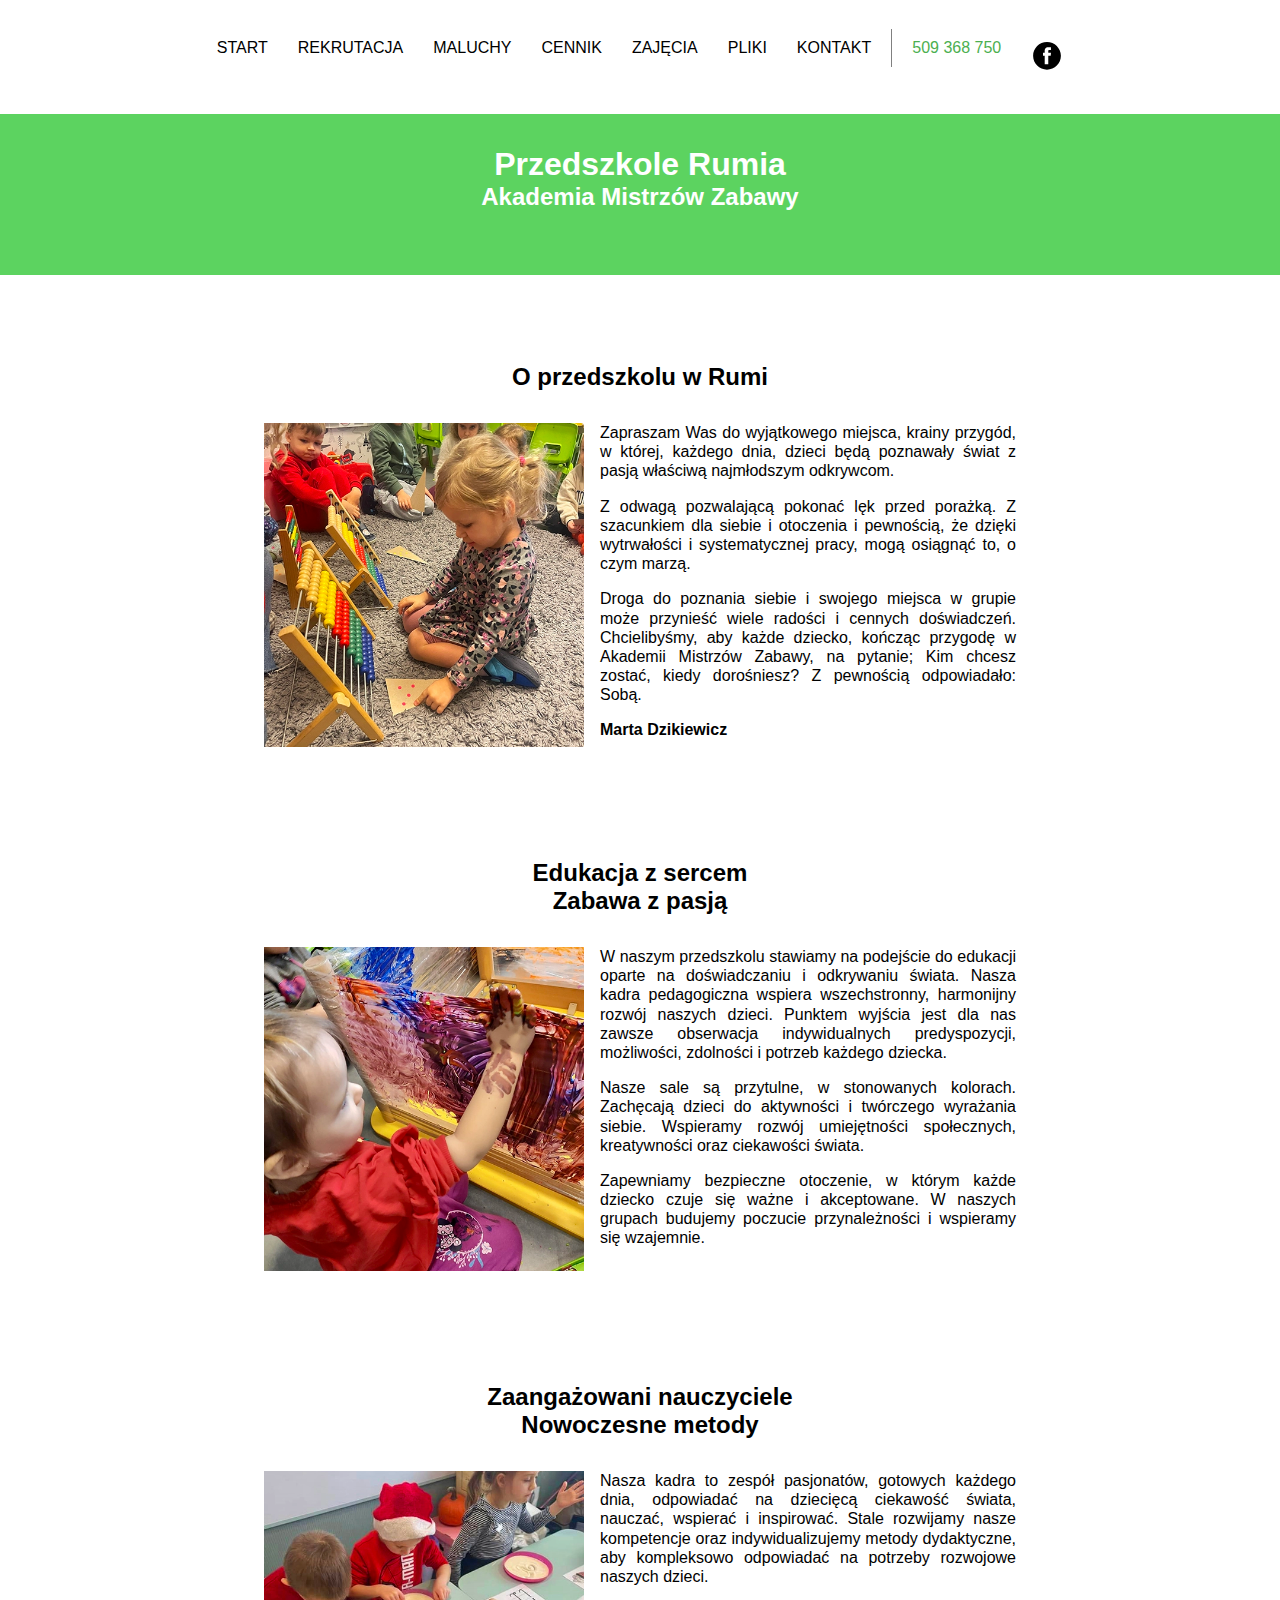
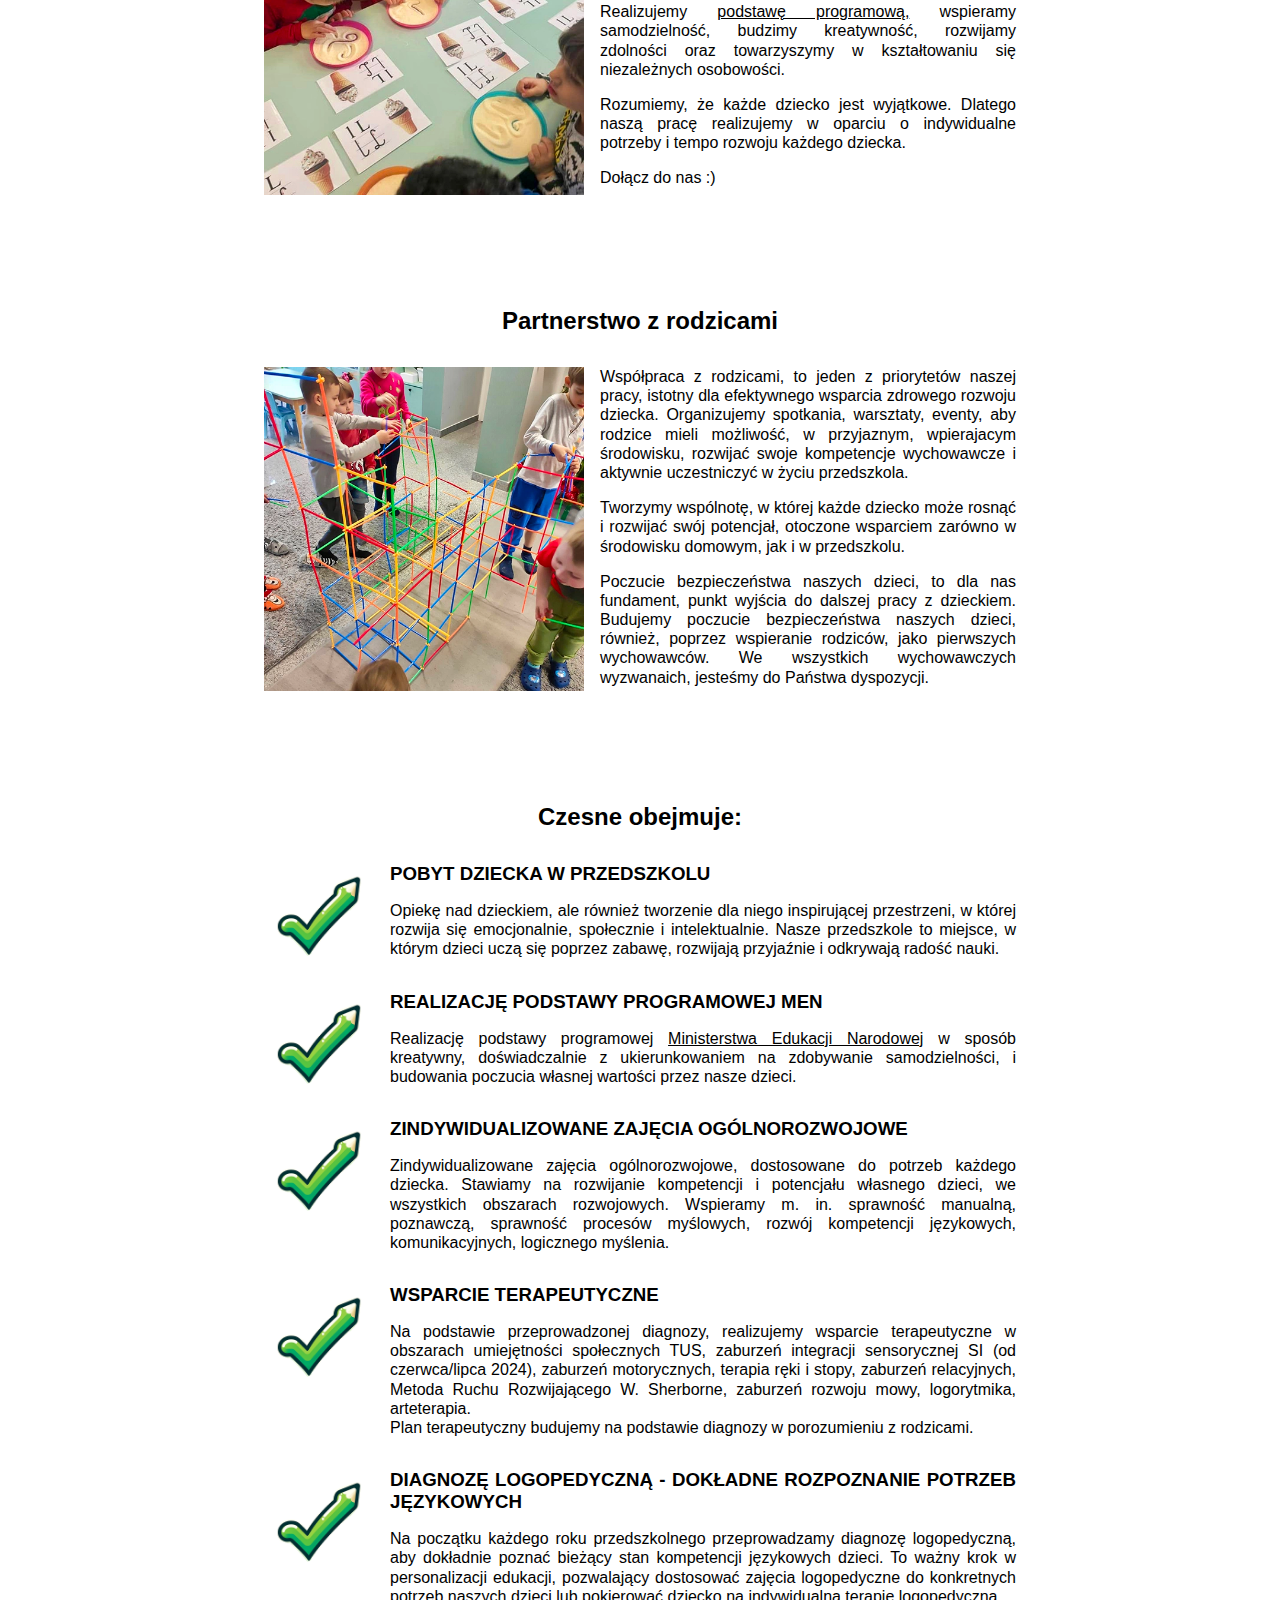
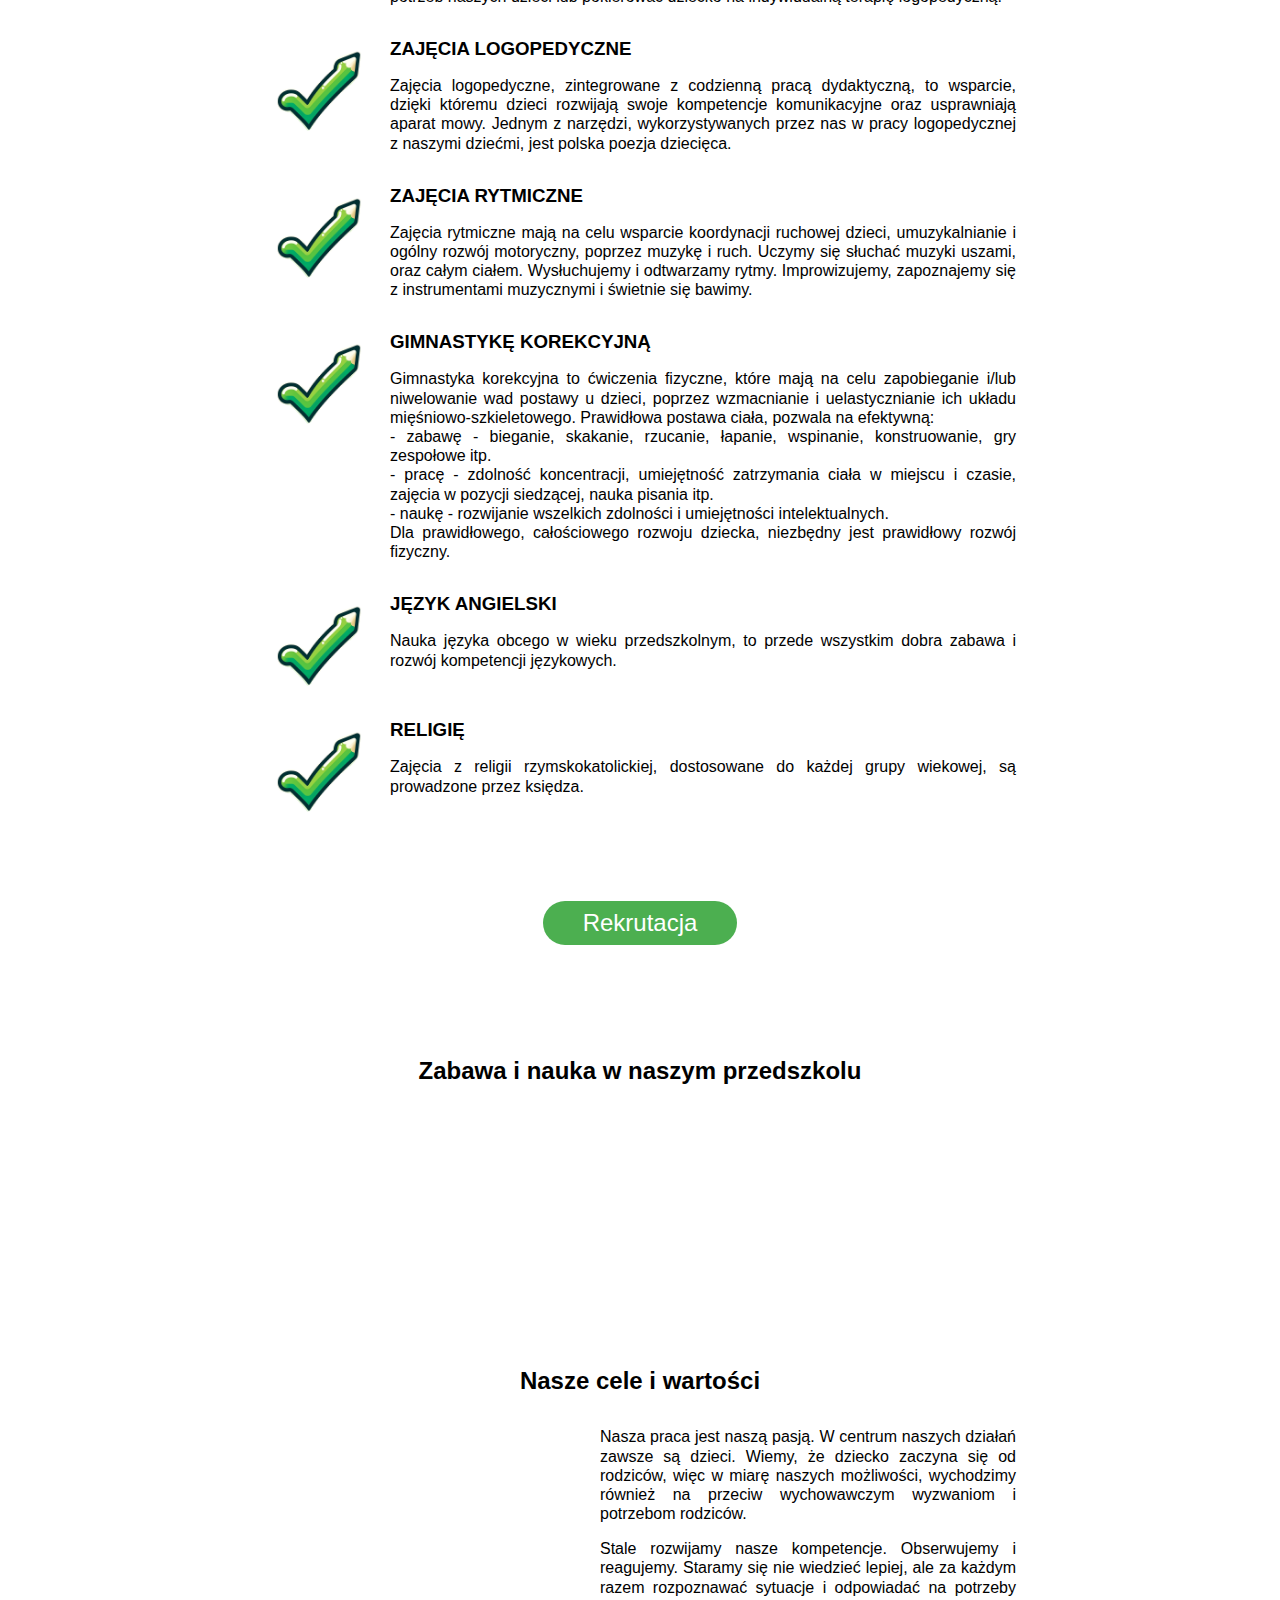
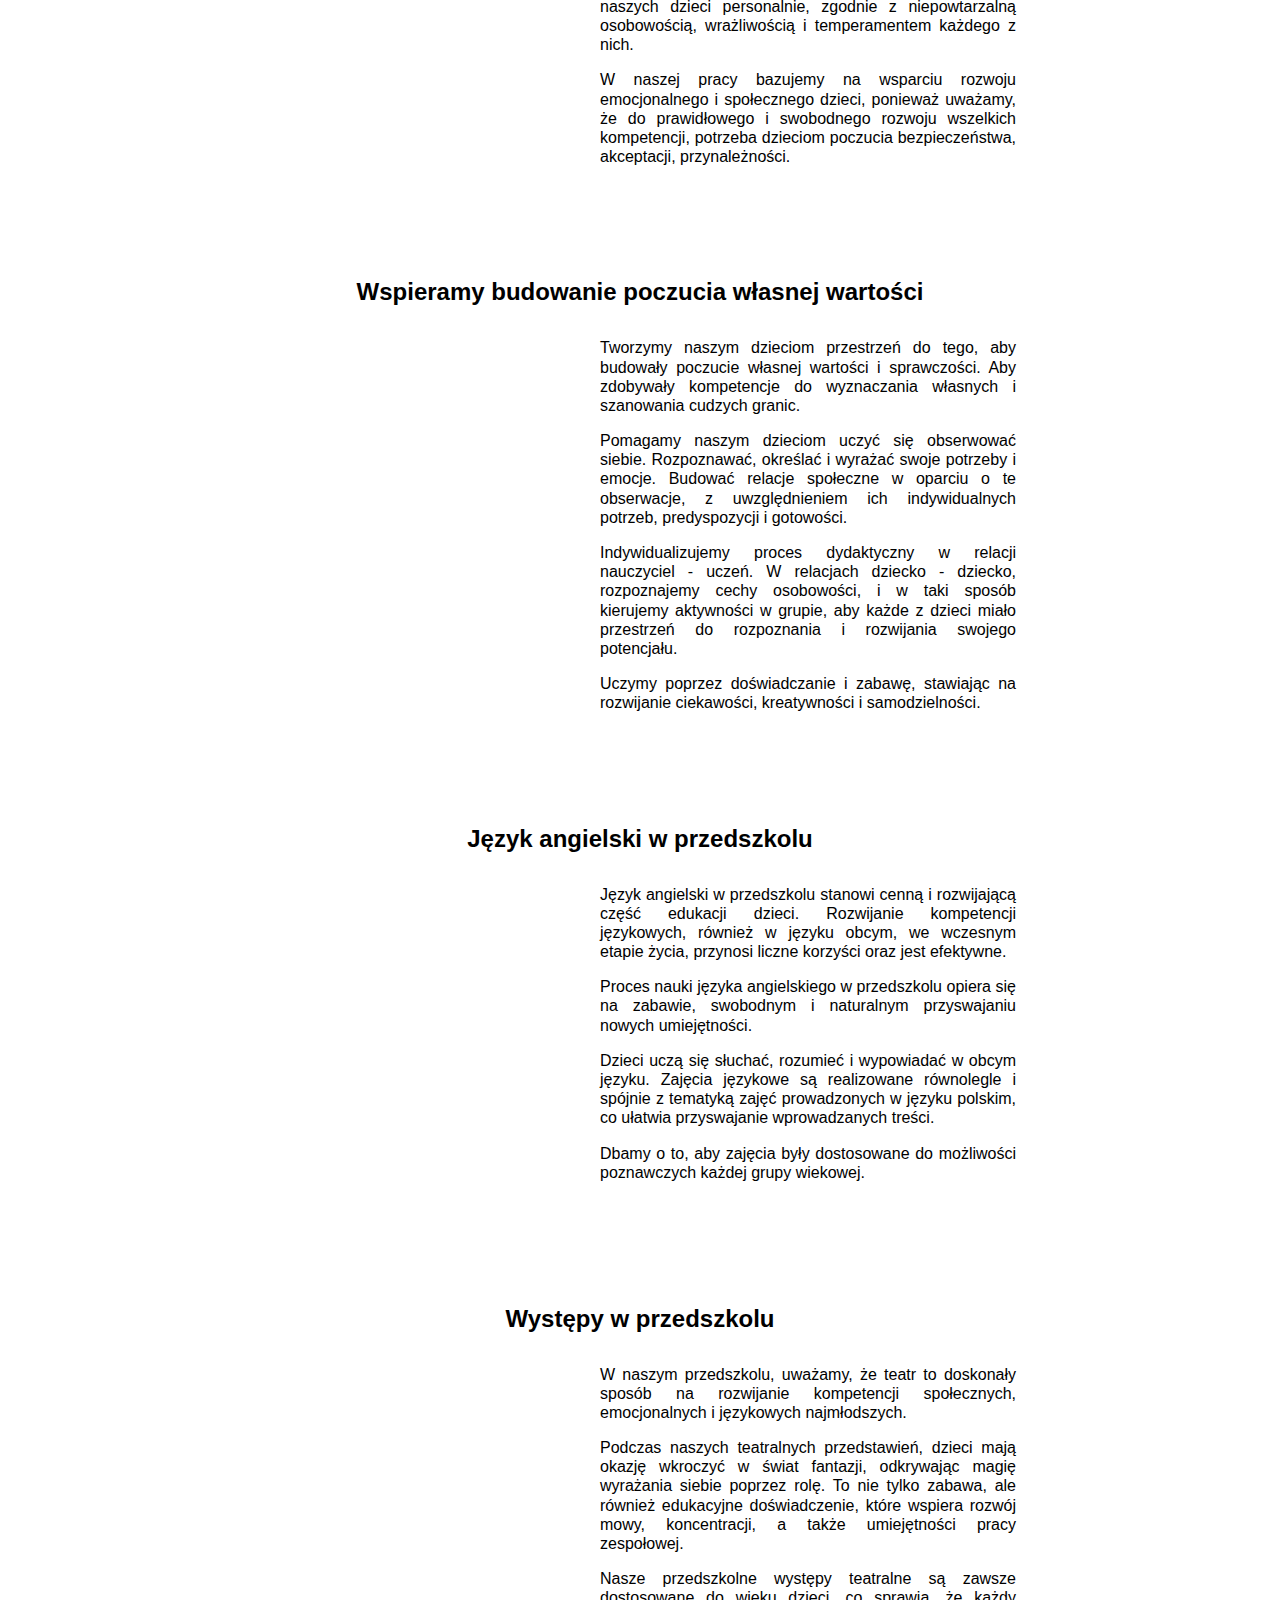
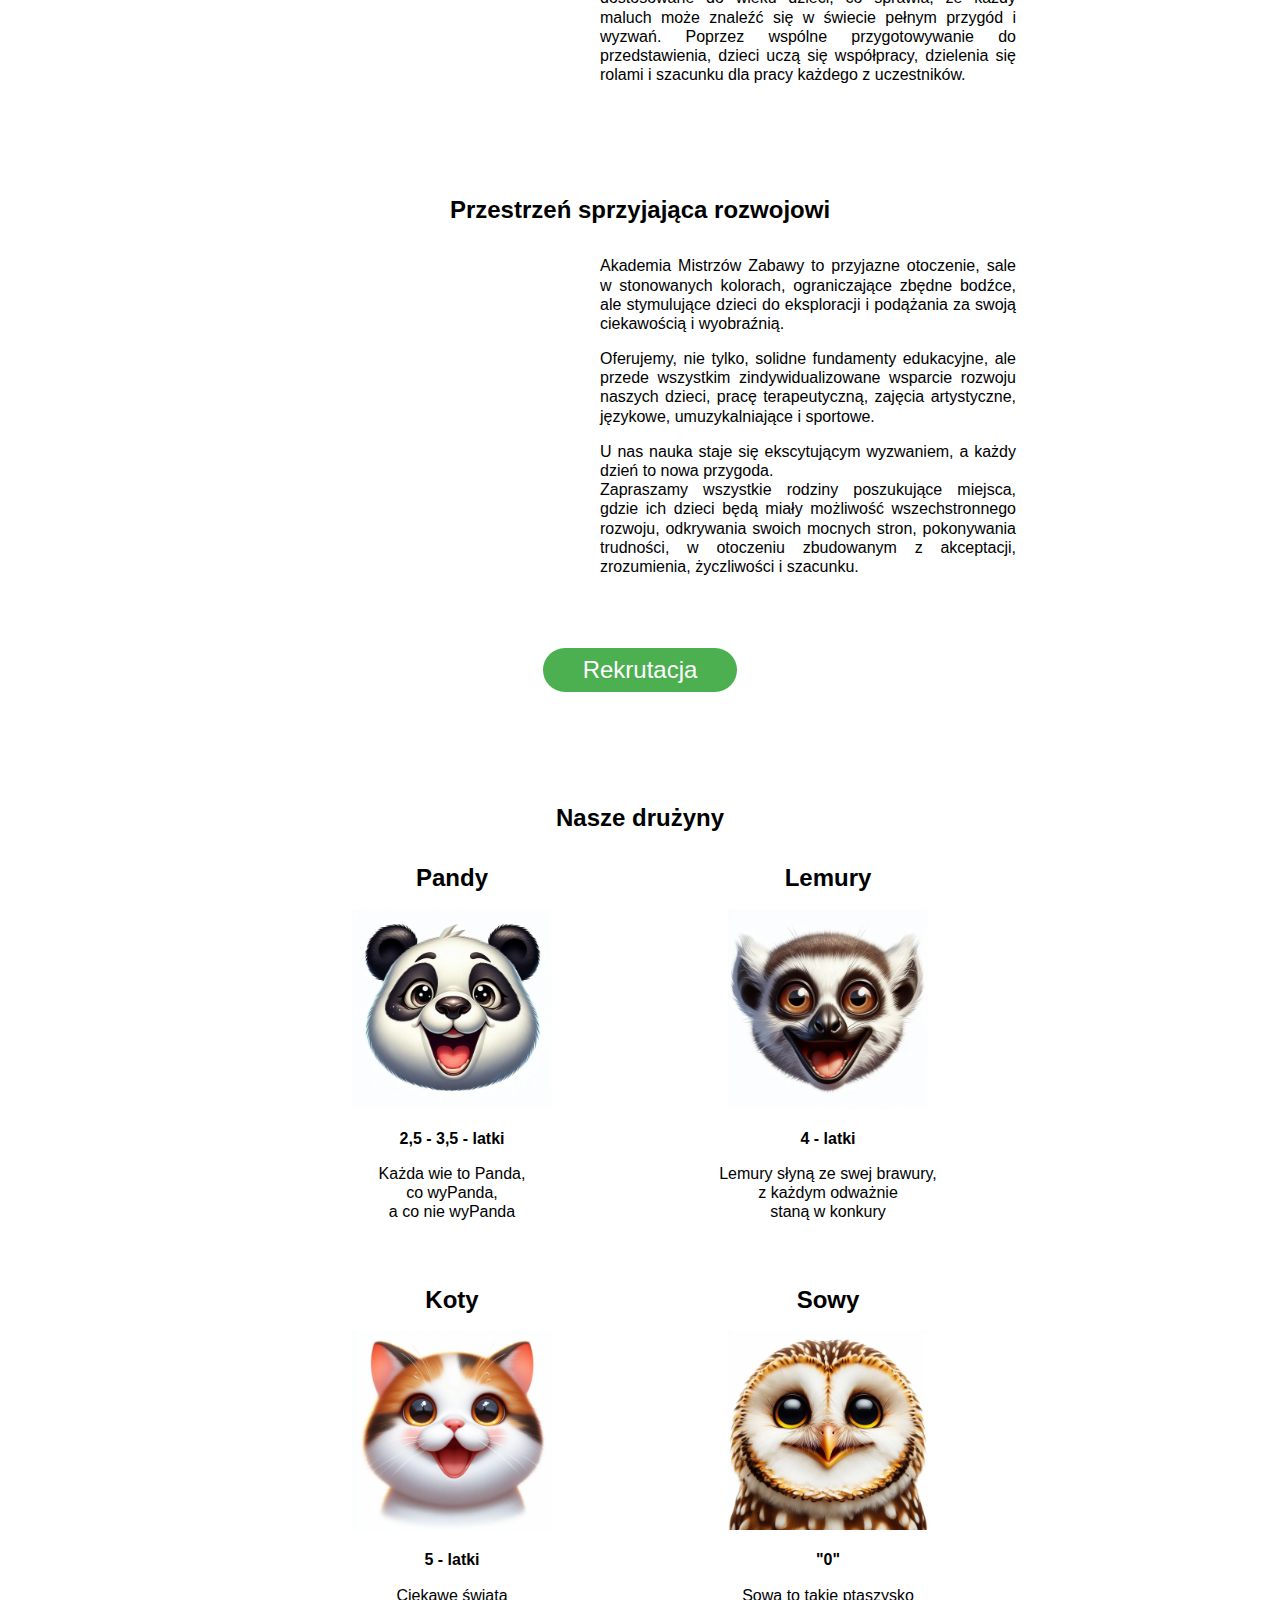
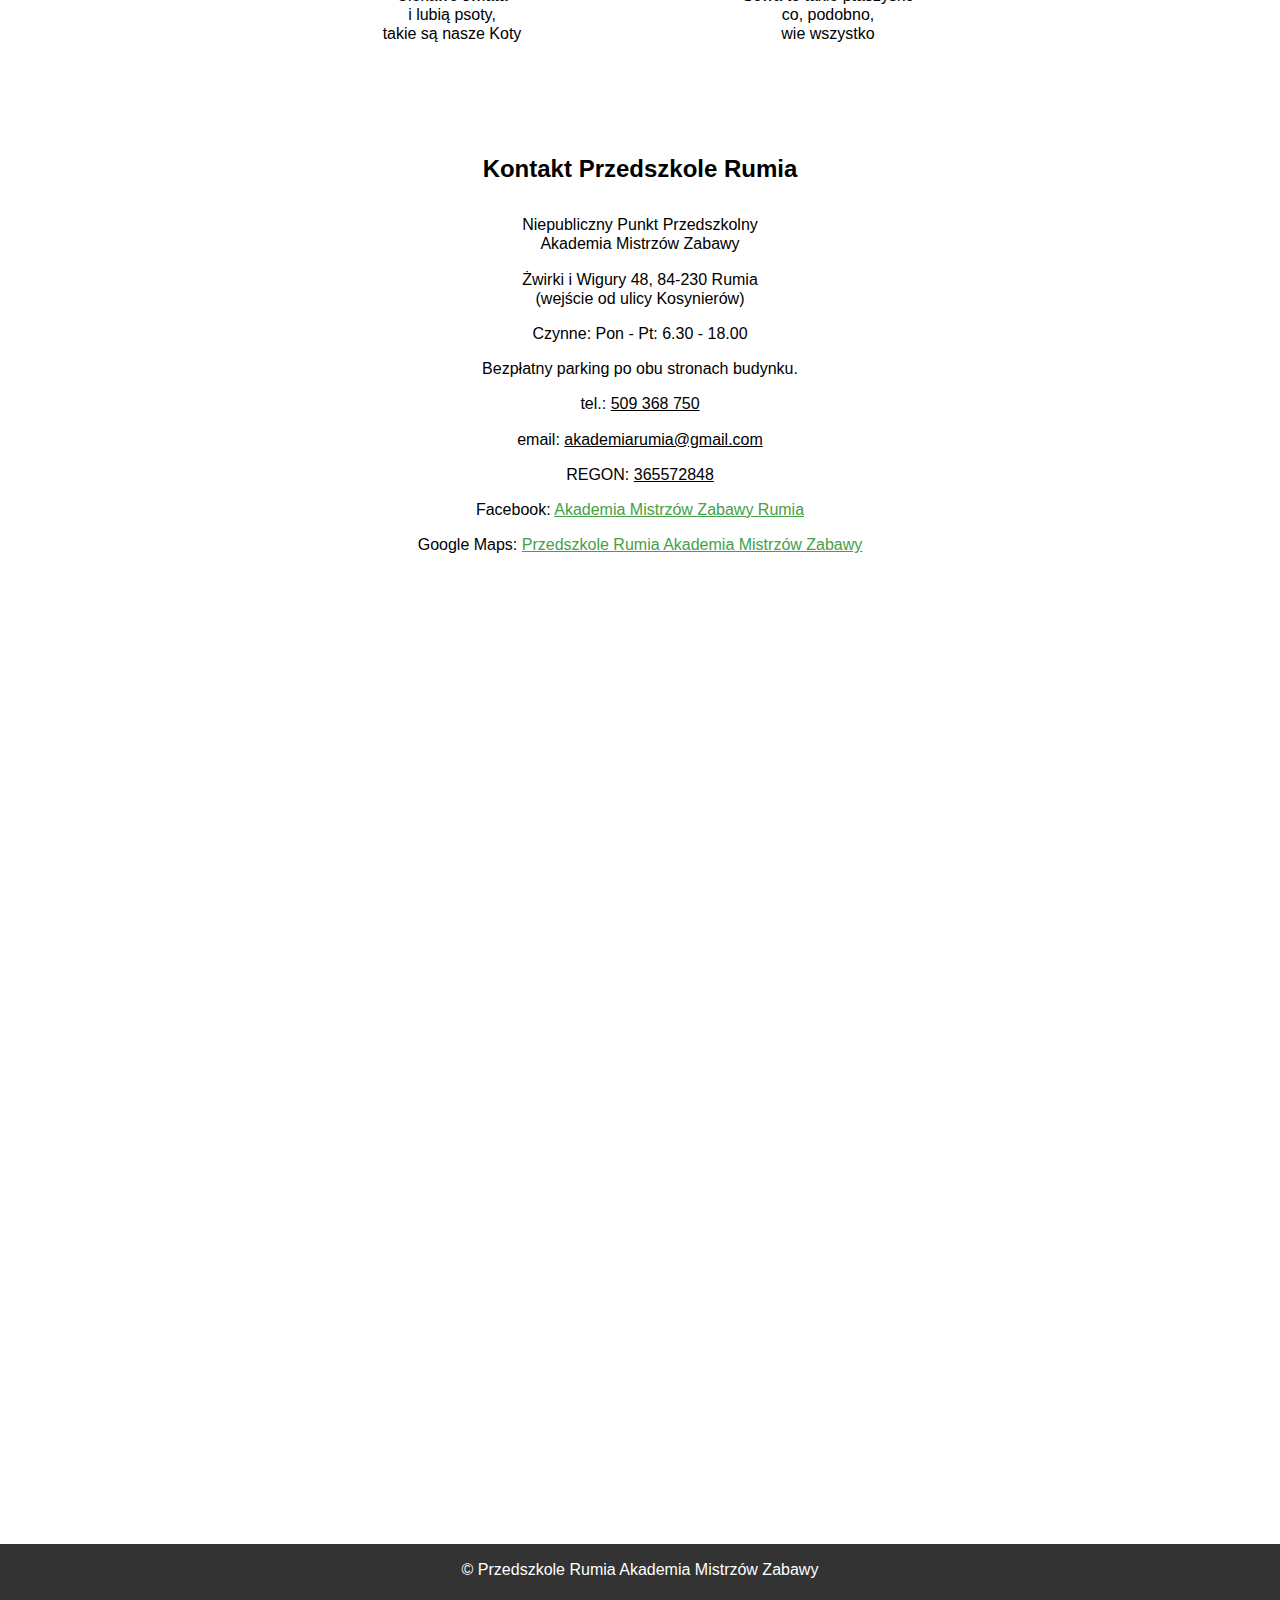
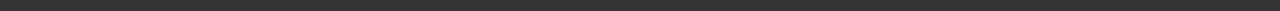
<file: index.html>
<!DOCTYPE html>
<html lang="en">
    <head>
        <meta
            name="ahrefs-site-verification"
            content="4e66a9a0f8c46b09e82c34f31461bbc8505953c1c3df6066a0cf1a638539296e"
        />
        <meta charset="UTF-8" />
        <meta name="viewport" content="width=device-width, initial-scale=1.0" />
        <meta
            name="description"
            content="Przedszkole czynne 6.30 - 18.00. Łatwy dojazd i bezpłatny parking. Przedszkole Rumia Akademia Mistrzów Zabawy. W naszym przedszkolu stawiamy na podejście do edukacji oparte na doświadczaniu i odkrywaniu świata."
        />
        <meta
            name="keywords"
            content="przedszkole rumia, prywatne przedszkole rumia, przedszkole w rumii, zajecia tus w rumii"
        />
        <link rel="stylesheet" href="css/styles.css" />
        <link rel="stylesheet" href="css/nav.css" />
        <link rel="stylesheet" href="css/header.css" />
        <link rel="stylesheet" href="css/main.css" />
        <link rel="icon" href="images/favicon.ico" />
        <link rel="preload" as="image" href="images/przedszkole_rumia.webp" />
        <title>Przedszkole Rumia Akademia Mistrzów Zabawy [Rekrutacja 2025]</title>

        <script type="application/ld+json">
            {
              "@context": "https://schema.org",
              "@type": "LocalBusiness",
              "name": "Przedszkole Rumia Akademia Mistrzów Zabawy",
              "telephone": "+48 509 368 750",
              "openingHoursSpecification": [
                {
                  "@type": "OpeningHoursSpecification",
                  "dayOfWeek": ["Monday", "Tuesday", "Wednesday", "Thursday", "Friday"],
                  "opens": "06:30",
                  "closes": "18:00"
                }
              ],
              "address": {
                "@type": "PostalAddress",
                "addressLocality": "Rumia",
                "postalCode": "84-230",
                "streetAddress": "Żwirki i Wigury 48",
                "addressCountry": "PL"
              },
              "aggregateRating": {
                "@type": "AggregateRating",
                "ratingValue": "4.8",
                "reviewCount": "28"
              },
              "review": [
                {
                  "@type": "Review",
                  "author": {
                    "@type": "Person",
                    "name": "Beata Jurkiewicz",
                    "jobTitle": "Rodzic"
                  },
                  "datePublished": "2024-05-19",
                  "reviewRating": {
                    "@type": "Rating",
                    "ratingValue": "5"
                  },
                  "reviewBody": "Akademia Mistrzów Zabawy to miejsce niezwykłe, absolutnie wyjątkowe. Tutaj KAŻDE dziecko jest szczerze kochane i szanowane, a rodzice mogą być spokojni o doskonałą opiekę nad pociechami!"
                },
                {
                  "@type": "Review",
                  "author": {
                    "@type": "Person",
                    "name": "Karolina Czarnecka",
                    "jobTitle": "Rodzic"
                  },
                  "datePublished": "2022-02-25",
                  "reviewRating": {
                    "@type": "Rating",
                    "ratingValue": "5"
                  },
                  "reviewBody": "Super przedszkole. Mnóstwo kreatywnych zajęć, najlepsza opieka. Panie opiekunki z pasją i ogromnym sercem do dzieci. Moja córka mówi \"Kocham moje popole\" 😉 Dziecko przeszczęśliwe, a to najważniejsze. Z całego serca polecamy."
                }
              ],
              "sameAs": [
                "https://www.facebook.com/profile.php?id=100063579372462"
              ]
            }
            </script>
            
            
    </head>
    <body>
        <nav>
            <div class="openMenu">
                <img
                    src="images/menu_icon.svg"
                    alt="Mobile menu icon"
                    width="32px"
                    height="32px"
                />
            </div>
            <ul class="mainMenu">
                <li><a href="/">Start</a></li>
                <li><a href="rekrutacja.html">Rekrutacja</a></li>
                <li><a href="klub.html">Maluchy</a></li>
                <li><a href="cennik.html">Cennik</a></li>
                <li><a href="zajecia.html">Zajęcia</a></li>
                <li><a href="pliki.html">Pliki</a></li>
                <li><a href="/#contact" id="menu-contact">Kontakt</a></li>
                <li><a href="tel:509368750" id="call">509 368 750</a></li>
                <li>
                    <div class="closeMenu"><img src="images/close_icon.svg" width="24px" height="24px" alt="Close menu icon"></i></div>
                </li>
                <li>
                    <span class="icons">
                        <a
                            href="https://www.facebook.com/people/Akademia-Mistrz%C3%B3w-Zabawy/100063579372462/"
                            aria-label="Facebook"
                        >
                            <img src="images/fb.svg" alt="Facebook" width="32px" height="32px">
                        </a>
                    </span>
                </li>
            </ul>
        </nav>

        <header>
            <h1>Przedszkole Rumia</h1>
            <h2 class="header__h2">Akademia Mistrzów Zabawy</h2>
        </header>

        <main>
            <section>
                <h2>O przedszkolu w Rumi</h2>
                <div class="content">
                    <a
                        data-fancybox="gallery1"
                        data-src="images/przedszkole_rumia_full.jpg"
                    >
                        <img
                            src="images/przedszkole_rumia.webp"
                            class="content__img"
                            alt="Przedszkole Rumia"
                        />
                    </a>
                    <div>
                        <p>
                            Zapraszam Was do wyjątkowego miejsca, krainy
                            przygód, w której, każdego dnia, dzieci będą
                            poznawały świat z pasją właściwą najmłodszym
                            odkrywcom.
                        </p>
                        <p>
                            Z odwagą pozwalającą pokonać lęk przed porażką.
                            Z szacunkiem dla siebie i otoczenia i pewnością, że
                            dzięki wytrwałości i systematycznej pracy, mogą
                            osiągnąć to, o czym marzą.
                        </p>
                        <p>
                            Droga do poznania siebie i swojego miejsca w grupie
                            może przynieść wiele radości i cennych doświadczeń.
                            Chcielibyśmy, aby każde dziecko, kończąc przygodę w
                            Akademii Mistrzów Zabawy, na pytanie; Kim chcesz
                            zostać, kiedy dorośniesz? Z pewnością odpowiadało:
                            Sobą.
                        </p>
                        <p><b> Marta Dzikiewicz </b></p>
                    </div>
                </div>
            </section>

            <section>
                <h2>
                    Edukacja z sercem <br />
                    Zabawa z pasją
                </h2>
                <div class="content">
                    <a
                        data-fancybox="gallery1"
                        data-src="images/niepubliczne_przedszkole_rumia_full.jpeg"
                    >
                        <img
                            src="images/niepubliczne_przedszkole_rumia.webp"
                            class="content__img"
                            loading="lazy"
                            alt="Niepubliczne przedszkole Rumia"
                        />
                    </a>
                    <div>
                        <p>
                            W naszym przedszkolu stawiamy na podejście do
                            edukacji oparte na doświadczaniu i odkrywaniu
                            świata. Nasza kadra pedagogiczna wspiera
                            wszechstronny, harmonijny rozwój naszych dzieci.
                            Punktem wyjścia jest dla nas zawsze obserwacja
                            indywidualnych predyspozycji, możliwości, zdolności
                            i potrzeb każdego dziecka.
                        </p>
                        <p>
                            Nasze sale są przytulne, w stonowanych kolorach.
                            Zachęcają dzieci do aktywności i twórczego wyrażania
                            siebie. Wspieramy rozwój umiejętności społecznych,
                            kreatywności oraz ciekawości świata.
                        </p>
                        <p>
                            Zapewniamy bezpieczne otoczenie, w którym każde
                            dziecko czuje się ważne i akceptowane. W naszych
                            grupach budujemy poczucie przynależności i wspieramy
                            się wzajemnie.
                        </p>
                    </div>
                </div>
            </section>

            <section>
                <h2>
                    Zaangażowani nauczyciele <br />
                    Nowoczesne metody
                </h2>
                <div class="content">
                    <a
                        data-fancybox="gallery1"
                        data-src="images/prywatne_przedszkole_w_rumii_full.jpg"
                    >
                        <img
                            src="images/prywatne_przedszkole_w_rumii.webp"
                            class="content__img"
                            loading="lazy"
                            alt="Prywante przedszkole w Rumii"
                        />
                    </a>
                    <div>
                        <p>
                            Nasza kadra to zespół pasjonatów, gotowych każdego
                            dnia, odpowiadać na dziecięcą ciekawość świata,
                            nauczać, wspierać i inspirować. Stale rozwijamy
                            nasze kompetencje oraz indywidualizujemy metody
                            dydaktyczne, aby kompleksowo odpowiadać na potrzeby
                            rozwojowe naszych dzieci.
                        </p>
                        <p>
                            Realizujemy  
                            <a
                                href="https://www.ore.edu.pl/2017/12/ppko/"
                                class="content__link">
                                podstawę programową,</a>
                            wspieramy samodzielność, budzimy kreatywność, 
                            rozwijamy zdolności oraz towarzyszymy w
                            kształtowaniu się niezależnych osobowości.
                        </p>
                        <p>
                            Rozumiemy, że każde dziecko jest wyjątkowe. Dlatego
                            naszą pracę realizujemy w oparciu o indywidualne
                            potrzeby i tempo rozwoju każdego dziecka.
                        </p>
                        <p>Dołącz do nas :)</p>
                    </div>
                </div>
            </section>

            <section>
                <h2>Partnerstwo z rodzicami</h2>
                <div class="content">
                    <a
                        data-fancybox="gallery1"
                        data-src="images/prywatne_przedszkole_rumia_full.jpg"
                    >
                        <img
                            src="images/prywatne_przedszkole_rumia.webp"
                            class="content__img"
                            loading="lazy"
                            alt="Prywatne przedszkole Rumia"
                        />
                    </a>
                    <div>
                        <p>
                            Współpraca z rodzicami, to jeden z priorytetów
                            naszej pracy, istotny dla efektywnego wsparcia
                            zdrowego rozwoju dziecka. Organizujemy spotkania,
                            warsztaty, eventy, aby rodzice mieli możliwość, w
                            przyjaznym, wpierajacym środowisku, rozwijać swoje
                            kompetencje wychowawcze i aktywnie uczestniczyć w
                            życiu przedszkola.
                        </p>
                        <p>
                            Tworzymy wspólnotę, w której każde dziecko może
                            rosnąć i rozwijać swój potencjał, otoczone wsparciem
                            zarówno w środowisku domowym, jak i w przedszkolu.
                        </p>
                        <p>
                            Poczucie bezpieczeństwa naszych dzieci, to dla nas
                            fundament, punkt wyjścia do dalszej pracy z dzieckiem.
                            Budujemy poczucie bezpieczeństwa naszych dzieci,
                            również, poprzez wspieranie rodziców, jako
                            pierwszych wychowawców. We wszystkich wychowawczych
                            wyzwanaich, jesteśmy do Państwa dyspozycji.
                        </p>

                        <p></p>
                    </div>
                </div>
            </section>

            <section class="offer">
                <h2 class="offer__h2">Czesne obejmuje:</h2>

                <div class="offer__bullet">
                    <img
                        src="images/bullet.webp"
                        width="110px"
                        height="110px"
                        class="offer__img"
                        alt="bullet ołówek"
                    />
                    <div>
                        <h3 class="offer__h3">POBYT DZIECKA W PRZEDSZKOLU</h3>
                        <p>
                            Opiekę nad dzieckiem, ale również tworzenie dla
                            niego inspirującej przestrzeni, w której rozwija się
                            emocjonalnie, społecznie i intelektualnie. Nasze
                            przedszkole to miejsce, w którym dzieci uczą się
                            poprzez zabawę, rozwijają przyjaźnie i odkrywają
                            radość nauki.
                        </p>
                    </div>
                </div>

                <div class="offer__bullet">
                    <img
                        src="images/bullet.webp"
                        width="110px"
                        height="110px"
                        class="offer__img"
                        alt="bullet ołówek"
                    />
                    <div>
                        <h3 class="offer__h3">
                            REALIZACJĘ PODSTAWY PROGRAMOWEJ MEN
                        </h3>
                        <p>
                            Realizację podstawy programowej
                            <a
                                href="https://www.gov.pl/web/edukacja/podstawa-programowa-materialy-dla-nauczycieli"
                                class="content__link"
                            >
                            Ministerstwa Edukacji Narodowej</a>
                            w sposób kreatywny, doświadczalnie z 
                            ukierunkowaniem na zdobywanie
                            samodzielności, i budowania poczucia własnej
                            wartości przez nasze dzieci.
                        </p>
                    </div>
                </div>

                <div class="offer__bullet">
                    <img
                        src="images/bullet.webp"
                        width="110px"
                        height="110px"
                        class="offer__img"
                        alt="bullet ołówek"
                    />
                    <div>
                        <h3 class="offer__h3">
                            ZINDYWIDUALIZOWANE ZAJĘCIA OGÓLNOROZWOJOWE
                        </h3>
                        <p>
                            Zindywidualizowane zajęcia ogólnorozwojowe,
                            dostosowane do potrzeb każdego dziecka. Stawiamy na
                            rozwijanie kompetencji i potencjału własnego dzieci,
                            we wszystkich obszarach rozwojowych. Wspieramy m.
                            in. sprawność manualną, poznawczą, sprawność
                            procesów myślowych, rozwój kompetencji językowych,
                            komunikacyjnych, logicznego myślenia.
                        </p>
                    </div>
                </div>

                <div class="offer__bullet">
                    <img
                        src="images/bullet.webp"
                        width="110px"
                        height="110px"
                        class="offer__img"
                        alt="bullet ołówek"
                    />
                    <div>
                        <h3 class="offer__h3">WSPARCIE TERAPEUTYCZNE</h3>
                        <p>
                            Na podstawie przeprowadzonej diagnozy, realizujemy
                            wsparcie terapeutyczne w obszarach umiejętności
                            społecznych TUS, zaburzeń integracji sensorycznej SI
                            (od czerwca/lipca 2024), zaburzeń motorycznych,
                            terapia ręki i stopy, zaburzeń relacyjnych, Metoda 
                            Ruchu Rozwijającego W. Sherborne, zaburzeń rozwoju 
                            mowy, logorytmika, arteterapia.<br> 
                            Plan terapeutyczny 
                            budujemy na podstawie diagnozy w porozumieniu z rodzicami.
                        </p>
                    </div>
                </div>

                <div class="offer__bullet">
                    <img
                        src="images/bullet.webp"
                        width="110px"
                        height="110px"
                        class="offer__img"
                        alt="bullet ołówek"
                    />
                    <div>
                        <h3 class="offer__h3">
                            DIAGNOZĘ LOGOPEDYCZNĄ - DOKŁADNE ROZPOZNANIE POTRZEB
                            JĘZYKOWYCH
                        </h3>
                        <p>
                            Na początku każdego roku przedszkolnego
                            przeprowadzamy diagnozę logopedyczną, aby dokładnie
                            poznać bieżący stan kompetencji językowych dzieci.
                            To ważny krok w personalizacji edukacji, pozwalający
                            dostosować zajęcia logopedyczne do konkretnych
                            potrzeb naszych dzieci lub pokierować dziecko na
                            indywidualną terapię logopedyczną.
                        </p>
                    </div>
                </div>

                <div class="offer__bullet">
                    <img
                        src="images/bullet.webp"
                        width="110px"
                        height="110px"
                        class="offer__img"
                        alt="bullet ołówek"
                    />
                    <div>
                        <h3 class="offer__h3">ZAJĘCIA LOGOPEDYCZNE</h3>
                        <p>
                            Zajęcia logopedyczne, zintegrowane z codzienną pracą
                            dydaktyczną, to wsparcie, dzięki któremu dzieci
                            rozwijają swoje kompetencje komunikacyjne oraz
                            usprawniają aparat mowy. Jednym z narzędzi,
                            wykorzystywanych przez nas w pracy logopedycznej z
                            naszymi dziećmi, jest polska poezja dziecięca.
                        </p>
                    </div>
                </div>

                <div class="offer__bullet">
                    <img
                        src="images/bullet.webp"
                        width="110px"
                        height="110px"
                        class="offer__img"
                        alt="bullet ołówek"
                    />
                    <div>
                        <h3 class="offer__h3">ZAJĘCIA RYTMICZNE</h3>
                        <p>
                            Zajęcia rytmiczne mają na celu wsparcie koordynacji
                            ruchowej dzieci, umuzykalnianie i ogólny rozwój
                            motoryczny, poprzez muzykę i ruch. Uczymy się
                            słuchać muzyki uszami, oraz całym ciałem.
                            Wysłuchujemy i odtwarzamy rytmy. Improwizujemy,
                            zapoznajemy się z instrumentami muzycznymi i
                            świetnie się bawimy.
                        </p>
                    </div>
                </div>

                <div class="offer__bullet">
                    <img
                        src="images/bullet.webp"
                        width="110px"
                        height="110px"
                        class="offer__img"
                        alt="bullet ołówek"
                    />
                    <div>
                        <h3 class="offer__h3">GIMNASTYKĘ KOREKCYJNĄ</h3>
                        <p>
                            Gimnastyka korekcyjna to ćwiczenia fizyczne, które
                            mają na celu zapobieganie i/lub niwelowanie wad
                            postawy u dzieci, poprzez wzmacnianie i
                            uelastycznianie ich układu mięśniowo-szkieletowego.
                            Prawidłowa postawa ciała, pozwala na efektywną:<br />
                            - zabawę - bieganie, skakanie, rzucanie, łapanie,
                            wspinanie, konstruowanie, gry zespołowe itp.<br />
                            - pracę - zdolność koncentracji, umiejętność
                            zatrzymania ciała w miejscu i czasie, zajęcia w
                            pozycji siedzącej, nauka pisania itp.<br />
                            - naukę - rozwijanie wszelkich zdolności i
                            umiejętności intelektualnych.<br />
                            Dla prawidłowego, całościowego rozwoju dziecka,
                            niezbędny jest prawidłowy rozwój fizyczny.
                        </p>
                    </div>
                </div>

                <div class="offer__bullet">
                    <img
                        src="images/bullet.webp"
                        width="110px"
                        height="110px"
                        class="offer__img"
                        alt="bullet ołówek"
                    />
                    <div>
                        <h3 class="offer__h3">JĘZYK ANGIELSKI</h3>
                        <p>
                            Nauka języka obcego w wieku przedszkolnym, to przede
                            wszystkim dobra zabawa i rozwój kompetencji
                            językowych.
                        </p>
                    </div>
                </div>

                <div class="offer__bullet">
                    <img
                        src="images/bullet.webp"
                        width="110px"
                        height="110px"
                        class="offer__img"
                        alt="bullet ołówek"
                    />
                    <div>
                        <h3 class="offer__h3">RELIGIĘ</h3>
                        <p>
                            Zajęcia z religii rzymskokatolickiej, dostosowane do
                            każdej grupy wiekowej, są prowadzone przez księdza.
                        </p>
                    </div>
                </div>

                <p class="button-wrapper">
                    <a href="rekrutacja.html"> <button>Rekrutacja</button> </a>
                </p>
            </section>

            <section>
                <h2>Zabawa i nauka w naszym przedszkolu</h2>
                <div class="images-container">
                    <a
                        data-fancybox="gallery1"
                        data-src="images/zabawy_przedszkole_full.jpg"
                    >
                        <img
                            src="images/zabawy_przedszkole.jpg"
                            class="images-container__single-image"
                            loading="lazy"
                            alt="Zabawy w przedszkolu Rumia"
                        />
                    </a>
                    <a
                        data-fancybox="gallery1"
                        data-src="images/wystep_w_przedszkolu_rumia_full.jpg"
                    >
                        <img
                            src="images/wystep_w_przedszkolu_rumia.jpg"
                            class="images-container__single-image"
                            loading="lazy"
                            alt="Występ w przedszkolu Rumia"
                        />
                    </a>
                    <a
                        data-fancybox="gallery1"
                        data-src="images/rysunki_w_przedszkolu_full.jpg"
                    >
                        <img
                            src="images/rysunki_w_przedszkolu.jpg"
                            class="images-container__single-image"
                            loading="lazy"
                            alt="Rysowanie w przedszkolu w Rumii"
                        />
                    </a>
                    <a
                        data-fancybox="gallery1"
                        data-src="images/piknik_w_przedszkolu_full.jpg"
                    >
                        <img
                            src="images/piknik_w_przedszkolu.jpg"
                            class="images-container__single-image"
                            loading="lazy"
                            alt="Piknik w przedszkolu"
                        />
                    </a>
                    <a
                        data-fancybox="gallery1"
                        data-src="images/owoce_przedszkole_rumia_full.jpg"
                    >
                        <img
                            src="images/owoce_przedszkole_rumia.jpg"
                            class="images-container__single-image"
                            loading="lazy"
                            alt="Owoce przedszkole rumia"
                        />
                    </a>
                    <a
                        data-fancybox="gallery1"
                        data-src="images/malowanie_stopami_w_przedszkolu_rumia_full.jpg"
                    >
                        <img
                            src="images/malowanie_stopami_w_przedszkolu_rumia.jpg"
                            class="images-container__single-image"
                            loading="lazy"
                            alt="Malowanie stopami w przedszkolu rumia"
                        />
                    </a>
                    <a
                        data-fancybox="gallery1"
                        data-src="images/karate_w_przedszkolu_w_rumii_full.jpg"
                    >
                        <img
                            src="images/karate_w_przedszkolu_w_rumii.jpg"
                            class="images-container__single-image"
                            loading="lazy"
                            alt="Karate w przedszkolu w Rumii"
                        />
                    </a>
                    <a
                        data-fancybox="gallery1"
                        data-src="images/budowanie_w_przedszkolu_full.jpg"
                    >
                        <img
                            src="images/budowanie_w_przedszkolu.jpg"
                            class="images-container__single-image"
                            loading="lazy"
                            alt="Budowanie w przedszkolu w Rumii"
                        />
                    </a>
                    <a
                        data-fancybox="gallery1"
                        data-src="images/nauka_przedszkole_rumia_full.jpg"
                    >
                        <img
                            src="images/nauka_przedszkole_rumia.jpg"
                            class="images-container__single-image"
                            loading="lazy"
                            alt="Nauka przedszkole Rumia"
                        />
                    </a>
                    <a
                        data-fancybox="gallery1"
                        data-src="images/obiady_w_przedszkolu_rumia_full.jpg"
                    >
                        <img
                            src="images/obiady_w_przedszkolu_rumia.jpg"
                            class="images-container__single-image"
                            loading="lazy"
                            alt="Obiady w przedszkolu Rumia"
                        />
                    </a>
                    <a
                        data-fancybox="gallery1"
                        data-src="images/czas_wolny_w_rumii_full.jpg"
                    >
                        <img
                            src="images/czas_wolny_w_rumii.jpg"
                            class="images-container__single-image"
                            loading="lazy"
                            alt="Czas wolny w Rumii"
                        />
                    </a>
                    <a
                        data-fancybox="gallery1"
                        data-src="images/gry_przedszkolne_rumia_full.jpg"
                    >
                        <img
                            src="images/gry_przedszkolne_rumia.jpg"
                            class="images-container__single-image"
                            loading="lazy"
                            alt="Gry przedszkolne Rumia"
                        />
                    </a>
                    <a
                        data-fancybox="gallery1"
                        data-src="images/edukacja_rumia_przedszkole_full.jpg"
                    >
                        <img
                            src="images/edukacja_rumia_przedszkole.jpg"
                            class="images-container__single-image"
                            loading="lazy"
                            alt="Edukacja Rumia przedszkole"
                        />
                    </a>
                    <a
                        data-fancybox="gallery1"
                        data-src="images/zabawa_przedszkole_rumia_full.jpg"
                    >
                        <img
                            src="images/zabawa_przedszkole_rumia.jpg"
                            class="images-container__single-image"
                            loading="lazy"
                            alt="Edukacja Rumia przedszkole"
                        />
                    </a>
                    <a
                        data-fancybox="gallery1"
                        data-src="images/ksiazki_przedszkole_full.jpg"
                    >
                        <img
                            src="images/ksiazki_przedszkole.jpg"
                            class="images-container__single-image"
                            loading="lazy"
                            alt="Ksiązki przedszkole"
                        />
                    </a>
                </div>
            </section>

            <section>
                <h2>Nasze cele i wartości</h2>
                <div class="content">
                    <a
                        data-fancybox="gallery1"
                        data-src="images/rozwoj_w_przedszkolu_rumia_full.jpg"
                    >
                        <img
                            src="images/rozwoj_w_przedszkolu_rumia.jpg"
                            class="content__img"
                            loading="lazy"
                            alt="Rozwój Rumia"
                        />
                    </a>
                    <div>
                        <p>
                            Nasza praca jest naszą pasją. W centrum naszych
                            działań zawsze są dzieci. Wiemy, że dziecko zaczyna
                            się od rodziców, więc w miarę naszych możliwości,
                            wychodzimy również na przeciw wychowawczym wyzwaniom
                            i potrzebom rodziców.
                        </p>
                        <p>
                            Stale rozwijamy nasze kompetencje. Obserwujemy i
                            reagujemy. Staramy się nie wiedzieć lepiej, ale za
                            każdym razem rozpoznawać sytuacje i odpowiadać na
                            potrzeby naszych dzieci personalnie, zgodnie z
                            niepowtarzalną osobowością, wrażliwością i
                            temperamentem każdego z nich.
                        </p>
                        <p>
                            W naszej pracy bazujemy na wsparciu rozwoju
                            emocjonalnego i społecznego dzieci, ponieważ
                            uważamy, że do prawidłowego i swobodnego rozwoju
                            wszelkich kompetencji, potrzeba dzieciom poczucia
                            bezpieczeństwa, akceptacji, przynależności.
                        </p>
                    </div>
                </div>
            </section>

            <section>
                <h2>Wspieramy budowanie poczucia własnej wartości</h2>
                <div class="content">
                    <a
                        data-fancybox="gallery1"
                        data-src="images/rysowanie_w_przedszkolu_full.jpg"
                    >
                        <img
                            src="images/rysowanie_w_przedszkolu.jpg"
                            class="content__img"
                            loading="lazy"
                            alt="Rysowanie w przedszkolu rumia"
                        />
                    </a>
                    <div>
                        <p>
                            Tworzymy naszym dzieciom przestrzeń do tego, aby
                            budowały poczucie własnej wartości i sprawczości.
                            Aby zdobywały kompetencje do wyznaczania własnych i
                            szanowania cudzych granic.
                        </p>
                        <p>
                            Pomagamy naszym dzieciom uczyć się obserwować
                            siebie. Rozpoznawać, określać i wyrażać swoje
                            potrzeby i emocje. Budować relacje społeczne w
                            oparciu o te obserwacje, z uwzględnieniem ich
                            indywidualnych potrzeb, predyspozycji i gotowości.
                        </p>
                        <p>
                            Indywidualizujemy proces dydaktyczny w relacji
                            nauczyciel - uczeń. W relacjach dziecko - dziecko,
                            rozpoznajemy cechy osobowości, i w taki sposób
                            kierujemy aktywności w grupie, aby każde z dzieci
                            miało przestrzeń do rozpoznania i rozwijania swojego
                            potencjału.
                        </p>
                        <p>
                            Uczymy poprzez doświadczanie i zabawę, stawiając na
                            rozwijanie ciekawości, kreatywności i
                            samodzielności.
                        </p>
                    </div>
                </div>
            </section>

            <section>
                <h2>Język angielski w przedszkolu</h2>
                <div class="content">
                    <a
                        data-fancybox="gallery1"
                        data-src="images/nauka_angielskiego_przedszkole_rumia_full.jpg"
                    >
                        <img
                            src="images/nauka_angielskiego_przedszkole_rumia.jpg"
                            class="content__img"
                            loading="lazy"
                            alt="Nauka angielskiego przedszkole rumia"
                        />
                    </a>
                    <div>
                        <p>
                            Język angielski w przedszkolu stanowi cenną i
                            rozwijającą część edukacji dzieci. Rozwijanie kompetencji
                            językowych, również w języku obcym, we wczesnym etapie życia, 
                            przynosi liczne korzyści oraz jest efektywne.
                        </p>
                        <p>
                            Proces nauki języka angielskiego w przedszkolu
                            opiera się na zabawie, swobodnym i naturalnym
                            przyswajaniu nowych umiejętności.
                        </p>
                        <p>
                            Dzieci uczą się słuchać, rozumieć i wypowiadać w obcym języku.
                            Zajęcia językowe są realizowane równolegle 
                            i spójnie z tematyką zajęć prowadzonych w języku polskim,
                            co ułatwia przyswajanie wprowadzanych treści. 
                            
                        </p>
                        <p>
                            Dbamy o to, aby zajęcia były dostosowane do
                            możliwości poznawczych każdej grupy wiekowej.
                        </p>
                    </div>
                </div>
            </section>

            <section>
                <h2>Występy w przedszkolu</h2>
                <div class="content">
                    <a
                        data-fancybox="gallery1"
                        data-src="images/wystepy_teatralne_w_przedszkolu_full.jpg"
                    >
                        <img
                            src="images/wystepy_teatralne_w_przedszkolu.jpg"
                            class="content__img"
                            loading="lazy"
                            alt="Występy teatralne w przedszkolu"
                        />
                    </a>
                    <div>
                        <p>
                            W naszym przedszkolu, uważamy, że teatr to doskonały
                            sposób na rozwijanie kompetencji społecznych,
                            emocjonalnych i językowych najmłodszych.
                        </p>
                        <p>
                            Podczas naszych teatralnych przedstawień, dzieci
                            mają okazję wkroczyć w świat fantazji, odkrywając
                            magię wyrażania siebie poprzez rolę. To nie tylko
                            zabawa, ale również edukacyjne doświadczenie, które
                            wspiera rozwój mowy, koncentracji, a także
                            umiejętności pracy zespołowej.
                        </p>
                        <p>
                            Nasze przedszkolne występy teatralne są zawsze
                            dostosowane do wieku dzieci, co sprawia, że każdy
                            maluch może znaleźć się w świecie pełnym przygód i
                            wyzwań. Poprzez wspólne przygotowywanie do
                            przedstawienia, dzieci uczą się współpracy,
                            dzielenia się rolami i szacunku dla pracy każdego z
                            uczestników.
                        </p>
                    </div>
                </div>
            </section>

            <section>
                <h2>Przestrzeń sprzyjająca rozwojowi</h2>
                <div class="content">
                    <a
                        data-fancybox="gallery1"
                        data-src="images/rodzice_w_przedszkolu_rumia_full.jpg"
                    >
                        <img
                            src="images/rodzice_w_przedszkolu_rumia.jpg"
                            class="content__img"
                            loading="lazy"
                            alt="Rodzice w przedszkolu Rumia"
                        />
                    </a>
                    <div>
                        <p>
                            Akademia Mistrzów Zabawy to przyjazne otoczenie,
                            sale w stonowanych kolorach, ograniczające zbędne
                            bodźce, ale stymulujące dzieci do eksploracji i
                            podążania za swoją ciekawością i wyobraźnią.
                        </p>

                        <p>
                            Oferujemy, nie tylko, solidne fundamenty edukacyjne,
                            ale przede wszystkim zindywidualizowane wsparcie
                            rozwoju naszych dzieci, pracę terapeutyczną, zajęcia
                            artystyczne, językowe, umuzykalniające i sportowe.
                        </p>
                        <p>
                            U nas nauka staje się ekscytującym wyzwaniem, a
                            każdy dzień to nowa przygoda.<br />
                            Zapraszamy wszystkie rodziny poszukujące miejsca,
                            gdzie ich dzieci będą miały możliwość
                            wszechstronnego rozwoju, odkrywania swoich mocnych
                            stron, pokonywania trudności, w otoczeniu zbudowanym
                            z akceptacji, zrozumienia, życzliwości i szacunku.
                        </p>
                    </div>
                </div>
                <p class="button-wrapper">
                    <a href="rekrutacja.html"> <button>Rekrutacja</button> </a>
                </p>
            </section>

            <section>
                <h2>Nasze drużyny</h2>
                <div class="groups">
                    <div>
                        <p class="groups__name">Pandy</p>
                        <div class="subgroups">
                            <img
                                src="images/pandy_w_przedszkolu.webp"
                                alt="Grupa Pandy w przedszkolu w Rumii"
                                width="200px"
                                height="200px"
                            />
                            <p class="subgroups__name">
                                <b>2,5 - 3,5 - latki</b>
                            </p>
                            <p>
                                Każda wie to Panda,<br />
                                co wyPanda,<br />
                                a co nie wyPanda
                            </p>
                        </div>
                    </div>

                    <div>
                        <p class="groups__name">Lemury</p>
                        <div class="subgroups">
                            <img
                                src="images/lemury_w_przedszkolu.webp"
                                alt="Grupa Lemury w przedszkolu w Rumii"
                                width="200px"
                                height="200px"
                            />
                            <p class="subgroups__name"><b>4 - latki</b></p>
                            <p>
                                Lemury słyną ze swej brawury,<br />
                                z każdym odważnie<br />
                                staną w konkury
                            </p>
                        </div>
                    </div>

                    <div>
                        <p class="groups__name">Koty</p>
                        <div class="subgroups">
                            <img
                                src="images/koty_w_przedszkolu.webp"
                                alt="Grupa Sowy w przedszkolu w Rumii"
                                width="200px"
                                height="200px"
                            />
                            <p class="subgroups__name"><b>5 - latki</b></p>
                            <p>
                                Ciekawe świata <br />
                                i lubią psoty,<br />
                                takie są nasze Koty
                            </p>
                        </div>
                    </div>

                    <div>
                        <p class="groups__name">Sowy</p>
                        <div class="subgroups">
                            <img
                                src="images/sowy_w_przedszkolu.webp"
                                alt="Grupa Sowy w przedszkolu w Rumii"
                                width="200px"
                                height="200px"
                            />
                            <p class="subgroups__name"><b>"0"</b></p>
                            <p>
                                Sowa to takie ptaszysko<br />
                                co, podobno,<br />
                                wie wszystko
                            </p>
                        </div>
                    </div>
                </div>
            </section>

            <section id="contact">
                <h2>Kontakt Przedszkole Rumia</h2>

                <p>
                    Niepubliczny Punkt Przedszkolny<br />
                    Akademia Mistrzów Zabawy
                </p>

                <p>
                    Żwirki i Wigury 48, 84-230 Rumia <br />
                    (wejście od ulicy Kosynierów)
                </p>
                <p>Czynne: Pon - Pt: 6.30 - 18.00</p>
                <p>Bezpłatny parking po obu stronach budynku.</p>

                <p>tel.: <a href="tel:509368750" class="content__link" >509 368 750</a></p>
                <p>email: <a href="mailto:akademiarumia@gmail.com" class="content__link">akademiarumia@gmail.com</a> </p>
                <p>
                    REGON:
                    <a
                        href="https://rspo.gov.pl/institutions/132378"
                        class="content__link"
                        >365572848</a
                    >
                </p>
                <p>
                    Facebook:
                    <a
                        href="https://www.facebook.com/people/Akademia-Mistrz%C3%B3w-Zabawy/100063579372462/"
                        target="_blank"
                        class="link"
                    >
                        Akademia Mistrzów Zabawy Rumia
                    </a>
                </p>
                <p>
                    Google Maps:
                    <a
                        href="https://maps.app.goo.gl/grZS45H8v1SrnnoA8"
                        target="_blank"
                        class="link"
                    >
                        Przedszkole Rumia Akademia Mistrzów Zabawy
                    </a>
                </p>

                <iframe
                    src="https://www.google.com/maps/embed?pb=!1m14!1m8!1m3!1d2312.2421602845247!2d18.386358!3d54.582107!3m2!1i1024!2i768!4f13.1!3m3!1m2!1s0x46fda4fa6bee4db1%3A0x219318ca1238d8c!2sPrzedszkole%20Rumia%20Akademia%20Mistrz%C3%B3w%20Zabawy!5e0!3m2!1sen!2spl!4v1709071919062!5m2!1sen!2spl"
                    width="100%"
                    height="550"
                    style="border: 0"
                    allowfullscreen=""
                    loading="lazy"
                    title="Google Maps"
                    referrerpolicy="no-referrer-when-downgrade"
                >
                </iframe>
            </section>
        </main>

        <footer>
            <p>&copy; Przedszkole Rumia Akademia Mistrzów Zabawy</p>
        </footer>
        <script src="js/script.js"></script>
        <script
            src="https://cdn.jsdelivr.net/npm/@fancyapps/ui/dist/fancybox.umd.js"
            async
        ></script>
        <script>
            (function () {
                const cssFa = document.createElement('link');
                cssFa.href =
                    'https://cdn.jsdelivr.net/npm/@fancyapps/ui/dist/fancybox.css';
                cssFa.rel = 'stylesheet';
                cssFa.type = 'text/css';
                document.getElementsByTagName('head')[0].appendChild(cssFa);
            })();
        </script>
    </body>
</html>
</file>
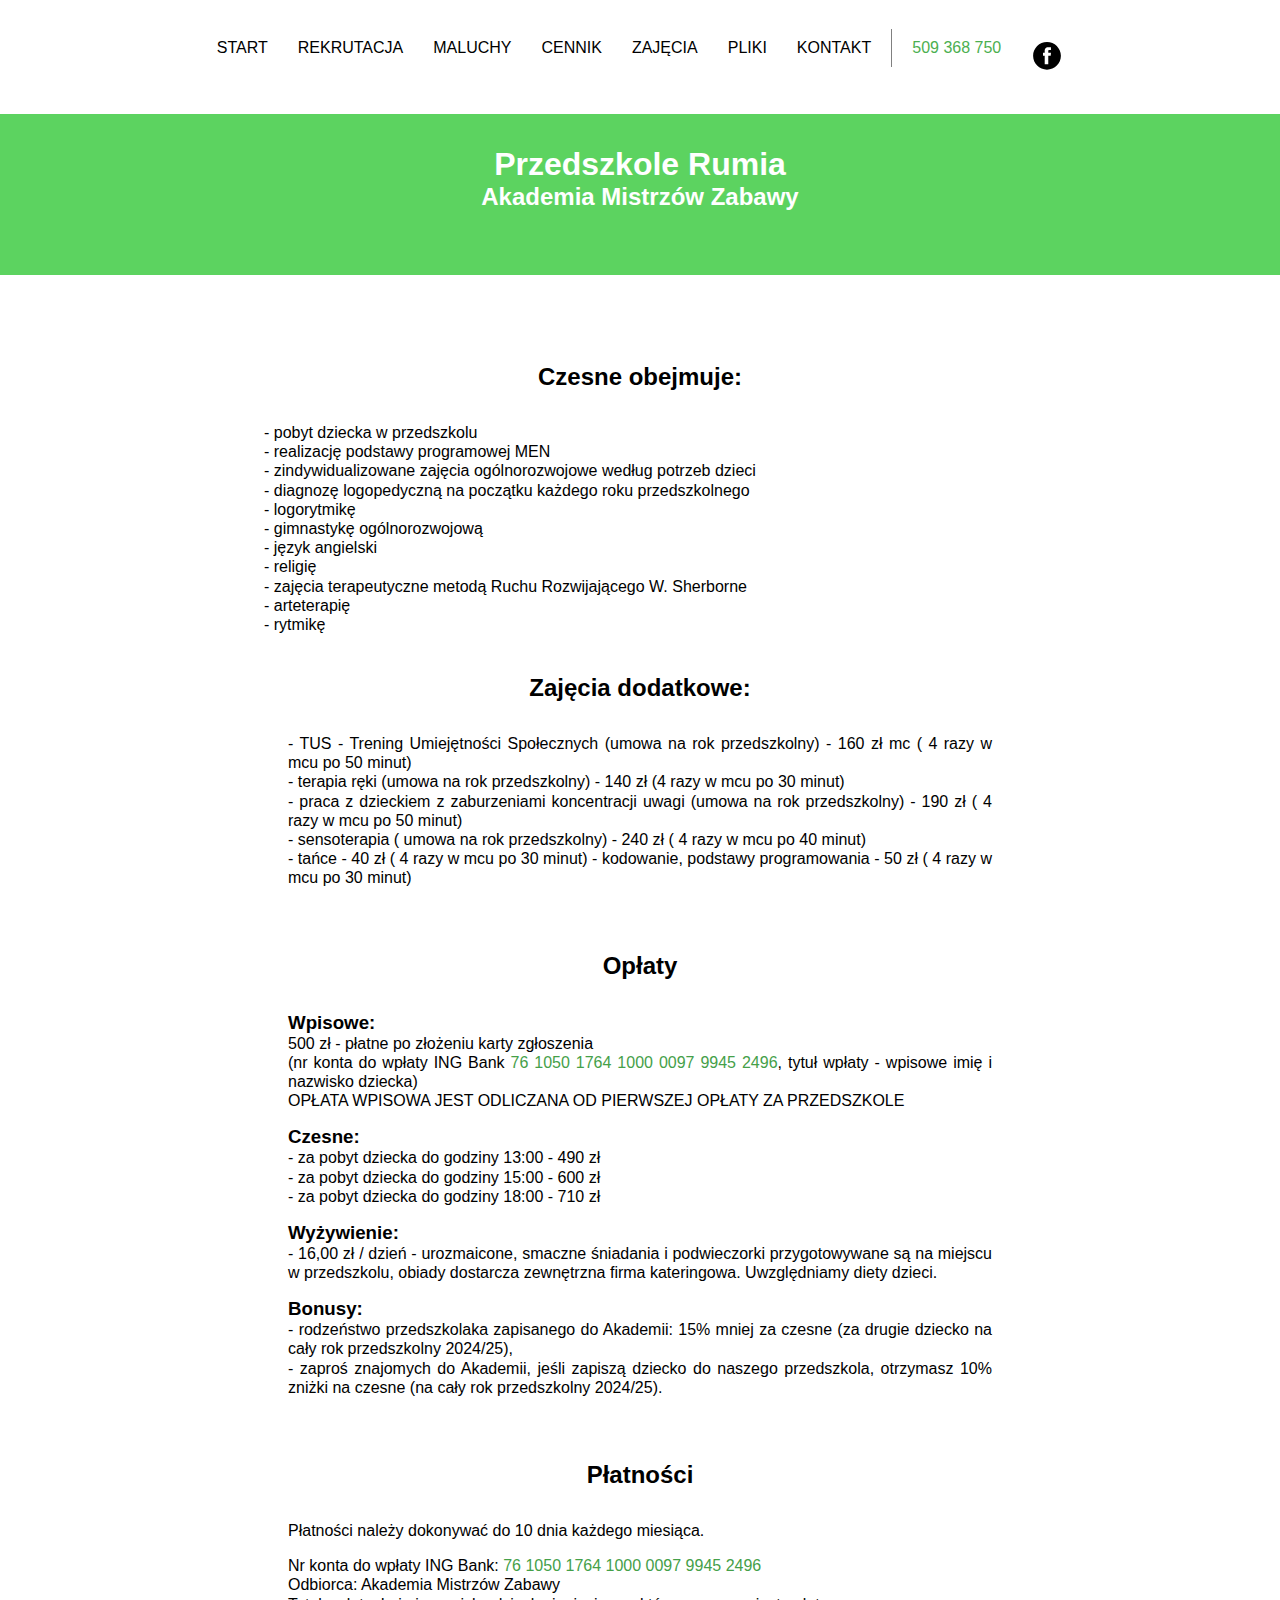
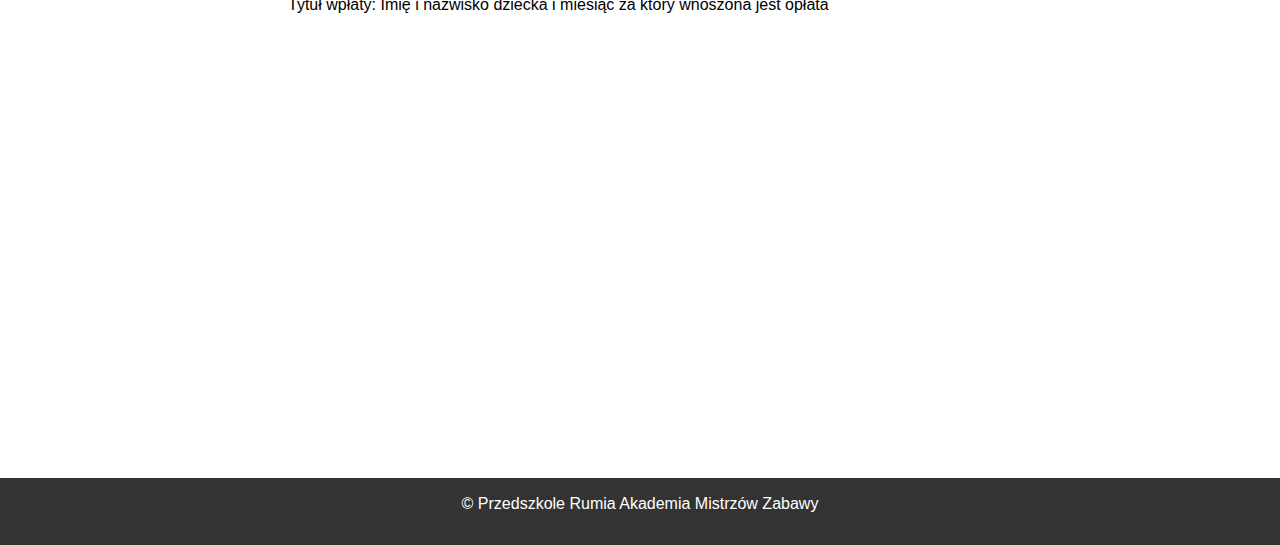
<file: cennik.html>
<!DOCTYPE html>
<html lang="en">
    <head>
        <meta charset="UTF-8" />
        <meta name="viewport" content="width=device-width, initial-scale=1.0" />
        <link rel="stylesheet" href="css/styles.css" />
        <link rel="stylesheet" href="css/nav.css" />
        <link rel="stylesheet" href="css/header.css" />
        <link rel="stylesheet" href="css/main.css" />
        <link rel="icon" href="images/favicon.ico" />
        <meta
            name="description"
            content="Cennik Przedszkole Rumia Akademia Mistrzów Zabawy. Ceny od 490 zł za miesiąc. "
        />
        <title>Cennik Przedszkole Rumia</title>
    </head>
    <body>
        <nav>
            <div class="openMenu">
                <img
                    src="images/menu_icon.svg"
                    alt="Mobile menu icon"
                    width="32px"
                    height="32px"
                />
            </div>
            <ul class="mainMenu">
                <li><a href="/">Start</a></li>
                <li><a href="rekrutacja.html">Rekrutacja</a></li>
                <li><a href="klub.html">Maluchy</a></li>
                <li><a href="cennik.html">Cennik</a></li>
                <li><a href="zajecia.html">Zajęcia</a></li>
                <li><a href="pliki.html">Pliki</a></li>
                <li><a href="/#contact">Kontakt</a></li>
                <li><a href="tel:509368750" id="call">509 368 750</a></li>
                <li>
                    <div class="closeMenu"><img src="images/close_icon.svg" width="24px" height="24px" alt="Close menu icon"></i></div>
                </li>
                <li>
                    <span class="icons">
                        <a
                            href="https://www.facebook.com/people/Akademia-Mistrz%C3%B3w-Zabawy/100063579372462/"
                            aria-label="Facebook"
                        >
                            <img src="images/fb.svg" alt="Facebook" width="32px" height="32px">
                        </a>
                    </span>
                </li>
            </ul>
        </nav>

        <header>
            <h1>Przedszkole Rumia</h1>
            <h2 class="header__h2">Akademia Mistrzów Zabawy</h2>
        </header>

        <main>
            <section class="join">
                <h2 class="join__h2">Czesne obejmuje:</h2>
                <p>
                    - pobyt dziecka w przedszkolu <br />
                    - realizację podstawy programowej MEN <br />
                    - zindywidualizowane zajęcia ogólnorozwojowe według potrzeb
                    dzieci
                    <br />
                    - diagnozę logopedyczną na początku każdego roku
                    przedszkolnego <br />
                    - logorytmikę <br />
                    - gimnastykę ogólnorozwojową <br />
                    - język angielski <br />
                    - religię <br />
                    - zajęcia terapeutyczne metodą Ruchu Rozwijającego W. Sherborne<br/>
                    - arteterapię<br>
                    - rytmikę<br>

            <section class="join">
                <h2 class="join__h2">Zajęcia dodatkowe:</h2>
                <p>        
                    - TUS - Trening Umiejętności Społecznych (umowa na rok przedszkolny) 
                    - 160 zł mc ( 4 razy w mcu po 50 minut)<br>
                    - terapia ręki (umowa na rok przedszkolny) - 140 zł (4 razy w mcu po 30 minut)<br>
                    - praca z dzieckiem z zaburzeniami koncentracji uwagi (umowa na rok przedszkolny) 
                    - 190 zł ( 4 razy w mcu po 50 minut)<br>
                    - sensoterapia ( umowa na rok przedszkolny) - 240 zł ( 4 razy w mcu po 40 minut)<br>
                    - tańce - 40 zł ( 4 razy w mcu po 30 minut)
                    - kodowanie, podstawy programowania - 50 zł ( 4 razy w mcu po 30 minut)<br>
            
                </p>
            </section>

            <section class="join">
                <h2 class="join__h2">Opłaty</h2>

                <h3>Wpisowe:</h3>
                <p>
                    500 zł - płatne po złożeniu karty zgłoszenia <br />
                    (nr konta do wpłaty ING Bank
                    <span class="link"> 76 1050 1764 1000 0097 9945 2496</span>,
                    tytuł wpłaty - wpisowe imię i nazwisko dziecka) <br />
                    OPŁATA WPISOWA JEST ODLICZANA OD PIERWSZEJ OPŁATY ZA
                    PRZEDSZKOLE
                </p>

                <h3>Czesne:</h3>
                <p>
                    - za pobyt dziecka do godziny 13:00 - 490 zł <br />
                    - za pobyt dziecka do godziny 15:00 - 600 zł <br />
                    - za pobyt dziecka do godziny 18:00 - 710 zł <br />
                </p>

                <h3>Wyżywienie:</h3>
                <p>
                    - 16,00 zł / dzień - urozmaicone, smaczne śniadania i
                    podwieczorki przygotowywane są na miejscu w przedszkolu,
                    obiady dostarcza zewnętrzna firma kateringowa. Uwzględniamy
                    diety dzieci.
                </p>


                <h3>Bonusy:</h3>
                <p>
                    - rodzeństwo przedszkolaka zapisanego do Akademii: 15% mniej
                    za czesne (za drugie dziecko na cały rok przedszkolny
                    2024/25),
                    <br />- zaproś znajomych do Akademii, jeśli zapiszą dziecko
                    do naszego przedszkola, otrzymasz 10% zniżki na czesne (na
                    cały rok przedszkolny 2024/25).
                </p>
            </section>

            <section class="join">
                <h2 class="join__h2">Płatności</h2>
                <p>Płatności należy dokonywać do 10 dnia każdego miesiąca.</p>
                <p>
                    Nr konta do wpłaty ING Bank:
                    <span class="link"> 76 1050 1764 1000 0097 9945 2496</span>
                    <br />
                    Odbiorca: Akademia Mistrzów Zabawy <br />
                    Tytuł wpłaty: Imię i nazwisko dziecka i miesiąc za który
                    wnoszona jest opłata
                </p>
            </section>
        </main>

       
                        
       <footer>
                 <p>&copy; Przedszkole Rumia Akademia Mistrzów Zabawy</p>
       </footer>

        <script src="js/script.js"></script>
    </body>
</html>
</file>
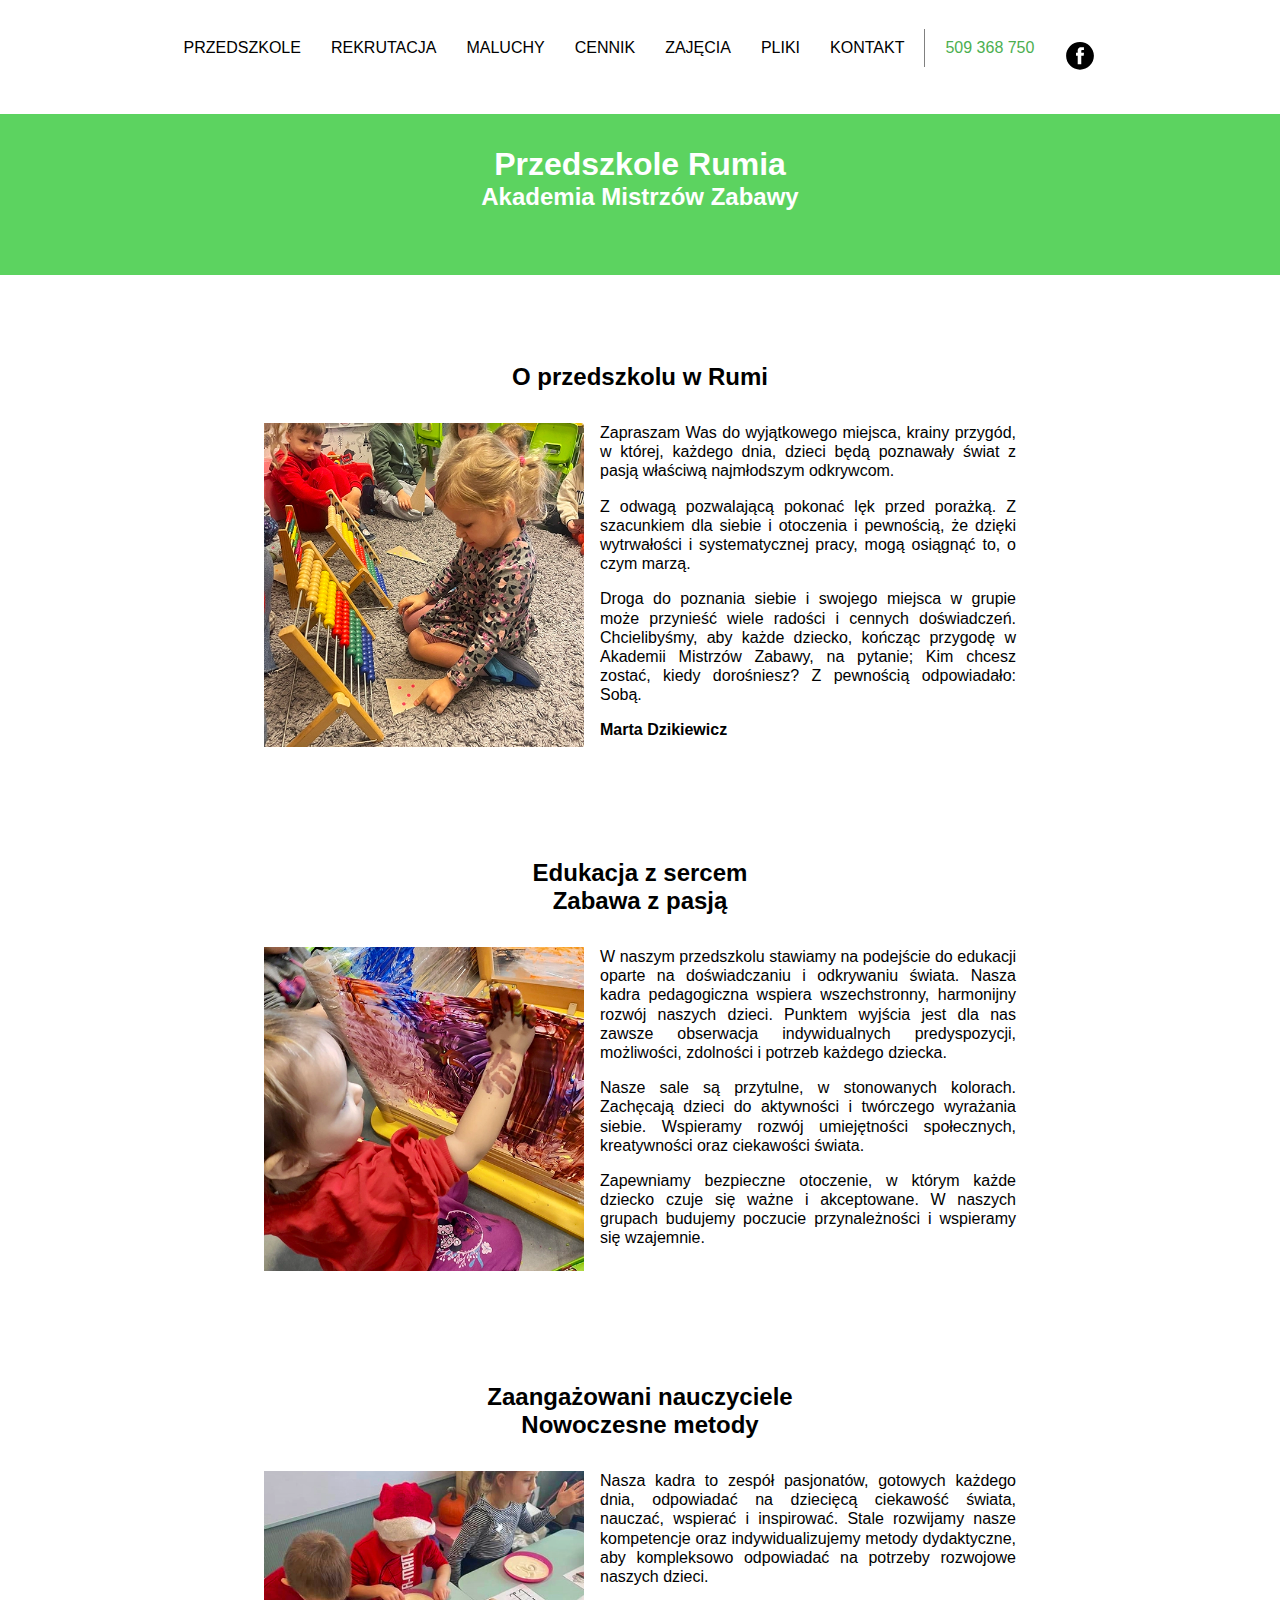
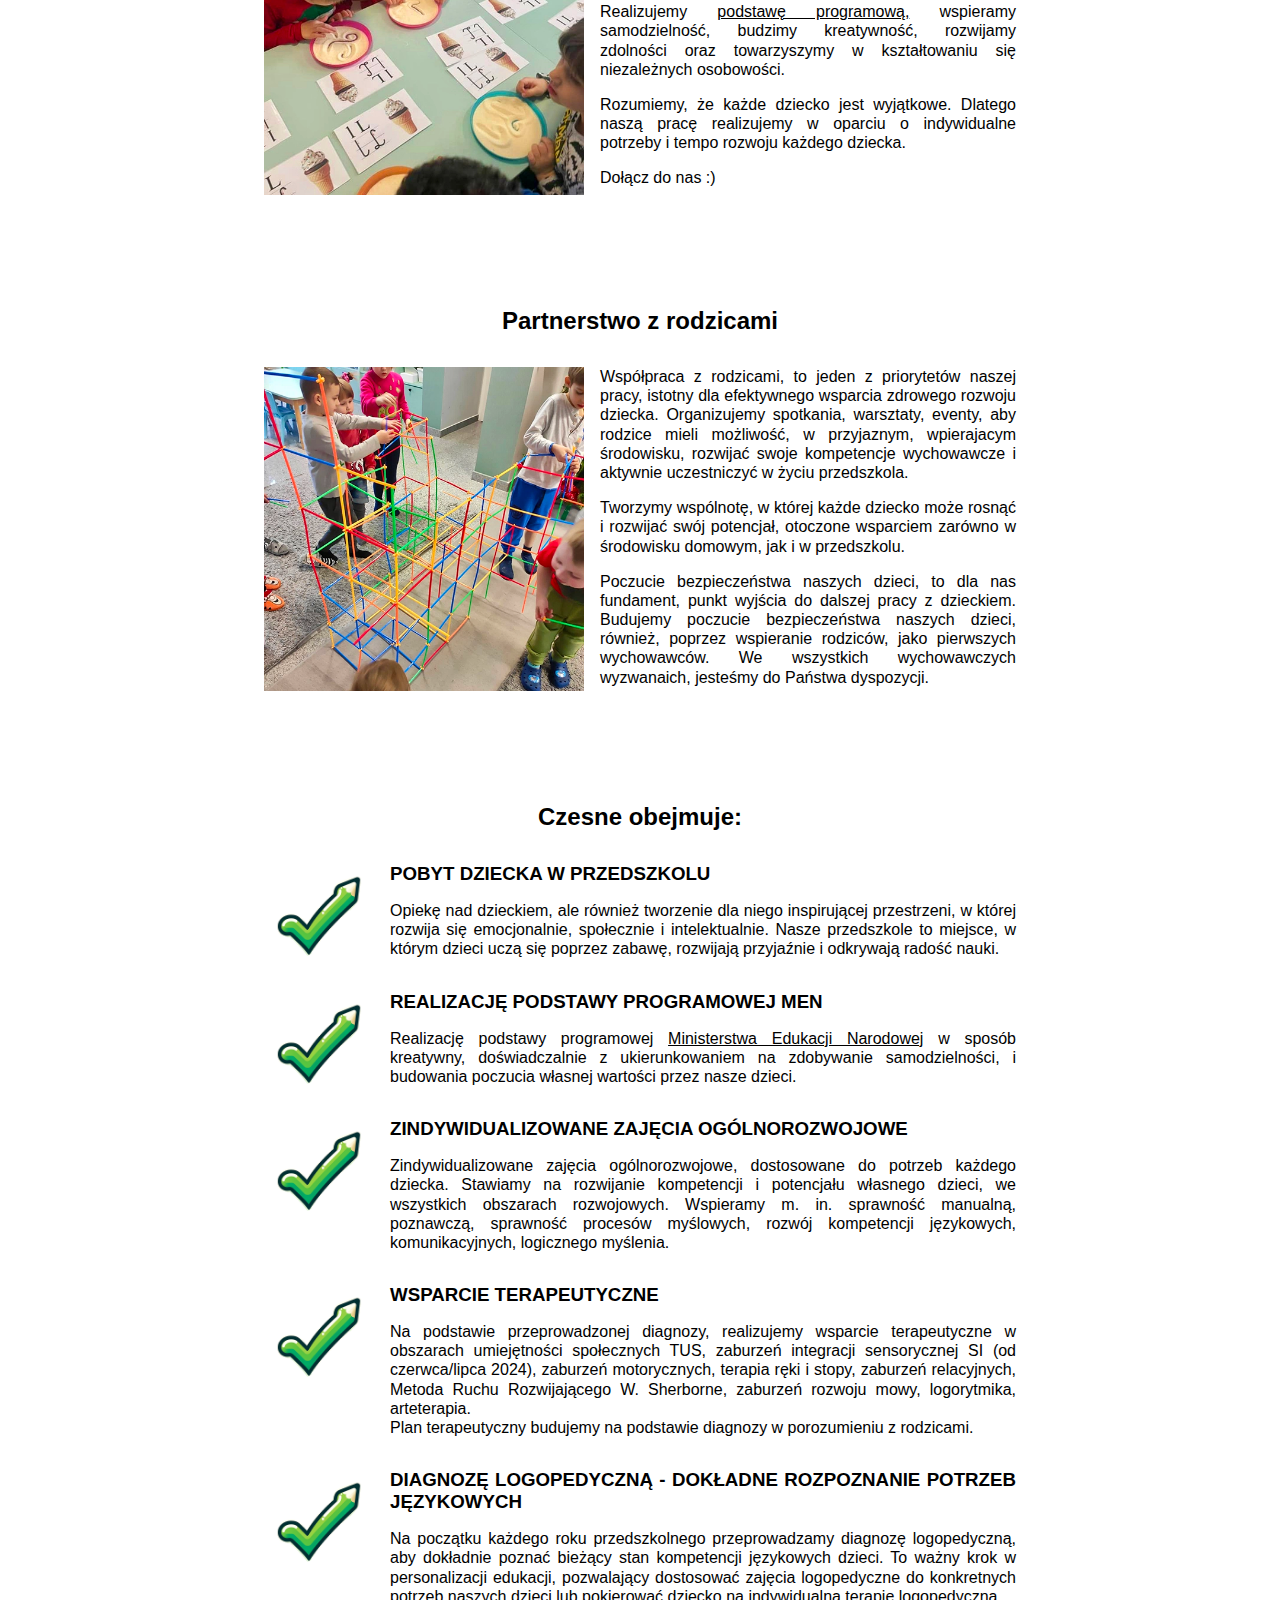
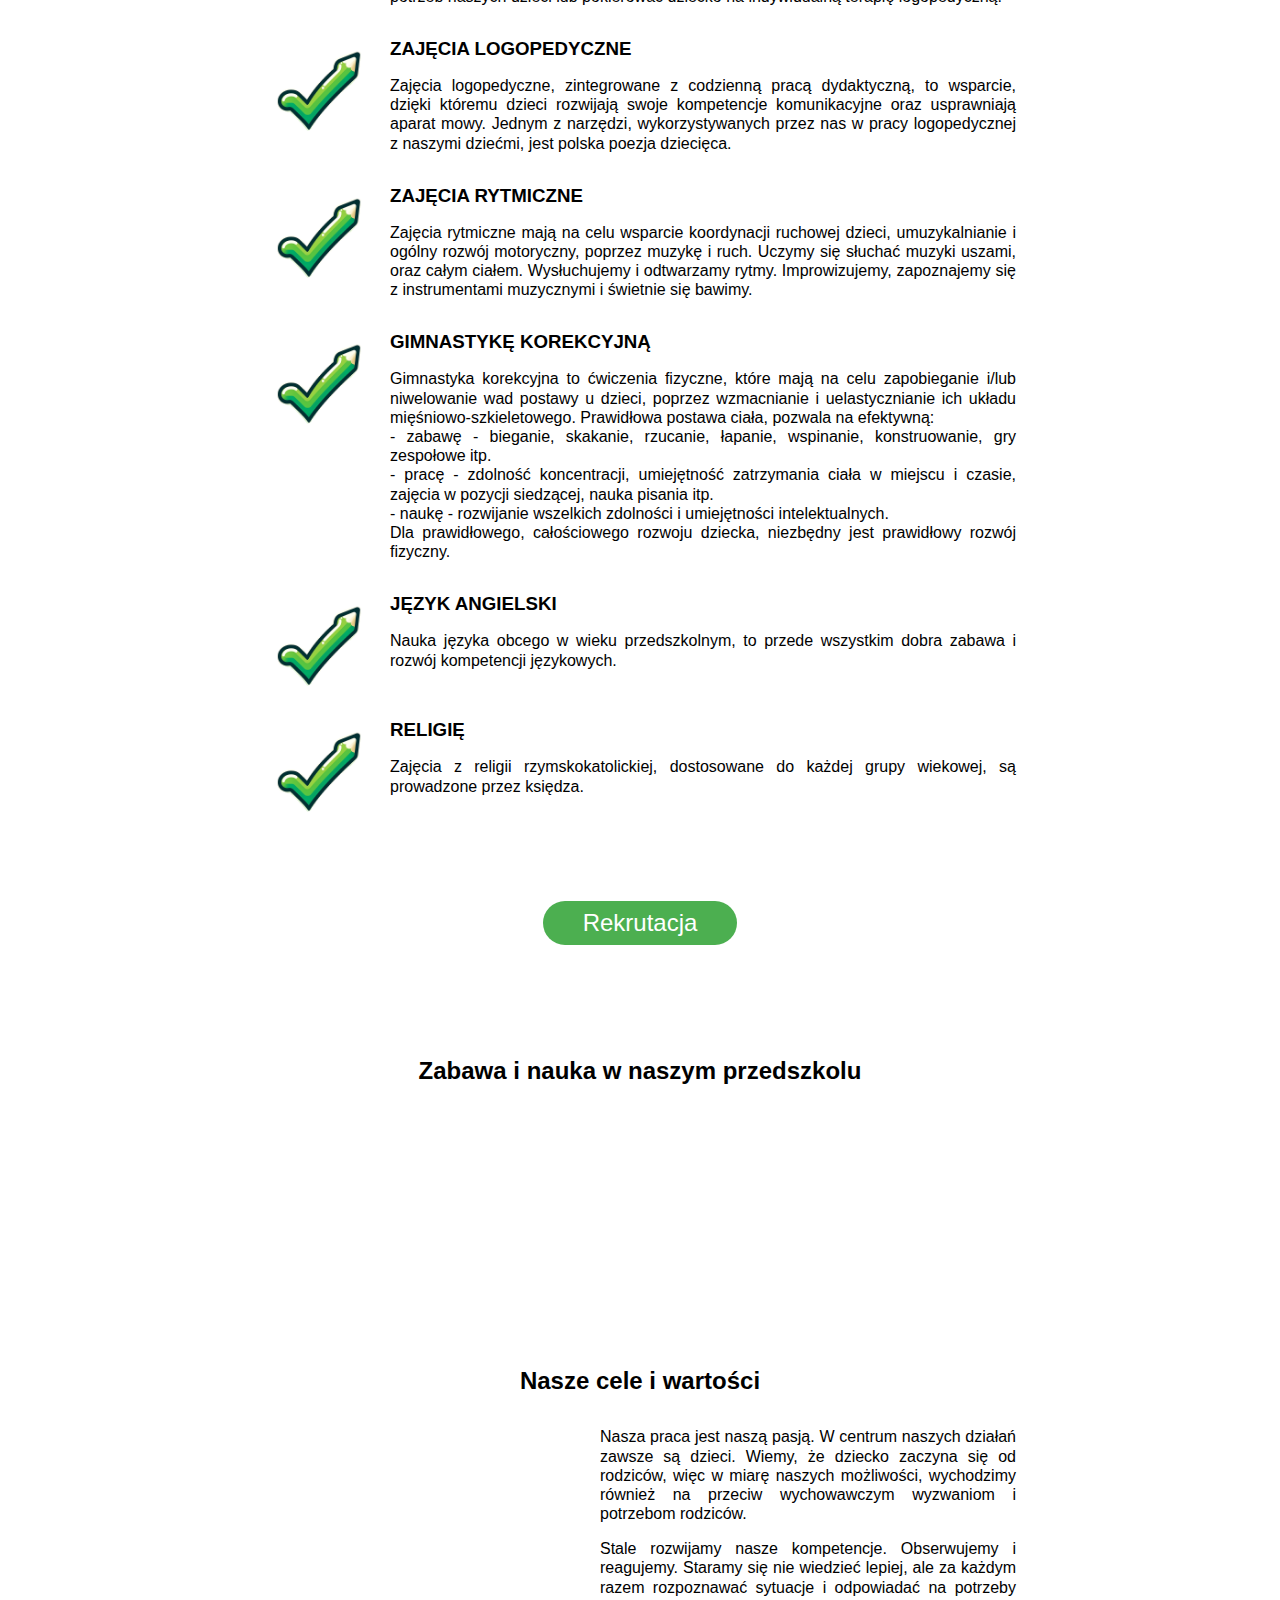
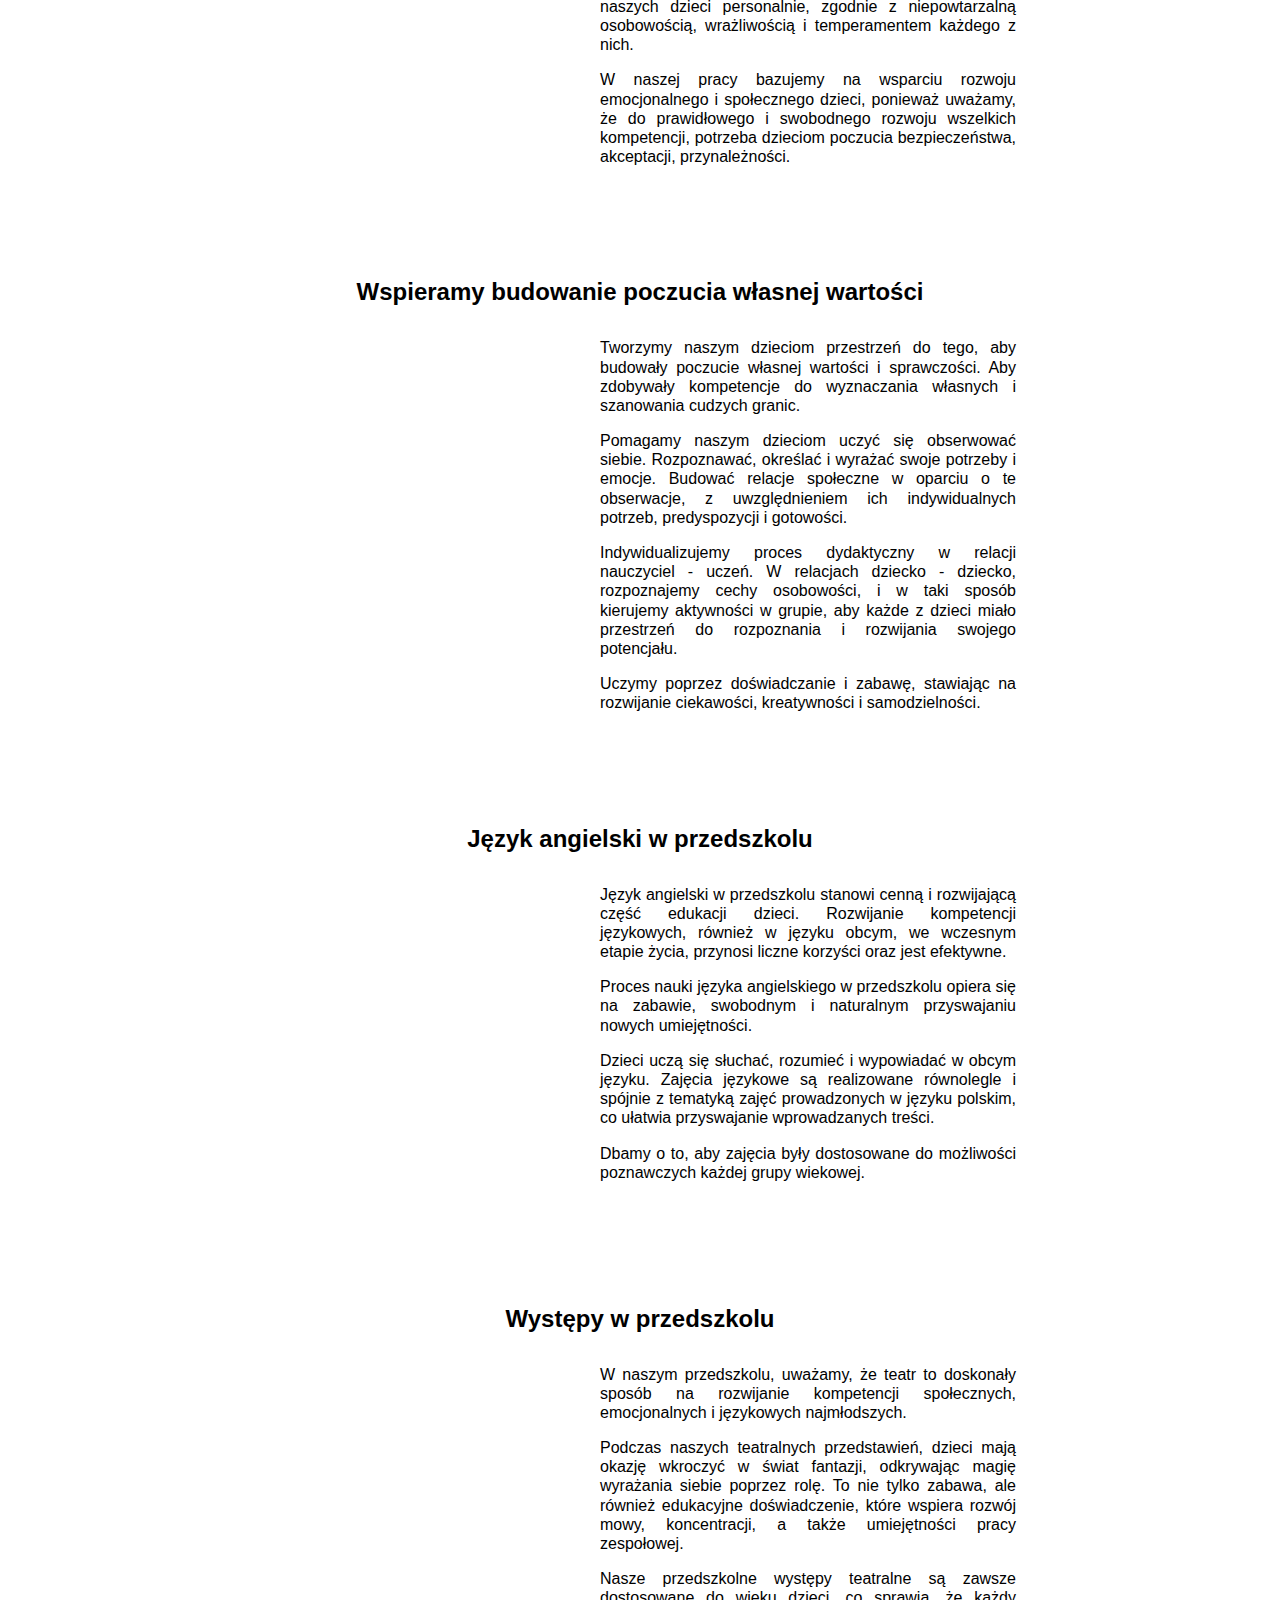
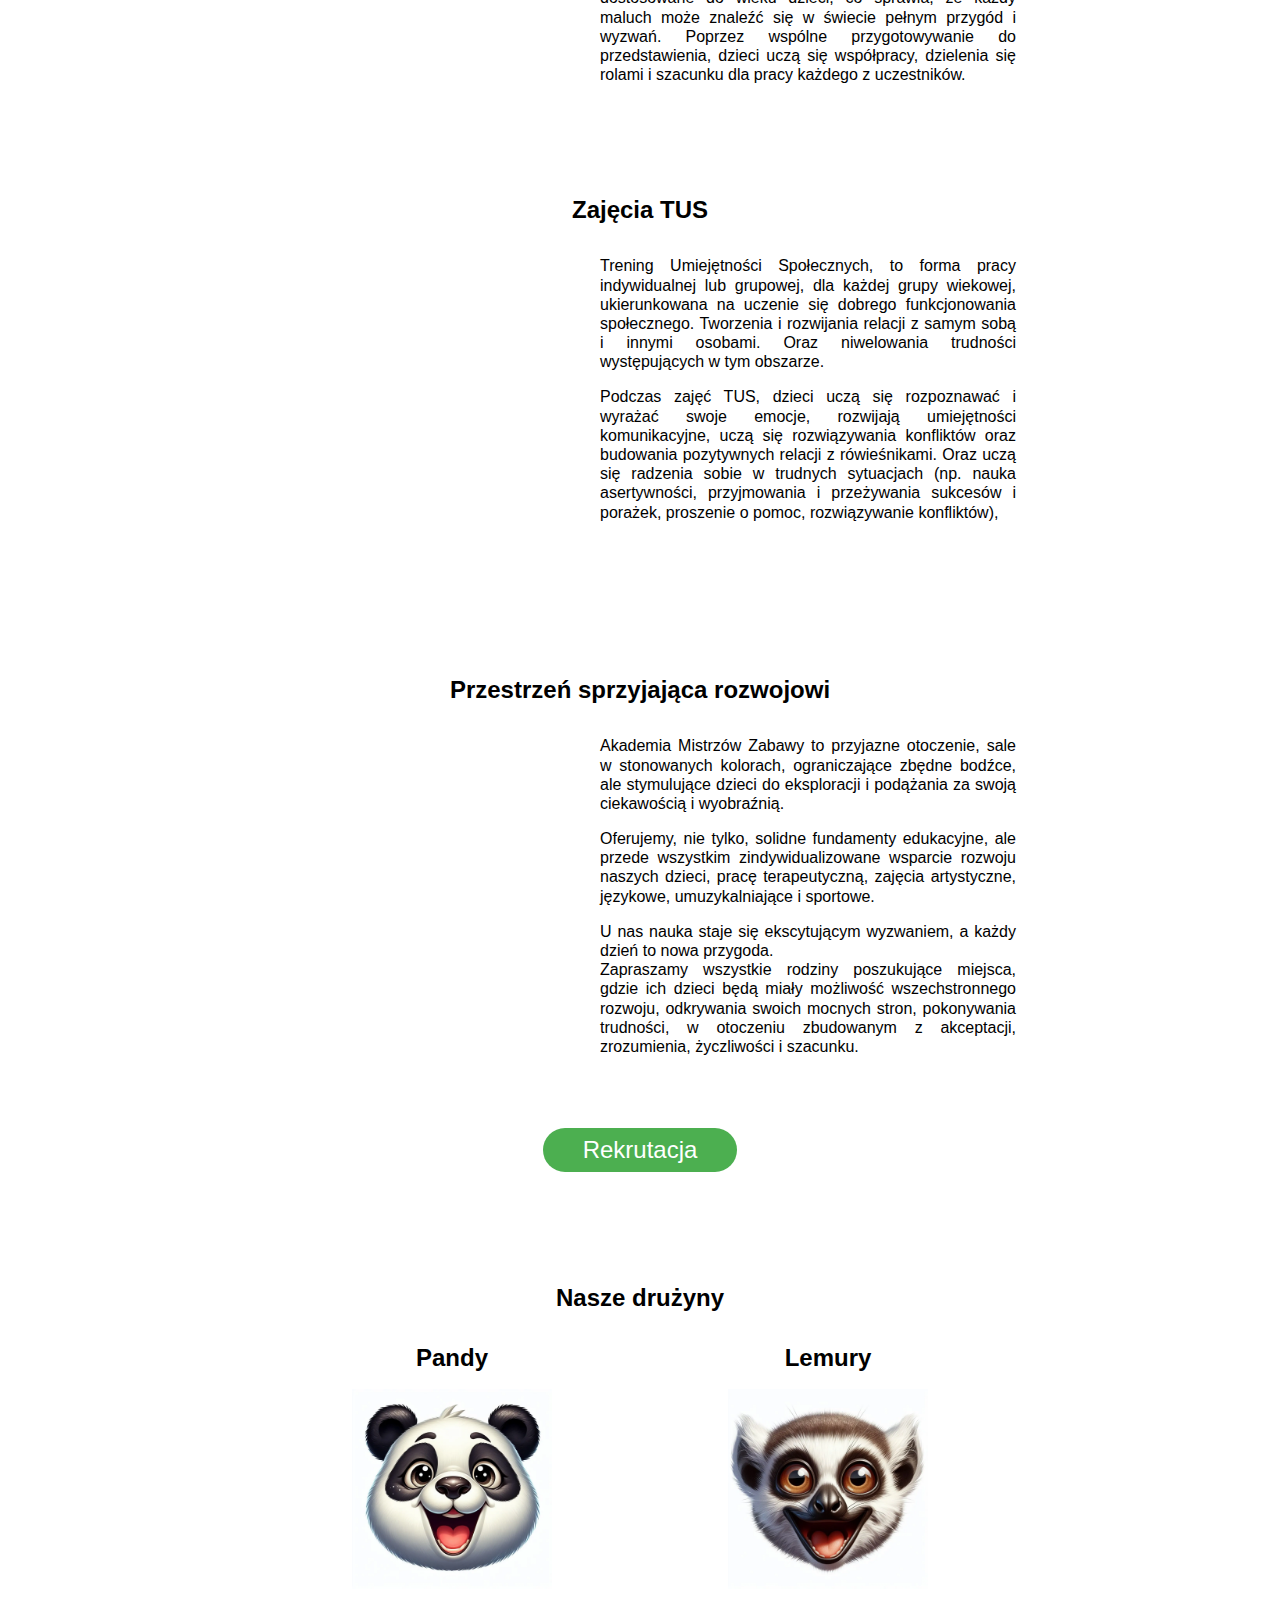
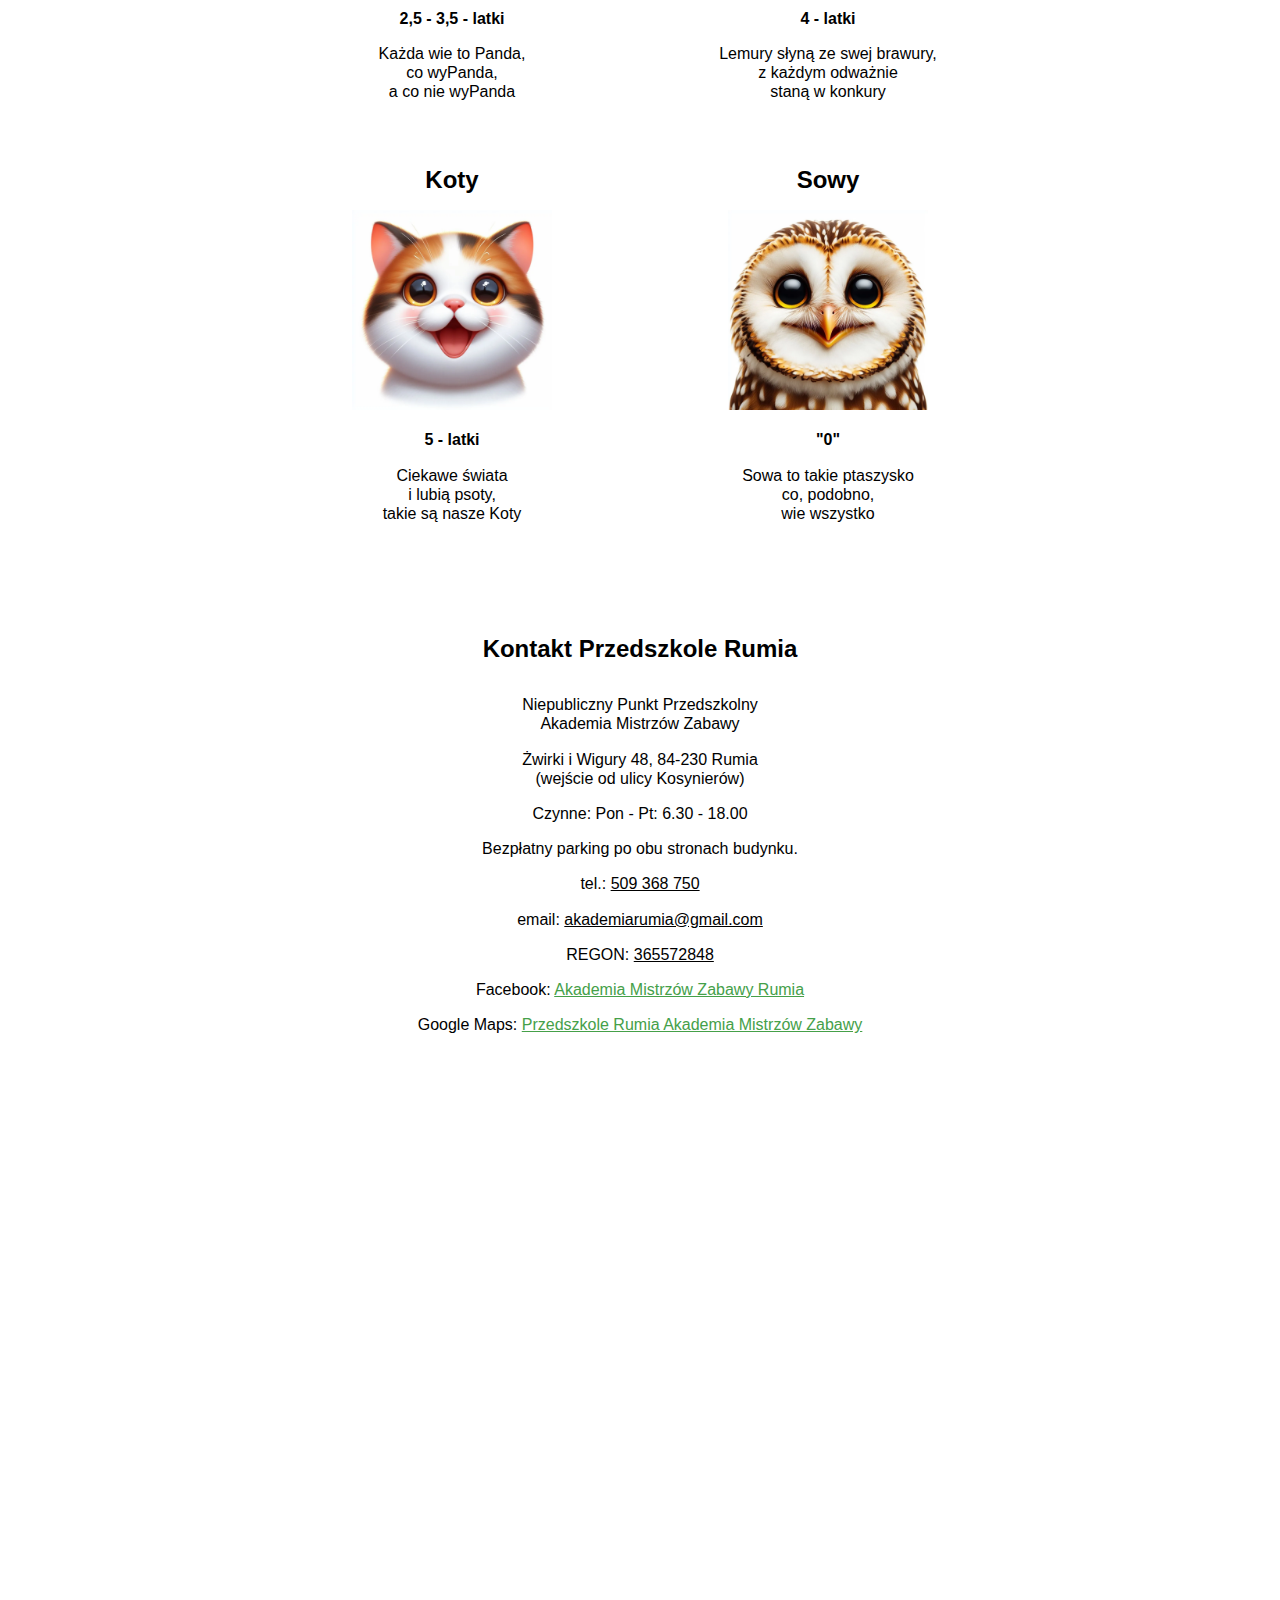
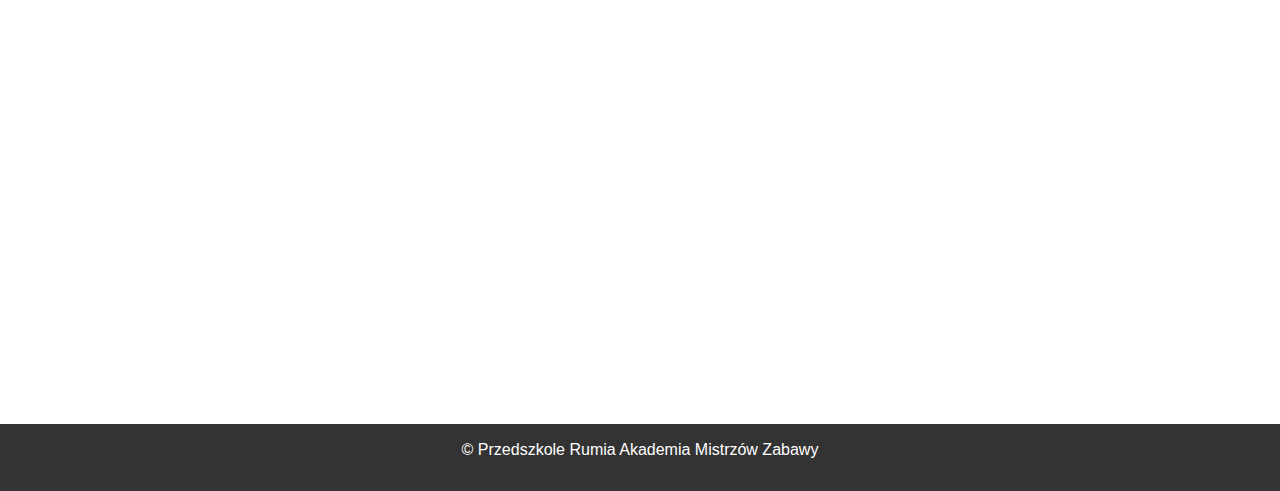
<file: index2.html>
<!doctype html>
<html lang="en">
  <head>
    <meta
      name="ahrefs-site-verification"
      content="4e66a9a0f8c46b09e82c34f31461bbc8505953c1c3df6066a0cf1a638539296e"
    />
    <meta charset="UTF-8" />
    <meta name="viewport" content="width=device-width, initial-scale=1.0" />
    <meta
      name="description"
      content="Przedszkole czynne 6.30 - 18.00. Łatwy dojazd i bezpłatny parking. Przedszkole Rumia Akademia Mistrzów Zabawy. W naszym przedszkolu stawiamy na podejście do edukacji oparte na doświadczaniu i odkrywaniu świata."
    />
    <meta
      name="keywords"
      content="przedszkole rumia, prywatne przedszkole rumia, przedszkole w rumii, zajęcia tus rumia"
    />
    <link rel="stylesheet" href="css/styles.css" />
    <link rel="stylesheet" href="css/nav.css" />
    <link rel="stylesheet" href="css/header.css" />
    <link rel="stylesheet" href="css/main.css" />
    <link rel="icon" href="images/favicon.ico" />
    <link rel="preload" as="image" href="images/przedszkole_rumia.webp" />
    <title>Przedszkole Rumia Akademia Mistrzów Zabawy [Rekrutacja 2026]</title>

    <script type="application/ld+json">
      {
        "@context": "https://schema.org",
        "@type": "LocalBusiness",
        "name": "Przedszkole Rumia Akademia Mistrzów Zabawy",
        "telephone": "+48 509 368 750",
        "openingHoursSpecification": [
          {
            "@type": "OpeningHoursSpecification",
            "dayOfWeek": [
              "Monday",
              "Tuesday",
              "Wednesday",
              "Thursday",
              "Friday"
            ],
            "opens": "06:30",
            "closes": "18:00"
          }
        ],
        "address": {
          "@type": "PostalAddress",
          "addressLocality": "Rumia",
          "postalCode": "84-230",
          "streetAddress": "Żwirki i Wigury 48",
          "addressCountry": "PL"
        },
        "aggregateRating": {
          "@type": "AggregateRating",
          "ratingValue": "4.85",
          "reviewCount": "31"
        },
        "review": [
          {
            "@type": "Review",
            "author": {
              "@type": "Person",
              "name": "Beata Jurkiewicz",
              "jobTitle": "Rodzic"
            },
            "datePublished": "2024-05-19",
            "reviewRating": {
              "@type": "Rating",
              "ratingValue": "5"
            },
            "reviewBody": "Akademia Mistrzów Zabawy to miejsce niezwykłe, absolutnie wyjątkowe. Tutaj KAŻDE dziecko jest szczerze kochane i szanowane, a rodzice mogą być spokojni o doskonałą opiekę nad pociechami!"
          },
          {
            "@type": "Review",
            "author": {
              "@type": "Person",
              "name": "Karolina Czarnecka",
              "jobTitle": "Rodzic"
            },
            "datePublished": "2022-02-25",
            "reviewRating": {
              "@type": "Rating",
              "ratingValue": "5"
            },
            "reviewBody": "Super przedszkole. Mnóstwo kreatywnych zajęć, najlepsza opieka. Panie opiekunki z pasją i ogromnym sercem do dzieci. Moja córka mówi \"Kocham moje popole\" 😉 Dziecko przeszczęśliwe, a to najważniejsze. Z całego serca polecamy."
          }
        ],
        "sameAs": ["https://www.facebook.com/profile.php?id=100063579372462"]
      }
    </script>
  </head>
  <body>
    <nav>
      <div class="openMenu">
        <img
          src="images/menu_icon.svg"
          alt="Mobile menu icon"
          width="32px"
          height="32px"
        />
      </div>
      <ul class="mainMenu">
        <li><a href="/">Przedszkole</a></li>
        <li><a href="rekrutacja.html">Rekrutacja</a></li>
        <li><a href="klub.html">Maluchy</a></li>
        <li><a href="cennik.html">Cennik</a></li>
        <li><a href="zajecia.html">Zajęcia</a></li>
        <li><a href="pliki.html">Pliki</a></li>
        <li><a href="/#contact" id="menu-contact">Kontakt</a></li>
        <li><a href="tel:509368750" id="call">509 368 750</a></li>
        <li>
          <div class="closeMenu">
            <img
              src="images/close_icon.svg"
              width="24px"
              height="24px"
              alt="Close menu icon"
            />
          </div>
        </li>
        <li>
          <span class="icons">
            <a
              href="https://www.facebook.com/people/Akademia-Mistrz%C3%B3w-Zabawy/100063579372462/"
              aria-label="Facebook"
            >
              <img
                src="images/fb.svg"
                alt="Facebook"
                width="32px"
                height="32px"
              />
            </a>
          </span>
        </li>
      </ul>
    </nav>

    <header>
      <h1>Przedszkole Rumia</h1>
      <h2 class="header__h2">Akademia Mistrzów Zabawy</h2>
    </header>

    <main>
      <section>
        <h2>O przedszkolu w Rumi</h2>
        <div class="content">
          <a
            data-fancybox="gallery1"
            data-src="images/przedszkole_rumia_full.jpg"
          >
            <img
              src="images/przedszkole_rumia.webp"
              class="content__img"
              alt="Przedszkole Rumia"
            />
          </a>
          <div>
            <p>
              Zapraszam Was do wyjątkowego miejsca, krainy przygód, w której,
              każdego dnia, dzieci będą poznawały świat z pasją właściwą
              najmłodszym odkrywcom.
            </p>
            <p>
              Z odwagą pozwalającą pokonać lęk przed porażką. Z szacunkiem dla
              siebie i otoczenia i pewnością, że dzięki wytrwałości i
              systematycznej pracy, mogą osiągnąć to, o czym marzą.
            </p>
            <p>
              Droga do poznania siebie i swojego miejsca w grupie może przynieść
              wiele radości i cennych doświadczeń. Chcielibyśmy, aby każde
              dziecko, kończąc przygodę w Akademii Mistrzów Zabawy, na pytanie;
              Kim chcesz zostać, kiedy dorośniesz? Z pewnością odpowiadało:
              Sobą.
            </p>
            <p><b> Marta Dzikiewicz </b></p>
          </div>
        </div>
      </section>

      <section>
        <h2>
          Edukacja z sercem <br />
          Zabawa z pasją
        </h2>
        <div class="content">
          <a
            data-fancybox="gallery1"
            data-src="images/niepubliczne_przedszkole_rumia_full.jpeg"
          >
            <img
              src="images/niepubliczne_przedszkole_rumia.webp"
              class="content__img"
              loading="lazy"
              alt="Niepubliczne przedszkole Rumia"
            />
          </a>
          <div>
            <p>
              W naszym przedszkolu stawiamy na podejście do edukacji oparte na
              doświadczaniu i odkrywaniu świata. Nasza kadra pedagogiczna
              wspiera wszechstronny, harmonijny rozwój naszych dzieci. Punktem
              wyjścia jest dla nas zawsze obserwacja indywidualnych
              predyspozycji, możliwości, zdolności i potrzeb każdego dziecka.
            </p>
            <p>
              Nasze sale są przytulne, w stonowanych kolorach. Zachęcają dzieci
              do aktywności i twórczego wyrażania siebie. Wspieramy rozwój
              umiejętności społecznych, kreatywności oraz ciekawości świata.
            </p>
            <p>
              Zapewniamy bezpieczne otoczenie, w którym każde dziecko czuje się
              ważne i akceptowane. W naszych grupach budujemy poczucie
              przynależności i wspieramy się wzajemnie.
            </p>
          </div>
        </div>
      </section>

      <section>
        <h2>
          Zaangażowani nauczyciele <br />
          Nowoczesne metody
        </h2>
        <div class="content">
          <a
            data-fancybox="gallery1"
            data-src="images/prywatne_przedszkole_w_rumii_full.jpg"
          >
            <img
              src="images/prywatne_przedszkole_w_rumii.webp"
              class="content__img"
              loading="lazy"
              alt="Prywante przedszkole w Rumii"
            />
          </a>
          <div>
            <p>
              Nasza kadra to zespół pasjonatów, gotowych każdego dnia,
              odpowiadać na dziecięcą ciekawość świata, nauczać, wspierać i
              inspirować. Stale rozwijamy nasze kompetencje oraz
              indywidualizujemy metody dydaktyczne, aby kompleksowo odpowiadać
              na potrzeby rozwojowe naszych dzieci.
            </p>
            <p>
              Realizujemy
              <a
                href="https://www.ore.edu.pl/2017/12/ppko/"
                class="content__link"
              >
                podstawę programową,</a
              >
              wspieramy samodzielność, budzimy kreatywność, rozwijamy zdolności
              oraz towarzyszymy w kształtowaniu się niezależnych osobowości.
            </p>
            <p>
              Rozumiemy, że każde dziecko jest wyjątkowe. Dlatego naszą pracę
              realizujemy w oparciu o indywidualne potrzeby i tempo rozwoju
              każdego dziecka.
            </p>
            <p>Dołącz do nas :)</p>
          </div>
        </div>
      </section>

      <section>
        <h2>Partnerstwo z rodzicami</h2>
        <div class="content">
          <a
            data-fancybox="gallery1"
            data-src="images/prywatne_przedszkole_rumia_full.jpg"
          >
            <img
              src="images/prywatne_przedszkole_rumia.webp"
              class="content__img"
              loading="lazy"
              alt="Prywatne przedszkole Rumia"
            />
          </a>
          <div>
            <p>
              Współpraca z rodzicami, to jeden z priorytetów naszej pracy,
              istotny dla efektywnego wsparcia zdrowego rozwoju dziecka.
              Organizujemy spotkania, warsztaty, eventy, aby rodzice mieli
              możliwość, w przyjaznym, wpierajacym środowisku, rozwijać swoje
              kompetencje wychowawcze i aktywnie uczestniczyć w życiu
              przedszkola.
            </p>
            <p>
              Tworzymy wspólnotę, w której każde dziecko może rosnąć i rozwijać
              swój potencjał, otoczone wsparciem zarówno w środowisku domowym,
              jak i w przedszkolu.
            </p>
            <p>
              Poczucie bezpieczeństwa naszych dzieci, to dla nas fundament,
              punkt wyjścia do dalszej pracy z dzieckiem. Budujemy poczucie
              bezpieczeństwa naszych dzieci, również, poprzez wspieranie
              rodziców, jako pierwszych wychowawców. We wszystkich wychowawczych
              wyzwanaich, jesteśmy do Państwa dyspozycji.
            </p>

            <p></p>
          </div>
        </div>
      </section>

      <section class="offer">
        <h2 class="offer__h2">Czesne obejmuje:</h2>

        <div class="offer__bullet">
          <img
            src="images/bullet.webp"
            width="110px"
            height="110px"
            class="offer__img"
            alt="bullet ołówek"
          />
          <div>
            <h3 class="offer__h3">POBYT DZIECKA W PRZEDSZKOLU</h3>
            <p>
              Opiekę nad dzieckiem, ale również tworzenie dla niego inspirującej
              przestrzeni, w której rozwija się emocjonalnie, społecznie i
              intelektualnie. Nasze przedszkole to miejsce, w którym dzieci uczą
              się poprzez zabawę, rozwijają przyjaźnie i odkrywają radość nauki.
            </p>
          </div>
        </div>

        <div class="offer__bullet">
          <img
            src="images/bullet.webp"
            width="110px"
            height="110px"
            class="offer__img"
            alt="bullet ołówek"
          />
          <div>
            <h3 class="offer__h3">REALIZACJĘ PODSTAWY PROGRAMOWEJ MEN</h3>
            <p>
              Realizację podstawy programowej
              <a
                href="https://www.gov.pl/web/edukacja/podstawa-programowa-materialy-dla-nauczycieli"
                class="content__link"
              >
                Ministerstwa Edukacji Narodowej</a
              >
              w sposób kreatywny, doświadczalnie z ukierunkowaniem na zdobywanie
              samodzielności, i budowania poczucia własnej wartości przez nasze
              dzieci.
            </p>
          </div>
        </div>

        <div class="offer__bullet">
          <img
            src="images/bullet.webp"
            width="110px"
            height="110px"
            class="offer__img"
            alt="bullet ołówek"
          />
          <div>
            <h3 class="offer__h3">
              ZINDYWIDUALIZOWANE ZAJĘCIA OGÓLNOROZWOJOWE
            </h3>
            <p>
              Zindywidualizowane zajęcia ogólnorozwojowe, dostosowane do potrzeb
              każdego dziecka. Stawiamy na rozwijanie kompetencji i potencjału
              własnego dzieci, we wszystkich obszarach rozwojowych. Wspieramy m.
              in. sprawność manualną, poznawczą, sprawność procesów myślowych,
              rozwój kompetencji językowych, komunikacyjnych, logicznego
              myślenia.
            </p>
          </div>
        </div>

        <div class="offer__bullet">
          <img
            src="images/bullet.webp"
            width="110px"
            height="110px"
            class="offer__img"
            alt="bullet ołówek"
          />
          <div>
            <h3 class="offer__h3">WSPARCIE TERAPEUTYCZNE</h3>
            <p>
              Na podstawie przeprowadzonej diagnozy, realizujemy wsparcie
              terapeutyczne w obszarach umiejętności społecznych TUS, zaburzeń
              integracji sensorycznej SI (od czerwca/lipca 2024), zaburzeń
              motorycznych, terapia ręki i stopy, zaburzeń relacyjnych, Metoda
              Ruchu Rozwijającego W. Sherborne, zaburzeń rozwoju mowy,
              logorytmika, arteterapia.<br />
              Plan terapeutyczny budujemy na podstawie diagnozy w porozumieniu z
              rodzicami.
            </p>
          </div>
        </div>

        <div class="offer__bullet">
          <img
            src="images/bullet.webp"
            width="110px"
            height="110px"
            class="offer__img"
            alt="bullet ołówek"
          />
          <div>
            <h3 class="offer__h3">
              DIAGNOZĘ LOGOPEDYCZNĄ - DOKŁADNE ROZPOZNANIE POTRZEB JĘZYKOWYCH
            </h3>
            <p>
              Na początku każdego roku przedszkolnego przeprowadzamy diagnozę
              logopedyczną, aby dokładnie poznać bieżący stan kompetencji
              językowych dzieci. To ważny krok w personalizacji edukacji,
              pozwalający dostosować zajęcia logopedyczne do konkretnych potrzeb
              naszych dzieci lub pokierować dziecko na indywidualną terapię
              logopedyczną.
            </p>
          </div>
        </div>

        <div class="offer__bullet">
          <img
            src="images/bullet.webp"
            width="110px"
            height="110px"
            class="offer__img"
            alt="bullet ołówek"
          />
          <div>
            <h3 class="offer__h3">ZAJĘCIA LOGOPEDYCZNE</h3>
            <p>
              Zajęcia logopedyczne, zintegrowane z codzienną pracą dydaktyczną,
              to wsparcie, dzięki któremu dzieci rozwijają swoje kompetencje
              komunikacyjne oraz usprawniają aparat mowy. Jednym z narzędzi,
              wykorzystywanych przez nas w pracy logopedycznej z naszymi
              dziećmi, jest polska poezja dziecięca.
            </p>
          </div>
        </div>

        <div class="offer__bullet">
          <img
            src="images/bullet.webp"
            width="110px"
            height="110px"
            class="offer__img"
            alt="bullet ołówek"
          />
          <div>
            <h3 class="offer__h3">ZAJĘCIA RYTMICZNE</h3>
            <p>
              Zajęcia rytmiczne mają na celu wsparcie koordynacji ruchowej
              dzieci, umuzykalnianie i ogólny rozwój motoryczny, poprzez muzykę
              i ruch. Uczymy się słuchać muzyki uszami, oraz całym ciałem.
              Wysłuchujemy i odtwarzamy rytmy. Improwizujemy, zapoznajemy się z
              instrumentami muzycznymi i świetnie się bawimy.
            </p>
          </div>
        </div>

        <div class="offer__bullet">
          <img
            src="images/bullet.webp"
            width="110px"
            height="110px"
            class="offer__img"
            alt="bullet ołówek"
          />
          <div>
            <h3 class="offer__h3">GIMNASTYKĘ KOREKCYJNĄ</h3>
            <p>
              Gimnastyka korekcyjna to ćwiczenia fizyczne, które mają na celu
              zapobieganie i/lub niwelowanie wad postawy u dzieci, poprzez
              wzmacnianie i uelastycznianie ich układu mięśniowo-szkieletowego.
              Prawidłowa postawa ciała, pozwala na efektywną:<br />
              - zabawę - bieganie, skakanie, rzucanie, łapanie, wspinanie,
              konstruowanie, gry zespołowe itp.<br />
              - pracę - zdolność koncentracji, umiejętność zatrzymania ciała w
              miejscu i czasie, zajęcia w pozycji siedzącej, nauka pisania
              itp.<br />
              - naukę - rozwijanie wszelkich zdolności i umiejętności
              intelektualnych.<br />
              Dla prawidłowego, całościowego rozwoju dziecka, niezbędny jest
              prawidłowy rozwój fizyczny.
            </p>
          </div>
        </div>

        <div class="offer__bullet">
          <img
            src="images/bullet.webp"
            width="110px"
            height="110px"
            class="offer__img"
            alt="bullet ołówek"
          />
          <div>
            <h3 class="offer__h3">JĘZYK ANGIELSKI</h3>
            <p>
              Nauka języka obcego w wieku przedszkolnym, to przede wszystkim
              dobra zabawa i rozwój kompetencji językowych.
            </p>
          </div>
        </div>

        <div class="offer__bullet">
          <img
            src="images/bullet.webp"
            width="110px"
            height="110px"
            class="offer__img"
            alt="bullet ołówek"
          />
          <div>
            <h3 class="offer__h3">RELIGIĘ</h3>
            <p>
              Zajęcia z religii rzymskokatolickiej, dostosowane do każdej grupy
              wiekowej, są prowadzone przez księdza.
            </p>
          </div>
        </div>

        <p class="button-wrapper">
          <a href="rekrutacja.html"> <button>Rekrutacja</button> </a>
        </p>
      </section>

      <section>
        <h2>Zabawa i nauka w naszym przedszkolu</h2>
        <div class="images-container">
          <a
            data-fancybox="gallery1"
            data-src="images/zabawy_przedszkole_full.jpg"
          >
            <img
              src="images/zabawy_przedszkole.jpg"
              class="images-container__single-image"
              loading="lazy"
              alt="Zabawy w przedszkolu Rumia"
            />
          </a>
          <a
            data-fancybox="gallery1"
            data-src="images/wystep_w_przedszkolu_rumia_full.jpg"
          >
            <img
              src="images/wystep_w_przedszkolu_rumia.jpg"
              class="images-container__single-image"
              loading="lazy"
              alt="Występ w przedszkolu Rumia"
            />
          </a>
          <a
            data-fancybox="gallery1"
            data-src="images/rysunki_w_przedszkolu_full.jpg"
          >
            <img
              src="images/rysunki_w_przedszkolu.jpg"
              class="images-container__single-image"
              loading="lazy"
              alt="Rysowanie w przedszkolu w Rumii"
            />
          </a>
          <a
            data-fancybox="gallery1"
            data-src="images/piknik_w_przedszkolu_full.jpg"
          >
            <img
              src="images/piknik_w_przedszkolu.jpg"
              class="images-container__single-image"
              loading="lazy"
              alt="Piknik w przedszkolu"
            />
          </a>
          <a
            data-fancybox="gallery1"
            data-src="images/owoce_przedszkole_rumia_full.jpg"
          >
            <img
              src="images/owoce_przedszkole_rumia.jpg"
              class="images-container__single-image"
              loading="lazy"
              alt="Owoce przedszkole rumia"
            />
          </a>
          <a
            data-fancybox="gallery1"
            data-src="images/malowanie_stopami_w_przedszkolu_rumia_full.jpg"
          >
            <img
              src="images/malowanie_stopami_w_przedszkolu_rumia.jpg"
              class="images-container__single-image"
              loading="lazy"
              alt="Malowanie stopami w przedszkolu rumia"
            />
          </a>
          <a
            data-fancybox="gallery1"
            data-src="images/karate_w_przedszkolu_w_rumii_full.jpg"
          >
            <img
              src="images/karate_w_przedszkolu_w_rumii.jpg"
              class="images-container__single-image"
              loading="lazy"
              alt="Karate w przedszkolu w Rumii"
            />
          </a>
          <a
            data-fancybox="gallery1"
            data-src="images/budowanie_w_przedszkolu_full.jpg"
          >
            <img
              src="images/budowanie_w_przedszkolu.jpg"
              class="images-container__single-image"
              loading="lazy"
              alt="Budowanie w przedszkolu w Rumii"
            />
          </a>
          <a
            data-fancybox="gallery1"
            data-src="images/nauka_przedszkole_rumia_full.jpg"
          >
            <img
              src="images/nauka_przedszkole_rumia.jpg"
              class="images-container__single-image"
              loading="lazy"
              alt="Nauka przedszkole Rumia"
            />
          </a>
          <a
            data-fancybox="gallery1"
            data-src="images/obiady_w_przedszkolu_rumia_full.jpg"
          >
            <img
              src="images/obiady_w_przedszkolu_rumia.jpg"
              class="images-container__single-image"
              loading="lazy"
              alt="Obiady w przedszkolu Rumia"
            />
          </a>
          <a
            data-fancybox="gallery1"
            data-src="images/czas_wolny_w_rumii_full.jpg"
          >
            <img
              src="images/czas_wolny_w_rumii.jpg"
              class="images-container__single-image"
              loading="lazy"
              alt="Czas wolny w Rumii"
            />
          </a>
          <a
            data-fancybox="gallery1"
            data-src="images/gry_przedszkolne_rumia_full.jpg"
          >
            <img
              src="images/gry_przedszkolne_rumia.jpg"
              class="images-container__single-image"
              loading="lazy"
              alt="Gry przedszkolne Rumia"
            />
          </a>
          <a
            data-fancybox="gallery1"
            data-src="images/edukacja_rumia_przedszkole_full.jpg"
          >
            <img
              src="images/edukacja_rumia_przedszkole.jpg"
              class="images-container__single-image"
              loading="lazy"
              alt="Edukacja Rumia przedszkole"
            />
          </a>
          <a
            data-fancybox="gallery1"
            data-src="images/zabawa_przedszkole_rumia_full.jpg"
          >
            <img
              src="images/zabawa_przedszkole_rumia.jpg"
              class="images-container__single-image"
              loading="lazy"
              alt="Edukacja Rumia przedszkole"
            />
          </a>
          <a
            data-fancybox="gallery1"
            data-src="images/ksiazki_przedszkole_full.jpg"
          >
            <img
              src="images/ksiazki_przedszkole.jpg"
              class="images-container__single-image"
              loading="lazy"
              alt="Ksiązki przedszkole"
            />
          </a>
        </div>
      </section>

      <section>
        <h2>Nasze cele i wartości</h2>
        <div class="content">
          <a
            data-fancybox="gallery1"
            data-src="images/rozwoj_w_przedszkolu_rumia_full.jpg"
          >
            <img
              src="images/rozwoj_w_przedszkolu_rumia.jpg"
              class="content__img"
              loading="lazy"
              alt="Rozwój Rumia"
            />
          </a>
          <div>
            <p>
              Nasza praca jest naszą pasją. W centrum naszych działań zawsze są
              dzieci. Wiemy, że dziecko zaczyna się od rodziców, więc w miarę
              naszych możliwości, wychodzimy również na przeciw wychowawczym
              wyzwaniom i potrzebom rodziców.
            </p>
            <p>
              Stale rozwijamy nasze kompetencje. Obserwujemy i reagujemy.
              Staramy się nie wiedzieć lepiej, ale za każdym razem rozpoznawać
              sytuacje i odpowiadać na potrzeby naszych dzieci personalnie,
              zgodnie z niepowtarzalną osobowością, wrażliwością i temperamentem
              każdego z nich.
            </p>
            <p>
              W naszej pracy bazujemy na wsparciu rozwoju emocjonalnego i
              społecznego dzieci, ponieważ uważamy, że do prawidłowego i
              swobodnego rozwoju wszelkich kompetencji, potrzeba dzieciom
              poczucia bezpieczeństwa, akceptacji, przynależności.
            </p>
          </div>
        </div>
      </section>

      <section>
        <h2>Wspieramy budowanie poczucia własnej wartości</h2>
        <div class="content">
          <a
            data-fancybox="gallery1"
            data-src="images/rysowanie_w_przedszkolu_full.jpg"
          >
            <img
              src="images/rysowanie_w_przedszkolu.jpg"
              class="content__img"
              loading="lazy"
              alt="Rysowanie w przedszkolu rumia"
            />
          </a>
          <div>
            <p>
              Tworzymy naszym dzieciom przestrzeń do tego, aby budowały poczucie
              własnej wartości i sprawczości. Aby zdobywały kompetencje do
              wyznaczania własnych i szanowania cudzych granic.
            </p>
            <p>
              Pomagamy naszym dzieciom uczyć się obserwować siebie. Rozpoznawać,
              określać i wyrażać swoje potrzeby i emocje. Budować relacje
              społeczne w oparciu o te obserwacje, z uwzględnieniem ich
              indywidualnych potrzeb, predyspozycji i gotowości.
            </p>
            <p>
              Indywidualizujemy proces dydaktyczny w relacji nauczyciel - uczeń.
              W relacjach dziecko - dziecko, rozpoznajemy cechy osobowości, i w
              taki sposób kierujemy aktywności w grupie, aby każde z dzieci
              miało przestrzeń do rozpoznania i rozwijania swojego potencjału.
            </p>
            <p>
              Uczymy poprzez doświadczanie i zabawę, stawiając na rozwijanie
              ciekawości, kreatywności i samodzielności.
            </p>
          </div>
        </div>
      </section>

      <section>
        <h2>Język angielski w przedszkolu</h2>
        <div class="content">
          <a
            data-fancybox="gallery1"
            data-src="images/nauka_angielskiego_przedszkole_rumia_full.jpg"
          >
            <img
              src="images/nauka_angielskiego_przedszkole_rumia.jpg"
              class="content__img"
              loading="lazy"
              alt="Nauka angielskiego przedszkole rumia"
            />
          </a>
          <div>
            <p>
              Język angielski w przedszkolu stanowi cenną i rozwijającą część
              edukacji dzieci. Rozwijanie kompetencji językowych, również w
              języku obcym, we wczesnym etapie życia, przynosi liczne korzyści
              oraz jest efektywne.
            </p>
            <p>
              Proces nauki języka angielskiego w przedszkolu opiera się na
              zabawie, swobodnym i naturalnym przyswajaniu nowych umiejętności.
            </p>
            <p>
              Dzieci uczą się słuchać, rozumieć i wypowiadać w obcym języku.
              Zajęcia językowe są realizowane równolegle i spójnie z tematyką
              zajęć prowadzonych w języku polskim, co ułatwia przyswajanie
              wprowadzanych treści.
            </p>
            <p>
              Dbamy o to, aby zajęcia były dostosowane do możliwości poznawczych
              każdej grupy wiekowej.
            </p>
          </div>
        </div>
      </section>

      <section>
        <h2>Występy w przedszkolu</h2>
        <div class="content">
          <a
            data-fancybox="gallery1"
            data-src="images/wystepy_teatralne_w_przedszkolu_full.jpg"
          >
            <img
              src="images/wystepy_teatralne_w_przedszkolu.jpg"
              class="content__img"
              loading="lazy"
              alt="Występy teatralne w przedszkolu"
            />
          </a>
          <div>
            <p>
              W naszym przedszkolu, uważamy, że teatr to doskonały sposób na
              rozwijanie kompetencji społecznych, emocjonalnych i językowych
              najmłodszych.
            </p>
            <p>
              Podczas naszych teatralnych przedstawień, dzieci mają okazję
              wkroczyć w świat fantazji, odkrywając magię wyrażania siebie
              poprzez rolę. To nie tylko zabawa, ale również edukacyjne
              doświadczenie, które wspiera rozwój mowy, koncentracji, a także
              umiejętności pracy zespołowej.
            </p>
            <p>
              Nasze przedszkolne występy teatralne są zawsze dostosowane do
              wieku dzieci, co sprawia, że każdy maluch może znaleźć się w
              świecie pełnym przygód i wyzwań. Poprzez wspólne przygotowywanie
              do przedstawienia, dzieci uczą się współpracy, dzielenia się
              rolami i szacunku dla pracy każdego z uczestników.
            </p>
          </div>
        </div>
      </section>

      <section>
        <h2>Zajęcia TUS</h2>
        <div class="content">
          <a
            data-fancybox="gallery1"
            data-src="images/zajecia_tus_rumia_full.jpg"
          >
            <img
              src="images/zajecia_tus_rumia.jpg"
              class="content__img"
              loading="lazy"
              alt="zajęcia tus rumia"
            />
          </a>
          <div>
            <p>
              Trening Umiejętności Społecznych, to forma pracy indywidualnej lub
              grupowej, dla każdej grupy wiekowej, ukierunkowana na uczenie się
              dobrego funkcjonowania społecznego. Tworzenia i rozwijania relacji
              z samym sobą i innymi osobami. Oraz niwelowania trudności
              występujących w tym obszarze.
            </p>
            <p>
              Podczas zajęć TUS, dzieci uczą się rozpoznawać i wyrażać swoje
              emocje, rozwijają umiejętności komunikacyjne, uczą się
              rozwiązywania konfliktów oraz budowania pozytywnych relacji z
              rówieśnikami. Oraz uczą się radzenia sobie w trudnych sytuacjach
              (np. nauka asertywności, przyjmowania i przeżywania sukcesów i
              porażek, proszenie o pomoc, rozwiązywanie konfliktów),
            </p>
            <p></p>
          </div>
        </div>
      </section>

      <section>
        <h2>Przestrzeń sprzyjająca rozwojowi</h2>
        <div class="content">
          <a
            data-fancybox="gallery1"
            data-src="images/rodzice_w_przedszkolu_rumia_full.jpg"
          >
            <img
              src="images/rodzice_w_przedszkolu_rumia.jpg"
              class="content__img"
              loading="lazy"
              alt="Rodzice w przedszkolu Rumia"
            />
          </a>
          <div>
            <p>
              Akademia Mistrzów Zabawy to przyjazne otoczenie, sale w
              stonowanych kolorach, ograniczające zbędne bodźce, ale stymulujące
              dzieci do eksploracji i podążania za swoją ciekawością i
              wyobraźnią.
            </p>

            <p>
              Oferujemy, nie tylko, solidne fundamenty edukacyjne, ale przede
              wszystkim zindywidualizowane wsparcie rozwoju naszych dzieci,
              pracę terapeutyczną, zajęcia artystyczne, językowe,
              umuzykalniające i sportowe.
            </p>
            <p>
              U nas nauka staje się ekscytującym wyzwaniem, a każdy dzień to
              nowa przygoda.<br />
              Zapraszamy wszystkie rodziny poszukujące miejsca, gdzie ich dzieci
              będą miały możliwość wszechstronnego rozwoju, odkrywania swoich
              mocnych stron, pokonywania trudności, w otoczeniu zbudowanym z
              akceptacji, zrozumienia, życzliwości i szacunku.
            </p>
          </div>
        </div>
        <p class="button-wrapper">
          <a href="rekrutacja.html"> <button>Rekrutacja</button> </a>
        </p>
      </section>

      <section>
        <h2>Nasze drużyny</h2>
        <div class="groups">
          <div>
            <p class="groups__name">Pandy</p>
            <div class="subgroups">
              <img
                src="images/pandy_w_przedszkolu.webp"
                alt="Grupa Pandy w przedszkolu w Rumii"
                width="200px"
                height="200px"
              />
              <p class="subgroups__name">
                <b>2,5 - 3,5 - latki</b>
              </p>
              <p>
                Każda wie to Panda,<br />
                co wyPanda,<br />
                a co nie wyPanda
              </p>
            </div>
          </div>

          <div>
            <p class="groups__name">Lemury</p>
            <div class="subgroups">
              <img
                src="images/lemury_w_przedszkolu.webp"
                alt="Grupa Lemury w przedszkolu w Rumii"
                width="200px"
                height="200px"
              />
              <p class="subgroups__name"><b>4 - latki</b></p>
              <p>
                Lemury słyną ze swej brawury,<br />
                z każdym odważnie<br />
                staną w konkury
              </p>
            </div>
          </div>

          <div>
            <p class="groups__name">Koty</p>
            <div class="subgroups">
              <img
                src="images/koty_w_przedszkolu.webp"
                alt="Grupa Sowy w przedszkolu w Rumii"
                width="200px"
                height="200px"
              />
              <p class="subgroups__name"><b>5 - latki</b></p>
              <p>
                Ciekawe świata <br />
                i lubią psoty,<br />
                takie są nasze Koty
              </p>
            </div>
          </div>

          <div>
            <p class="groups__name">Sowy</p>
            <div class="subgroups">
              <img
                src="images/sowy_w_przedszkolu.webp"
                alt="Grupa Sowy w przedszkolu w Rumii"
                width="200px"
                height="200px"
              />
              <p class="subgroups__name"><b>"0"</b></p>
              <p>
                Sowa to takie ptaszysko<br />
                co, podobno,<br />
                wie wszystko
              </p>
            </div>
          </div>
        </div>
      </section>

      <section id="contact">
        <h2>Kontakt Przedszkole Rumia</h2>

        <p>
          Niepubliczny Punkt Przedszkolny<br />
          Akademia Mistrzów Zabawy
        </p>

        <p>
          Żwirki i Wigury 48, 84-230 Rumia <br />
          (wejście od ulicy Kosynierów)
        </p>
        <p>Czynne: Pon - Pt: 6.30 - 18.00</p>
        <p>Bezpłatny parking po obu stronach budynku.</p>

        <p>
          tel.: <a href="tel:509368750" class="content__link">509 368 750</a>
        </p>
        <p>
          email:
          <a href="mailto:akademiarumia@gmail.com" class="content__link"
            >akademiarumia@gmail.com</a
          >
        </p>
        <p>
          REGON:
          <a
            href="https://rspo.gov.pl/institutions/132378"
            class="content__link"
            >365572848</a
          >
        </p>
        <p>
          Facebook:
          <a
            href="https://www.facebook.com/people/Akademia-Mistrz%C3%B3w-Zabawy/100063579372462/"
            target="_blank"
            class="link"
          >
            Akademia Mistrzów Zabawy Rumia
          </a>
        </p>
        <p>
          Google Maps:
          <a
            href="https://maps.app.goo.gl/grZS45H8v1SrnnoA8"
            target="_blank"
            class="link"
          >
            Przedszkole Rumia Akademia Mistrzów Zabawy
          </a>
        </p>

        <iframe
          src="https://www.google.com/maps/embed?pb=!1m14!1m8!1m3!1d2312.2421602845247!2d18.386358!3d54.582107!3m2!1i1024!2i768!4f13.1!3m3!1m2!1s0x46fda4fa6bee4db1%3A0x219318ca1238d8c!2sPrzedszkole%20Rumia%20Akademia%20Mistrz%C3%B3w%20Zabawy!5e0!3m2!1sen!2spl!4v1709071919062!5m2!1sen!2spl"
          width="100%"
          height="550"
          style="border: 0"
          allowfullscreen=""
          loading="lazy"
          title="Google Maps"
          referrerpolicy="no-referrer-when-downgrade"
        >
        </iframe>
      </section>
    </main>

    <footer>
      <p>&copy; Przedszkole Rumia Akademia Mistrzów Zabawy</p>
    </footer>
    <script src="js/script.js"></script>
    <script
      src="https://cdn.jsdelivr.net/npm/@fancyapps/ui/dist/fancybox.umd.js"
      async
    ></script>
    <script>
      (function () {
        const cssFa = document.createElement("link");
        cssFa.href =
          "https://cdn.jsdelivr.net/npm/@fancyapps/ui/dist/fancybox.css";
        cssFa.rel = "stylesheet";
        cssFa.type = "text/css";
        document.getElementsByTagName("head")[0].appendChild(cssFa);
      })();
    </script>
  </body>
</html>
</file>
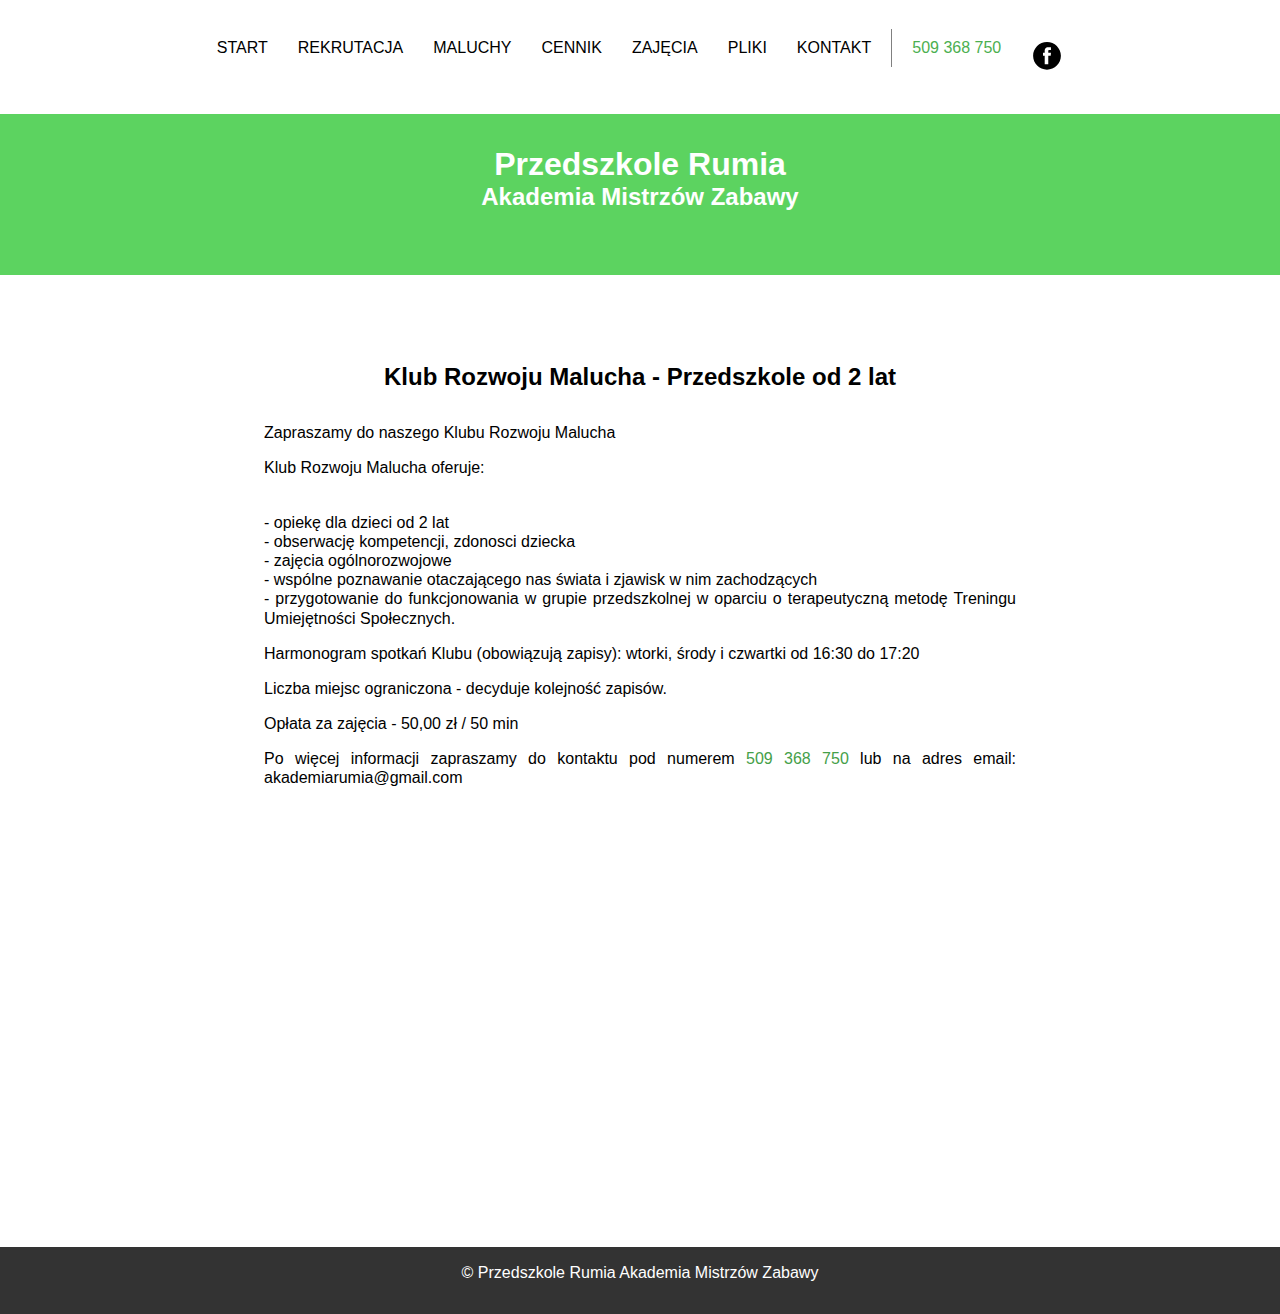
<file: klub.html>
<!DOCTYPE html>
<html lang="en">
    <head>
        <meta charset="UTF-8" />
        <meta name="viewport" content="width=device-width, initial-scale=1.0" />
        <link rel="stylesheet" href="css/styles.css" />
        <link rel="stylesheet" href="css/nav.css" />
        <link rel="stylesheet" href="css/header.css" />
        <link rel="stylesheet" href="css/main.css" />
        <link rel="icon" href="images/favicon.ico" />
        <meta
            name="description"
            content="Zasady Klubu Rozwoju Malucha - Przedszkola od 2 lat w Rumi."
        />
        <title>Klub Rozwoju Malucha Przedszkole Rumia</title>
    </head>
    <body>
        <nav>
            <div class="openMenu">
                <img
                    src="images/menu_icon.svg"
                    alt="Mobile menu icon"
                    width="32px"
                    height="32px"
                />
            </div>
            <ul class="mainMenu">
                <li><a href="/">Start</a></li>
                <li><a href="rekrutacja.html">Rekrutacja</a></li>
                <li><a href="klub.html">Maluchy</a></li>
                <li><a href="cennik.html">Cennik</a></li>
                <li><a href="zajecia.html">Zajęcia</a></li>
                <li><a href="pliki.html">Pliki</a></li>
                <li><a href="/#contact">Kontakt</a></li>
                <li><a href="tel:509368750" id="call">509 368 750</a></li>
                <li>
                    <div class="closeMenu"><img src="images/close_icon.svg" width="24px" height="24px" alt="Close menu icon"></i></div>
                </li>
                <li>
                    <span class="icons">
                        <a
                            href="https://www.facebook.com/people/Akademia-Mistrz%C3%B3w-Zabawy/100063579372462/"
                            aria-label="Facebook"
                        >
                            <img src="images/fb.svg" alt="Facebook" width="32px" height="32px">
                        </a>
                    </span>
                </li>
            </ul>
        </nav>

        <header>
            <h1>Przedszkole Rumia</h1>
            <h2 class="header__h2">Akademia Mistrzów Zabawy</h2>
        </header>

        <main style="min-height: 60vh;">
            <section class="join">
                <h2 class="join__h2">Klub Rozwoju Malucha - Przedszkole od 2 lat</h2>

                <p>Zapraszamy do naszego Klubu Rozwoju Malucha</p>
                <p>
                    Klub Rozwoju Malucha oferuje: <br />
                    <p><br>
                    - opiekę dla dzieci od 2 lat <br />
                    - obserwację kompetencji, zdonosci dziecka <br/>
                    - zajęcia ogólnorozwojowe <br />
                    - wspólne poznawanie otaczającego nas świata i zjawisk w nim
                    zachodzących <br />
                    - przygotowanie do funkcjonowania w grupie przedszkolnej 
                    w oparciu o terapeutyczną metodę Treningu Umiejętności Społecznych.
                </p>
                <p>
                    Harmonogram spotkań Klubu (obowiązują zapisy): wtorki, środy i
                    czwartki od 16:30 do 17:20
                </p>
                <p>Liczba miejsc ograniczona - decyduje kolejność zapisów.</p>
                <p>Opłata za zajęcia - 50,00 zł / 50 min</p>
                <p>
                    Po więcej informacji zapraszamy do kontaktu pod numerem
                    <span class="link"> 509 368 750</span>
                    lub na adres email: akademiarumia@gmail.com
                </p>
            </section>
            
        </main>

        <footer>
            <p>&copy; Przedszkole Rumia Akademia Mistrzów Zabawy</p>
        </footer>

        <script src="js/script.js"></script>
    </body>
</html>
</file>
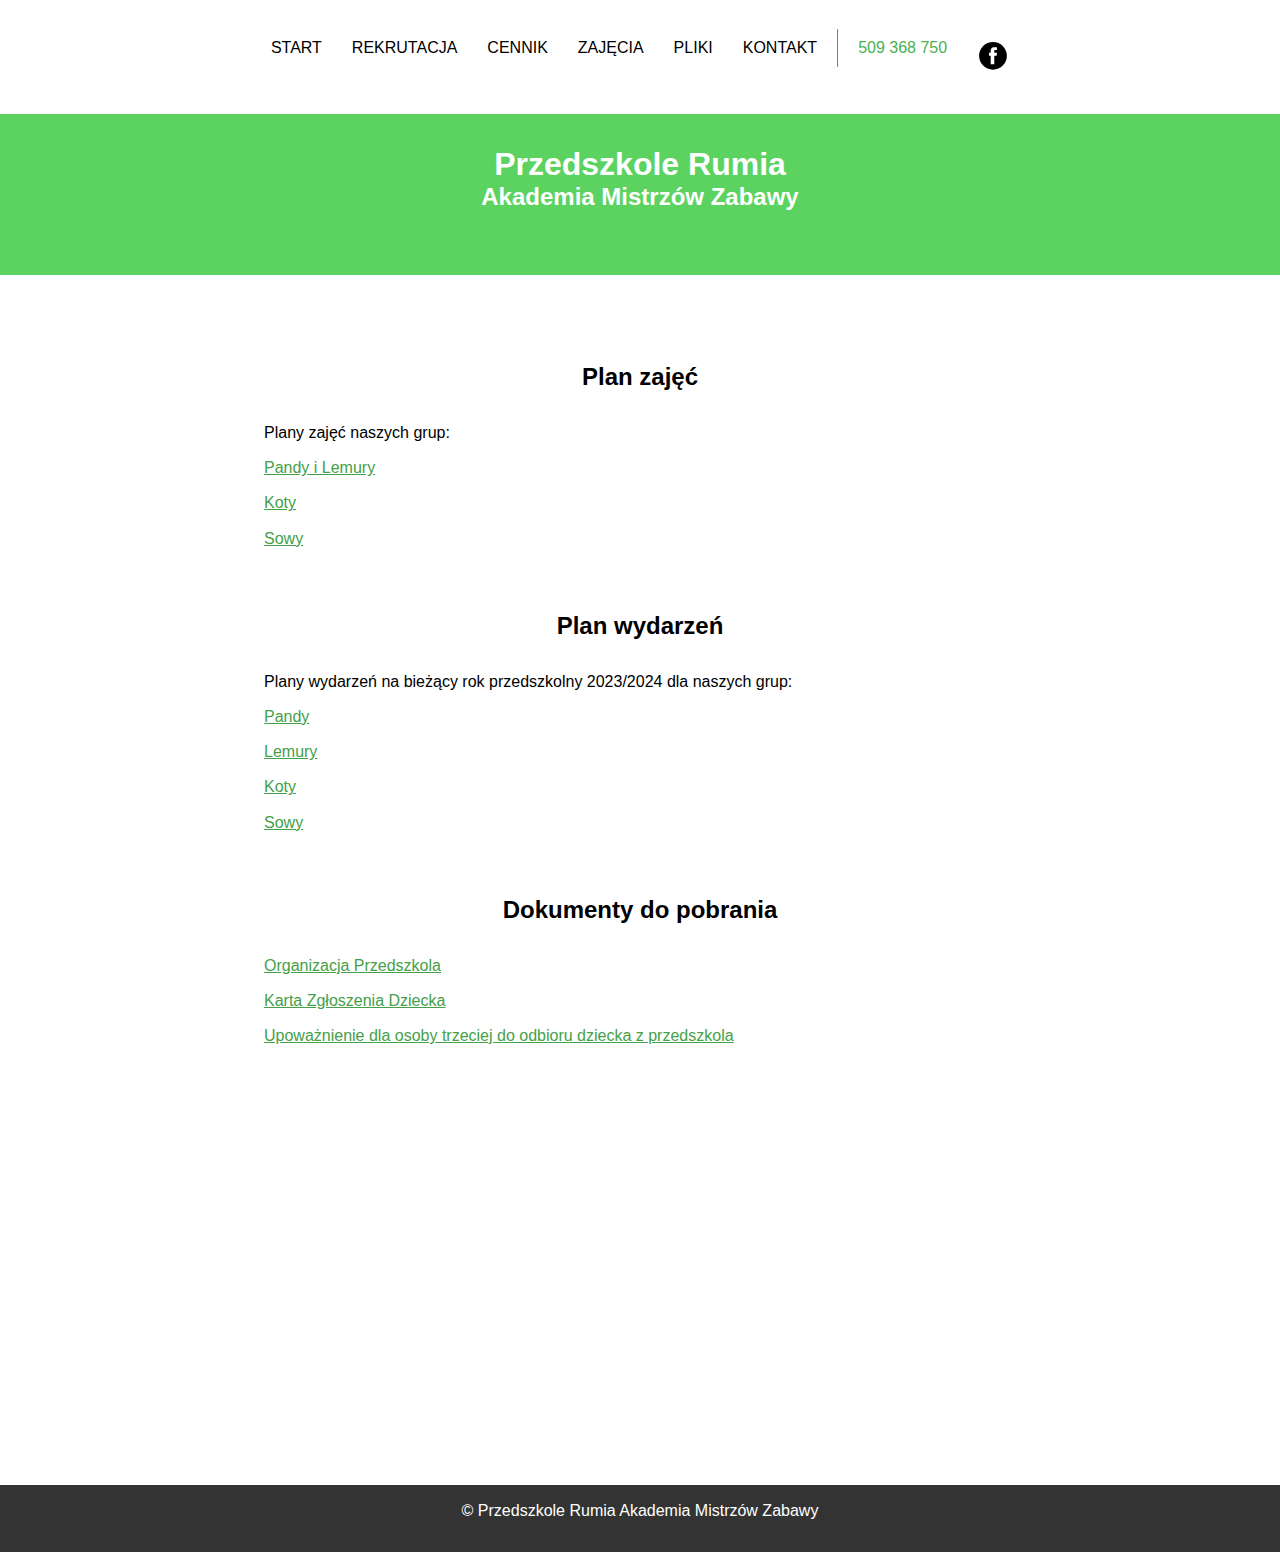
<file: pliki.html>
<!DOCTYPE html>
<html lang="en">
    <head>
        <meta charset="UTF-8" />
        <meta name="viewport" content="width=device-width, initial-scale=1.0" />
        <link rel="stylesheet" href="css/styles.css" />
        <link rel="stylesheet" href="css/nav.css" />
        <link rel="stylesheet" href="css/header.css" />
        <link rel="stylesheet" href="css/main.css" />
        <link rel="icon" href="images/favicon.ico" />
        <meta
            name="description"
            content="Pliki do pobrania. Przedszkole Akademia Mistrzów Zabawy Rumia."
        />
        <title>Pliki Przedszkole Rumia</title>
    </head>
    <body>
        <nav>
            <div class="openMenu">
                <img
                    src="images/menu_icon.svg"
                    alt="Mobile menu icon"
                    width="32px"
                    height="32px"
                />
            </div>
            <ul class="mainMenu">
                <li><a href="/">Start</a></li>
                <li><a href="rekrutacja.html">Rekrutacja</a></li>
                <li><a href="cennik.html">Cennik</a></li>
                <li><a href="zajecia.html">Zajęcia</a></li>
                <li><a href="pliki.html">Pliki</a></li>
                <li><a href="/#contact">Kontakt</a></li>
                <li><a href="tel:509368750" id="call">509 368 750</a></li>
                <li>
                    <div class="closeMenu"><img src="images/close_icon.svg" width="24px" height="24px" alt="Close menu icon"></i></div>
                </li>
                <li>
                    <span class="icons">
                        <a
                            href="https://www.facebook.com/people/Akademia-Mistrz%C3%B3w-Zabawy/100063579372462/"
                            aria-label="Facebook"
                        >
                            <img src="images/fb.svg" alt="Facebook" width="32px" height="32px">
                        </a>
                    </span>
                </li>
            </ul>
        </nav>

        <header>
            <h1>Przedszkole Rumia</h1>
            <h2 class="header__h2">Akademia Mistrzów Zabawy</h2>
        </header>

        <main>
            <section class="join">
                <h2 class="join__h2">Plan zajęć</h2>
                <p>Plany zajęć naszych grup:</p>
                <p>
                    <a
                        class="link"
                        target="_blank"
                        href="pliki/Plan dnia Pandy i Lemury.pdf"
                    >
                        Pandy i Lemury
                    </a>
                </p>
                <p>
                    <a
                        class="link"
                        target="_blank"
                        href="pliki/Plan dnia Koty.pdf"
                    >
                        Koty
                    </a>
                </p>
                <p>
                    <a
                        class="link"
                        target="_blank"
                        href="/pliki/Plan dnia Sowy.pdf"
                    >
                        Sowy
                    </a>
                </p>
            </section>

            <section class="join">
                <h2 class="join__h2">Plan wydarzeń</h2>
                <p>
                    Plany wydarzeń na bieżący rok przedszkolny 2023/2024 dla
                    naszych grup:
                </p>
                <p>
                    <a
                        class="link"
                        target="_blank"
                        href="/pliki/Wydarzenia Pandy i Lemury.pdf"
                    >
                        Pandy
                    </a>
                </p>
                <p>
                    <a
                        class="link"
                        target="_blank"
                        href="/pliki/Wydarzenia Pandy i Lemury.pdf"
                    >
                        Lemury
                    </a>
                </p>
                <p>
                    <a
                        class="link"
                        target="_blank"
                        href="/pliki/Wydarzenia Koty.pdf"
                    >
                        Koty
                    </a>
                </p>
                <p>
                    <a
                        class="link"
                        target="_blank"
                        href="/pliki/Wydarzenia Sowy.pdf"
                    >
                        Sowy
                    </a>
                </p>
            </section>

            <section class="join">
                <h2 class="join__h2">Dokumenty do pobrania</h2>
                <p>
                    <a
                        class="link"
                        target="_blank"
                        href="/pliki/Organizacja przedszkola.pdf"
                    >
                        Organizacja Przedszkola
                    </a>
                </p>
                <p>
                    <a class="link" target="_blank" href="/pliki/karta.pdf">
                        Karta Zgłoszenia Dziecka
                    </a>
                </p>
                <p>
                    <a
                        class="link"
                        target="_blank"
                        href="/pliki/upowaznienie.pdf">
                        Upoważnienie dla osoby trzeciej do odbioru dziecka z
                        przedszkola
                    </a>
                </p>

            </section>
        </main>

        <footer>
            <p>&copy; Przedszkole Rumia Akademia Mistrzów Zabawy</p>
        </footer>

        <script src="js/script.js"></script>
    </body>
</html>
</file>
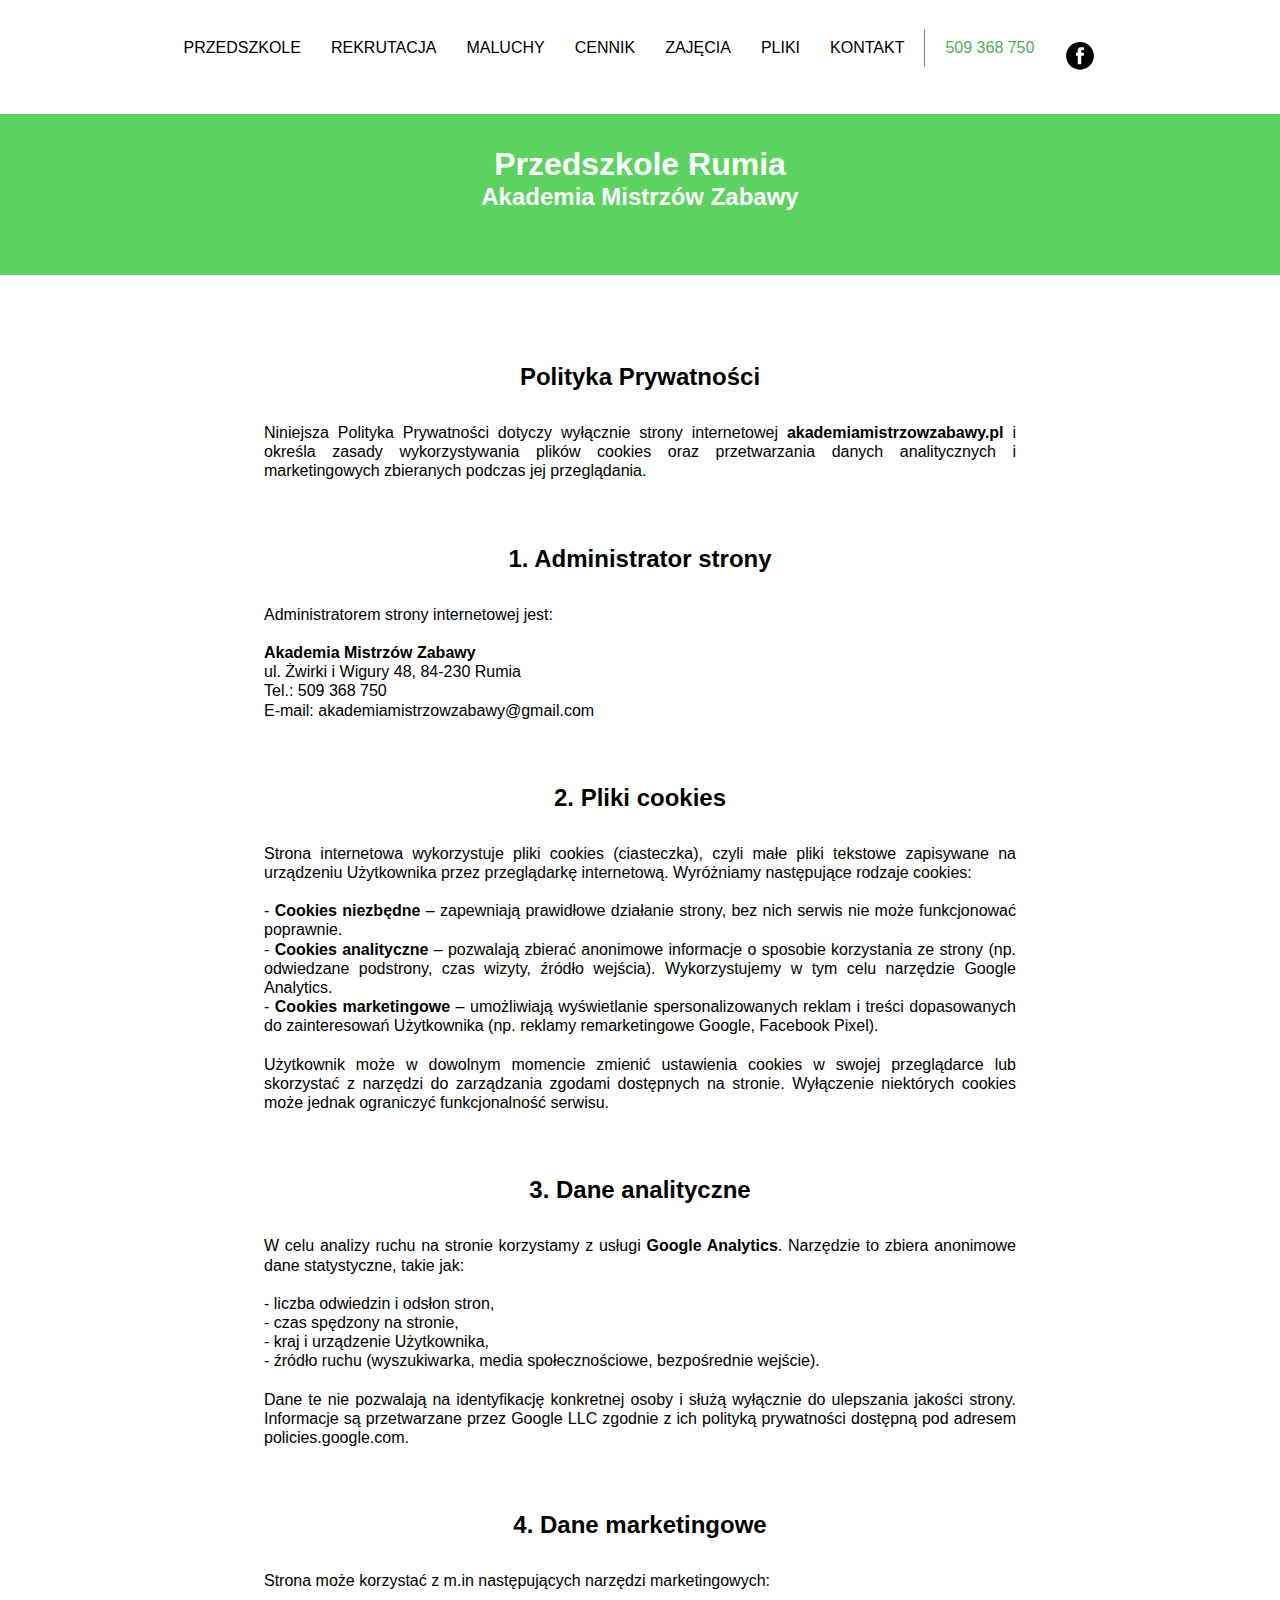
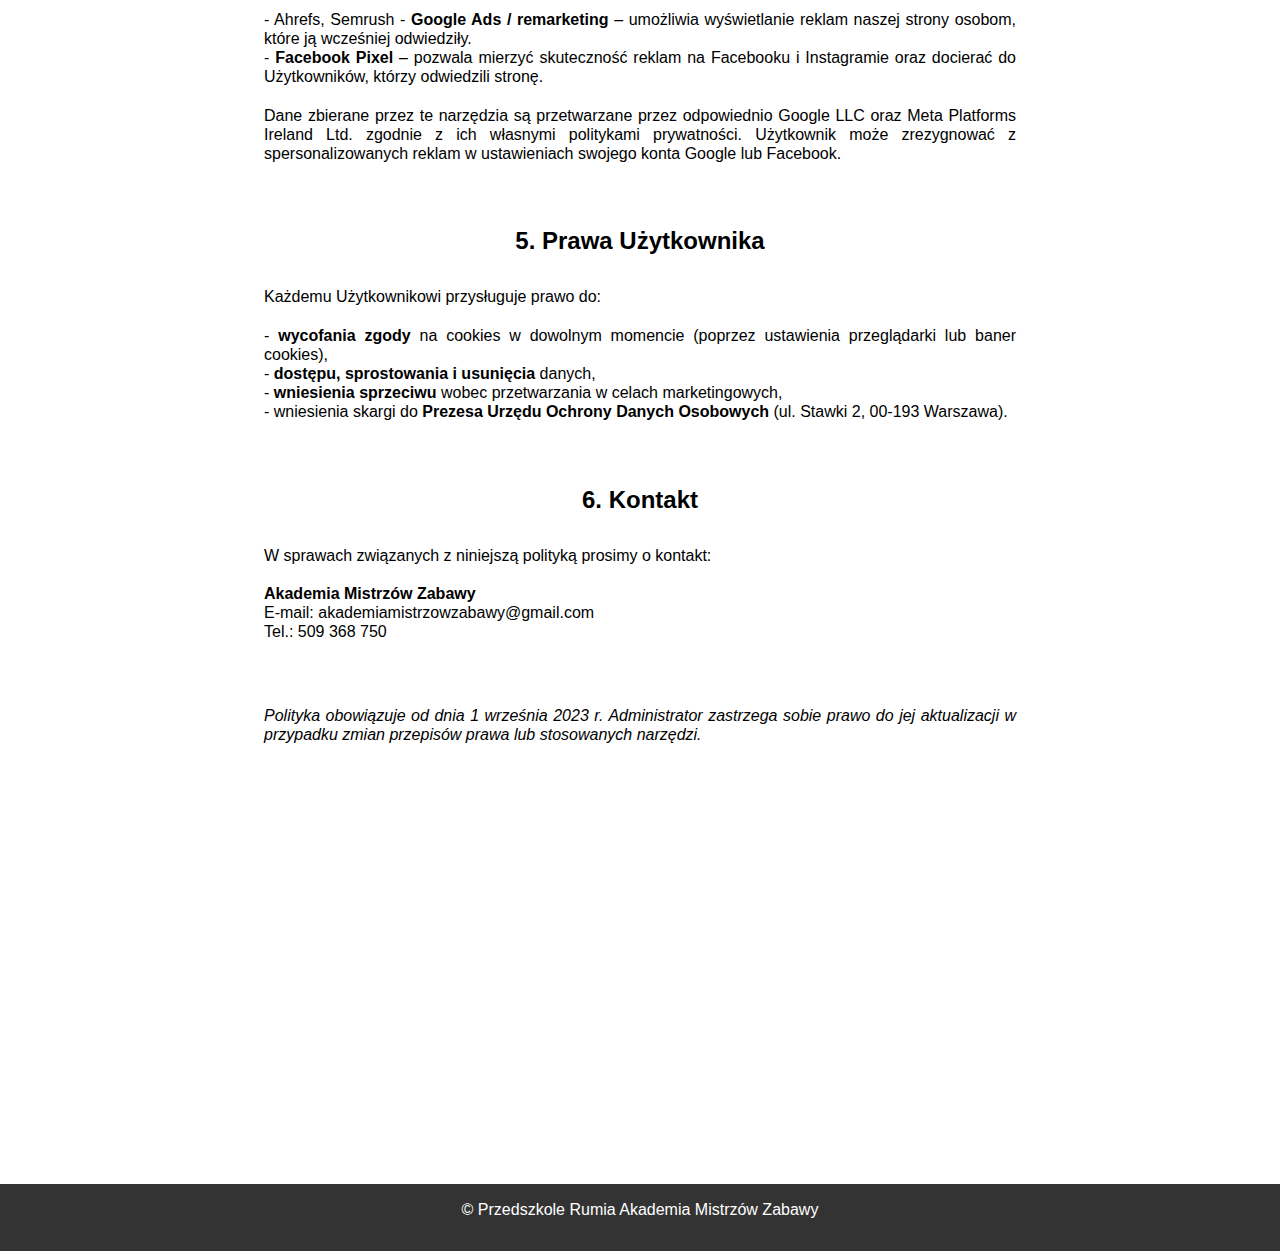
<file: polityka-prywatnosci.html>
<!doctype html>
<html lang="pl">
  <head>
    <meta charset="UTF-8" />
    <meta name="viewport" content="width=device-width, initial-scale=1.0" />
    <link rel="stylesheet" href="css/styles.css" />
    <link rel="stylesheet" href="css/nav.css" />
    <link rel="stylesheet" href="css/header.css" />
    <link rel="stylesheet" href="css/main.css" />
    <link rel="icon" href="images/favicon.ico" />
    <meta
      name="description"
      content="Polityka prywatności Przedszkola Rumia Akademia Mistrzów Zabawy. Informacje o przetwarzaniu danych osobowych."
    />
    <title>
      Polityka Prywatności – Przedszkole Rumia Akademia Mistrzów Zabawy
    </title>
  </head>
  <body>
    <nav>
      <div class="openMenu">
        <img
          src="images/menu_icon.svg"
          alt="Mobile menu icon"
          width="32px"
          height="32px"
        />
      </div>
      <ul class="mainMenu">
        <li><a href="/">Przedszkole</a></li>
        <li><a href="rekrutacja.html">Rekrutacja</a></li>
        <li><a href="klub.html">Maluchy</a></li>
        <li><a href="cennik.html">Cennik</a></li>
        <li><a href="zajecia.html">Zajęcia</a></li>
        <li><a href="pliki.html">Pliki</a></li>
        <li><a href="/#contact">Kontakt</a></li>
        <li><a href="tel:509368750" id="call">509 368 750</a></li>
        <li>
          <div class="closeMenu">
            <img
              src="images/close_icon.svg"
              width="24px"
              height="24px"
              alt="Close menu icon"
            />
          </div>
        </li>
        <li>
          <span class="icons">
            <a
              href="https://www.facebook.com/people/Akademia-Mistrz%C3%B3w-Zabawy/100063579372462/"
              aria-label="Facebook"
            >
              <img
                src="images/fb.svg"
                alt="Facebook"
                width="32px"
                height="32px"
              />
            </a>
          </span>
        </li>
      </ul>
    </nav>

    <header>
      <h1>Przedszkole Rumia</h1>
      <h2 class="header__h2">Akademia Mistrzów Zabawy</h2>
    </header>

    <main>
      <section class="join">
        <h2 class="join__h2">Polityka Prywatności</h2>
        <p>
          Niniejsza Polityka Prywatności dotyczy wyłącznie strony internetowej
          <strong>akademiamistrzowzabawy.pl</strong> i określa zasady
          wykorzystywania plików cookies oraz przetwarzania danych analitycznych
          i marketingowych zbieranych podczas jej przeglądania.
        </p>
      </section>

      <section class="join">
        <h2 class="join__h2">1. Administrator strony</h2>
        <p>
          Administratorem strony internetowej jest:<br /><br />
          <strong>Akademia Mistrzów Zabawy</strong><br />
          ul. Żwirki i Wigury 48, 84-230 Rumia<br />
          Tel.: 509 368 750<br />
          E-mail: akademiamistrzowzabawy@gmail.com
        </p>
      </section>

      <section class="join">
        <h2 class="join__h2">2. Pliki cookies</h2>
        <p>
          Strona internetowa wykorzystuje pliki cookies (ciasteczka), czyli małe
          pliki tekstowe zapisywane na urządzeniu Użytkownika przez przeglądarkę
          internetową. Wyróżniamy następujące rodzaje cookies:<br /><br />
          - <strong>Cookies niezbędne</strong> – zapewniają prawidłowe działanie
          strony, bez nich serwis nie może funkcjonować poprawnie.<br />
          - <strong>Cookies analityczne</strong> – pozwalają zbierać anonimowe
          informacje o sposobie korzystania ze strony (np. odwiedzane podstrony,
          czas wizyty, źródło wejścia). Wykorzystujemy w tym celu narzędzie
          Google Analytics.<br />
          - <strong>Cookies marketingowe</strong> – umożliwiają wyświetlanie
          spersonalizowanych reklam i treści dopasowanych do zainteresowań
          Użytkownika (np. reklamy remarketingowe Google, Facebook Pixel).<br /><br />
          Użytkownik może w dowolnym momencie zmienić ustawienia cookies w
          swojej przeglądarce lub skorzystać z narzędzi do zarządzania zgodami
          dostępnych na stronie. Wyłączenie niektórych cookies może jednak
          ograniczyć funkcjonalność serwisu.
        </p>
      </section>

      <section class="join">
        <h2 class="join__h2">3. Dane analityczne</h2>
        <p>
          W celu analizy ruchu na stronie korzystamy z usługi
          <strong>Google Analytics</strong>. Narzędzie to zbiera anonimowe dane
          statystyczne, takie jak:<br /><br />
          - liczba odwiedzin i odsłon stron,<br />
          - czas spędzony na stronie,<br />
          - kraj i urządzenie Użytkownika,<br />
          - źródło ruchu (wyszukiwarka, media społecznościowe, bezpośrednie
          wejście).<br /><br />
          Dane te nie pozwalają na identyfikację konkretnej osoby i służą
          wyłącznie do ulepszania jakości strony. Informacje są przetwarzane
          przez Google LLC zgodnie z ich polityką prywatności dostępną pod
          adresem policies.google.com.
        </p>
      </section>

      <section class="join">
        <h2 class="join__h2">4. Dane marketingowe</h2>
        <p>
          Strona może korzystać z m.in następujących narzędzi marketingowych:<br /><br />
          - Ahrefs, Semrush - <strong>Google Ads / remarketing</strong> –
          umożliwia wyświetlanie reklam naszej strony osobom, które ją wcześniej
          odwiedziły.<br />
          - <strong>Facebook Pixel</strong> – pozwala mierzyć skuteczność reklam
          na Facebooku i Instagramie oraz docierać do Użytkowników, którzy
          odwiedzili stronę.<br /><br />
          Dane zbierane przez te narzędzia są przetwarzane przez odpowiednio
          Google LLC oraz Meta Platforms Ireland Ltd. zgodnie z ich własnymi
          politykami prywatności. Użytkownik może zrezygnować z
          spersonalizowanych reklam w ustawieniach swojego konta Google lub
          Facebook.
        </p>
      </section>

      <section class="join">
        <h2 class="join__h2">5. Prawa Użytkownika</h2>
        <p>
          Każdemu Użytkownikowi przysługuje prawo do:<br /><br />
          - <strong>wycofania zgody</strong> na cookies w dowolnym momencie
          (poprzez ustawienia przeglądarki lub baner cookies),<br />
          - <strong>dostępu, sprostowania i usunięcia</strong> danych,<br />
          - <strong>wniesienia sprzeciwu</strong> wobec przetwarzania w celach
          marketingowych,<br />
          - wniesienia skargi do
          <strong>Prezesa Urzędu Ochrony Danych Osobowych</strong> (ul. Stawki
          2, 00-193 Warszawa).
        </p>
      </section>

      <section class="join">
        <h2 class="join__h2">6. Kontakt</h2>
        <p>
          W sprawach związanych z niniejszą polityką prosimy o kontakt:<br /><br />
          <strong>Akademia Mistrzów Zabawy</strong><br />
          E-mail: akademiamistrzowzabawy@gmail.com<br />
          Tel.: 509 368 750
        </p>
      </section>

      <section class="join">
        <p>
          <em
            >Polityka obowiązuje od dnia 1 września 2023 r. Administrator
            zastrzega sobie prawo do jej aktualizacji w przypadku zmian
            przepisów prawa lub stosowanych narzędzi.</em
          >
        </p>
      </section>
    </main>

    <footer>
      <p>&copy; Przedszkole Rumia Akademia Mistrzów Zabawy</p>
    </footer>

    <script src="js/script.js"></script>
  </body>
</html>
</file>
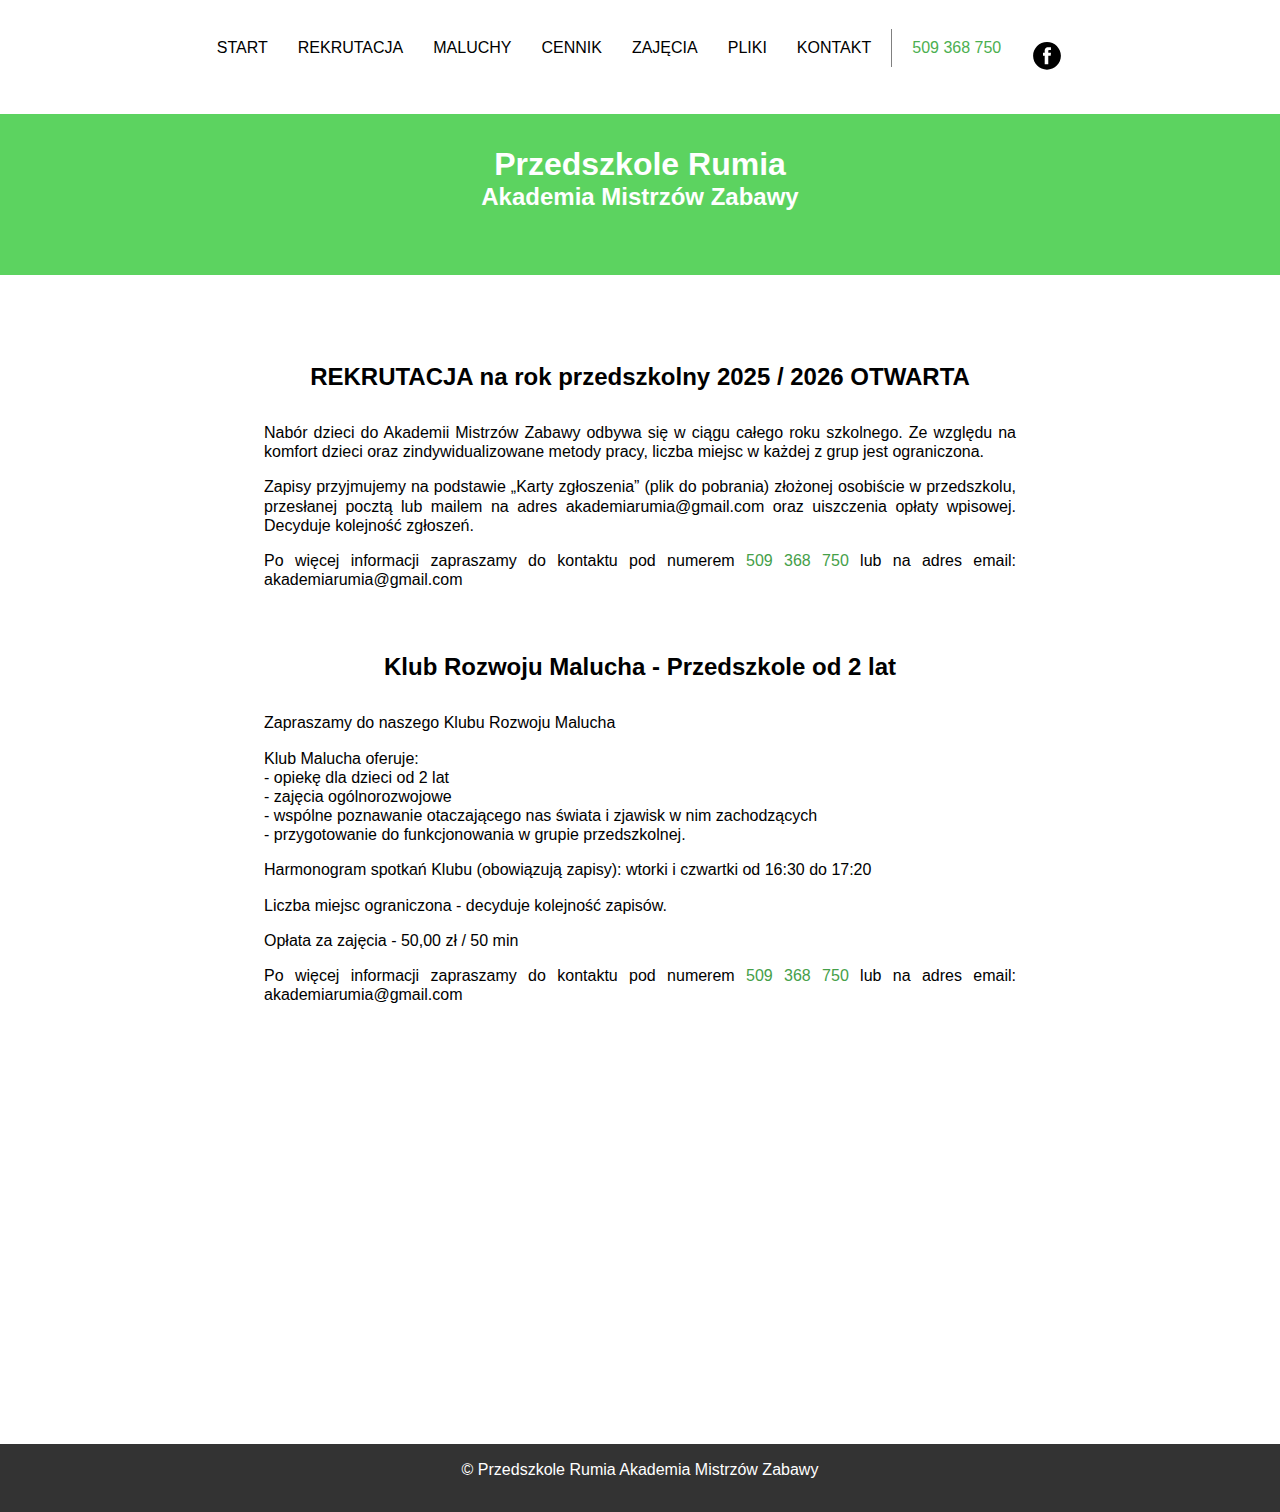
<file: rekrutacja.html>
<!DOCTYPE html>
<html lang="en">
    <head>
        <meta charset="UTF-8" />
        <meta name="viewport" content="width=device-width, initial-scale=1.0" />
        <link rel="stylesheet" href="css/styles.css" />
        <link rel="stylesheet" href="css/nav.css" />
        <link rel="stylesheet" href="css/header.css" />
        <link rel="stylesheet" href="css/main.css" />
        <link rel="icon" href="images/favicon.ico" />
        <meta
            name="description"
            content="Zasady rekrutacji do przedszkola Akademia Mistrzów Zabawy w Rumi."
        />
        <title>Rekrutacja Przedszkole Rumia</title>
    </head>
    <body>
        <nav>
            <div class="openMenu">
                <img
                    src="images/menu_icon.svg"
                    alt="Mobile menu icon"
                    width="32px"
                    height="32px"
                />
            </div>
            <ul class="mainMenu">
                <li><a href="/">Start</a></li>
                <li><a href="rekrutacja.html">Rekrutacja</a></li>
                <li><a href="klub.html">Maluchy</a></li>
                <li><a href="cennik.html">Cennik</a></li>
                <li><a href="zajecia.html">Zajęcia</a></li>
                <li><a href="pliki.html">Pliki</a></li>
                <li><a href="/#contact">Kontakt</a></li>
                <li><a href="tel:509368750" id="call">509 368 750</a></li>
                <li>
                    <div class="closeMenu"><img src="images/close_icon.svg" width="24px" height="24px" alt="Close menu icon"></i></div>
                </li>
                <li>
                    <span class="icons">
                        <a
                            href="https://www.facebook.com/people/Akademia-Mistrz%C3%B3w-Zabawy/100063579372462/"
                            aria-label="Facebook"
                        >
                            <img src="images/fb.svg" alt="Facebook" width="32px" height="32px">
                        </a>
                    </span>
                </li>
            </ul>
        </nav>

        <header>
            <h1>Przedszkole Rumia</h1>
            <h2 class="header__h2">Akademia Mistrzów Zabawy</h2>
        </header>

        <main style="min-height: 60vh;">
            <section class="join">
                <h2 class="join__h2">
                    REKRUTACJA na rok przedszkolny 2025 / 2026 OTWARTA
                </h2>

                <p>
                    Nabór dzieci do Akademii Mistrzów Zabawy odbywa się w ciągu
                    całego roku szkolnego. Ze względu na komfort dzieci oraz
                    zindywidualizowane metody pracy, liczba miejsc w każdej z
                    grup jest ograniczona.
                </p>
                <p>
                    Zapisy przyjmujemy na podstawie „Karty zgłoszenia” (plik do
                    pobrania) złożonej osobiście w przedszkolu, przesłanej
                    pocztą lub mailem na adres akademiarumia@gmail.com oraz
                    uiszczenia opłaty wpisowej. Decyduje kolejność zgłoszeń.
                </p>
                <p>
                    Po więcej informacji zapraszamy do kontaktu pod numerem
                    <span class="link"> 509 368 750</span>
                    lub na adres email: akademiarumia@gmail.com
                </p>
            </section>

            <section class="join">
                <h2 class="join__h2">Klub Rozwoju Malucha - Przedszkole od 2 lat</h2>

                <p>Zapraszamy do naszego Klubu Rozwoju Malucha</p>
                <p>
                    Klub Malucha oferuje: <br />
                    - opiekę dla dzieci od 2 lat <br />
                    - zajęcia ogólnorozwojowe <br />
                    - wspólne poznawanie otaczającego nas świata i zjawisk w nim
                    zachodzących <br />
                    - przygotowanie do funkcjonowania w grupie przedszkolnej.
                </p>
                <p>
                    Harmonogram spotkań Klubu (obowiązują zapisy): wtorki i
                    czwartki od 16:30 do 17:20
                </p>
                <p>Liczba miejsc ograniczona - decyduje kolejność zapisów.</p>
                <p>Opłata za zajęcia - 50,00 zł / 50 min</p>
                <p>
                    Po więcej informacji zapraszamy do kontaktu pod numerem
                    <span class="link"> 509 368 750</span>
                    lub na adres email: akademiarumia@gmail.com
                </p>
            </section>
        </main>

        <footer>
            <p>&copy; Przedszkole Rumia Akademia Mistrzów Zabawy</p>
        </footer>

        <script src="js/script.js"></script>
    </body>
</html>
</file>
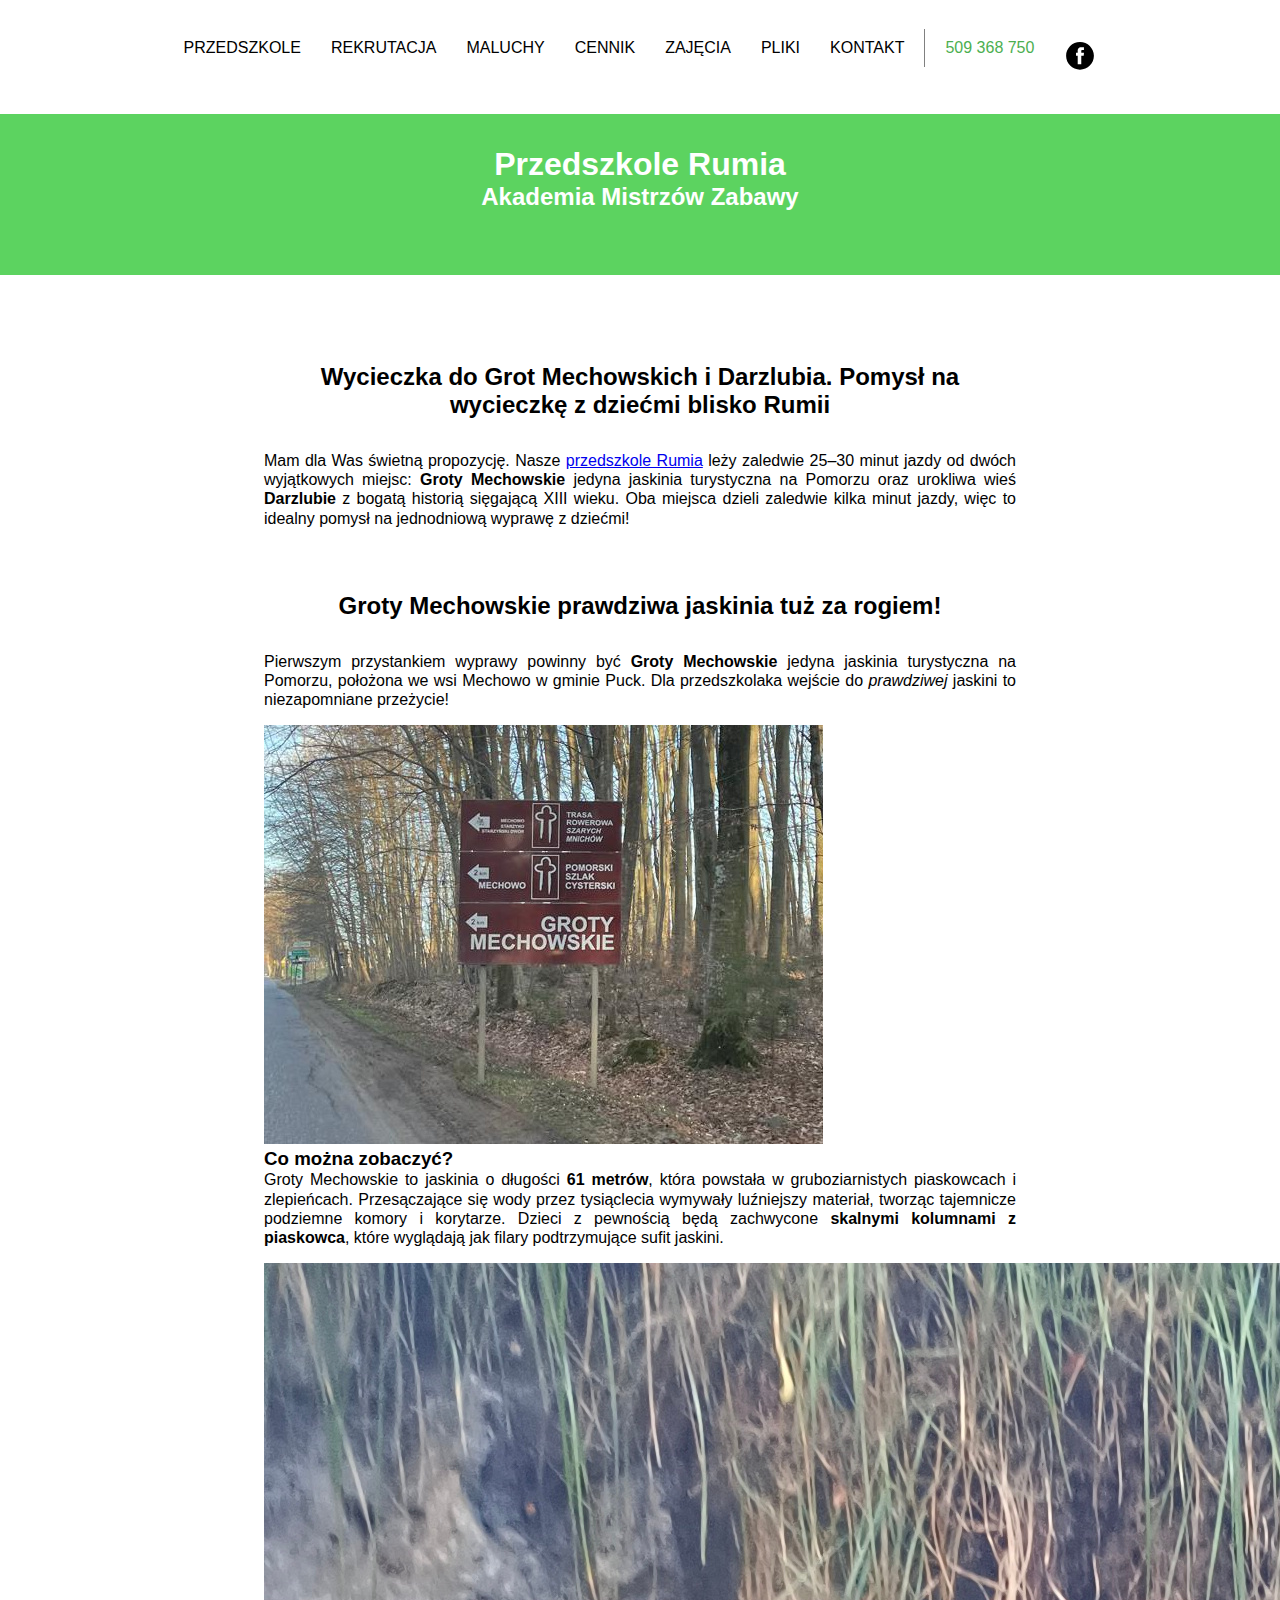
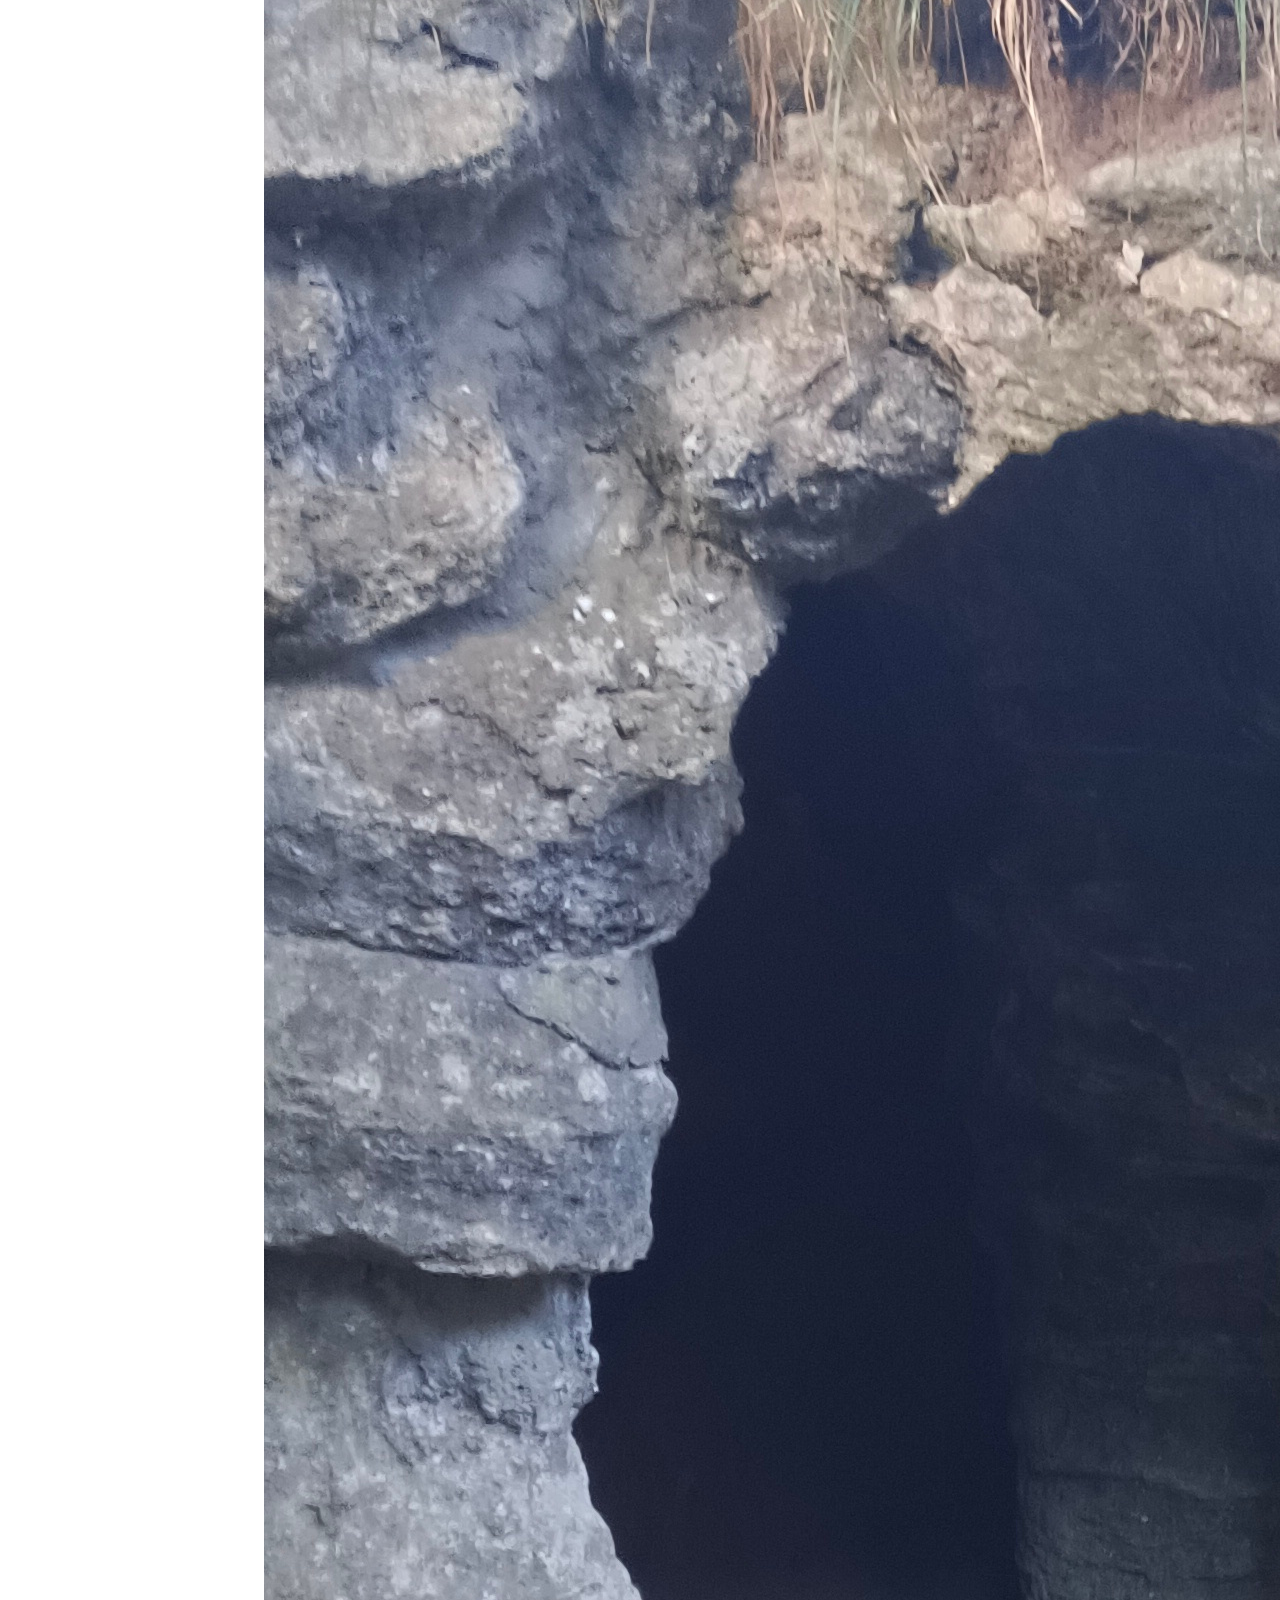
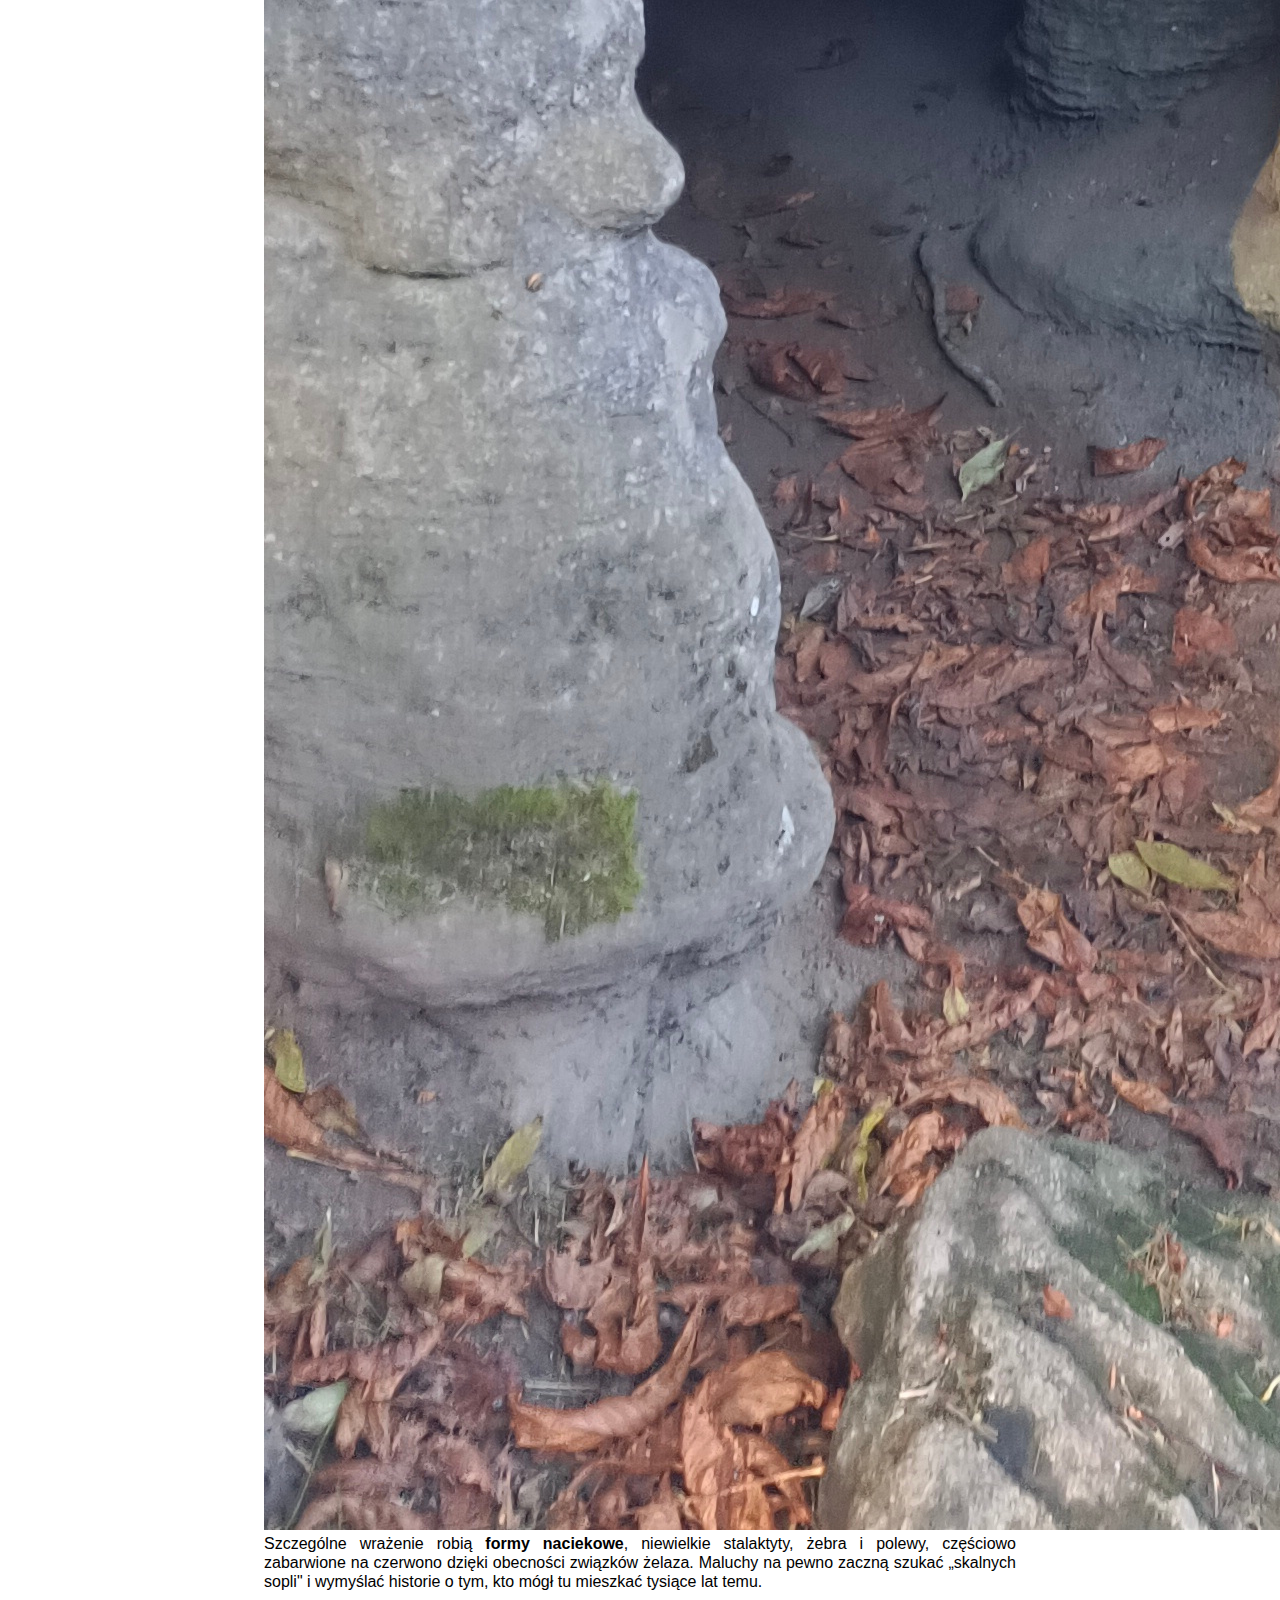
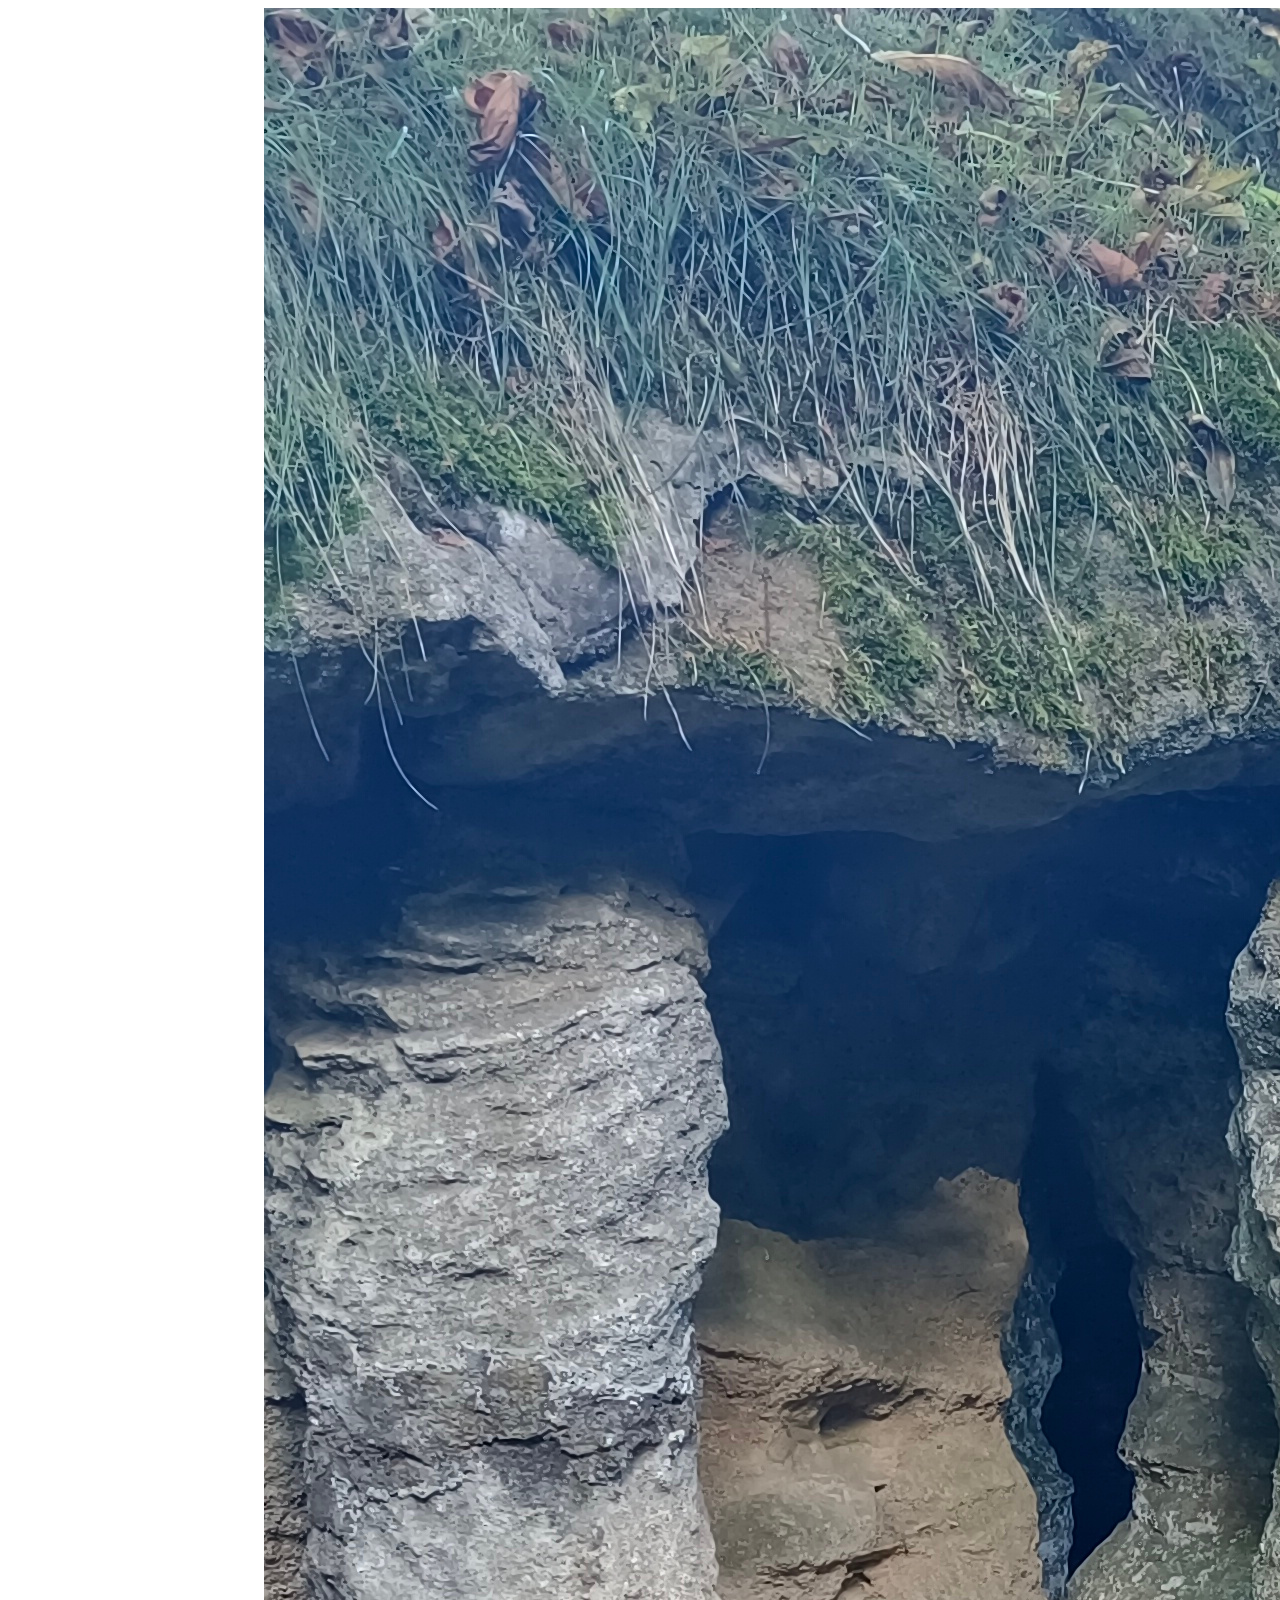
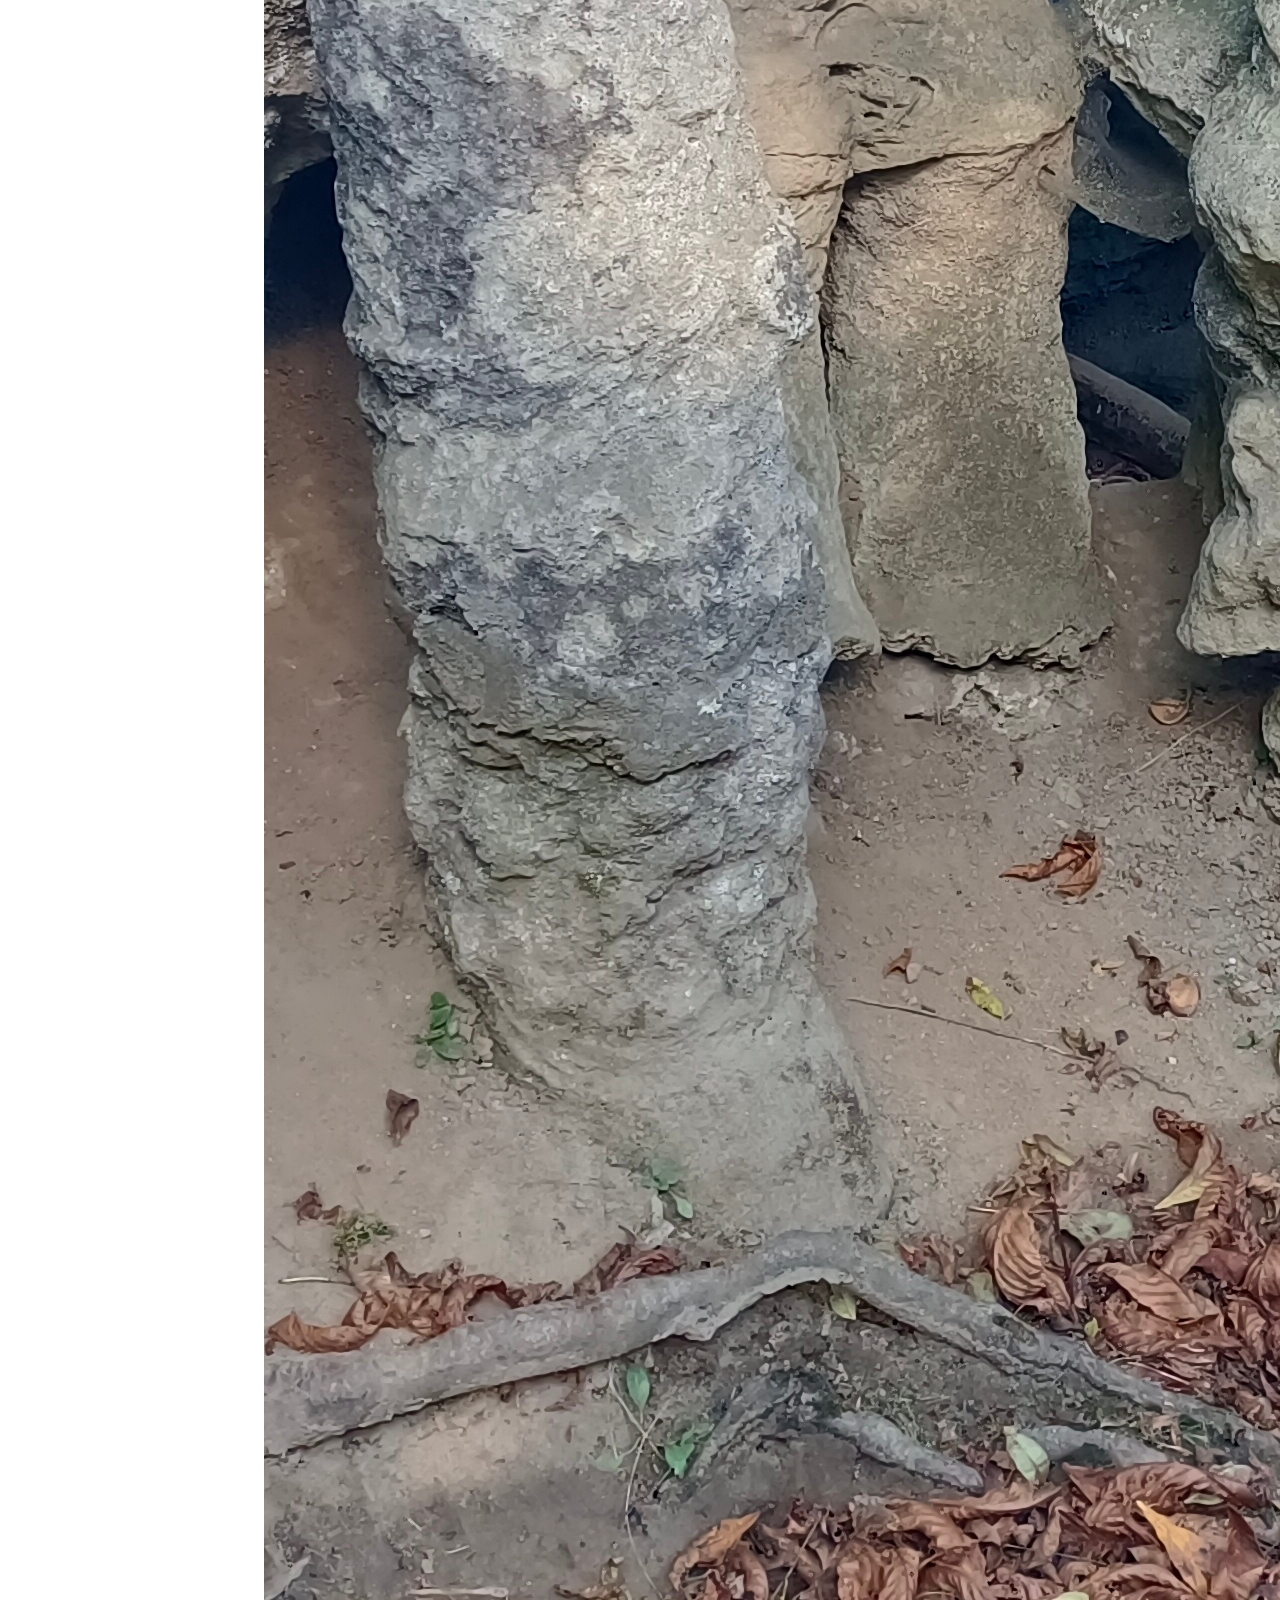
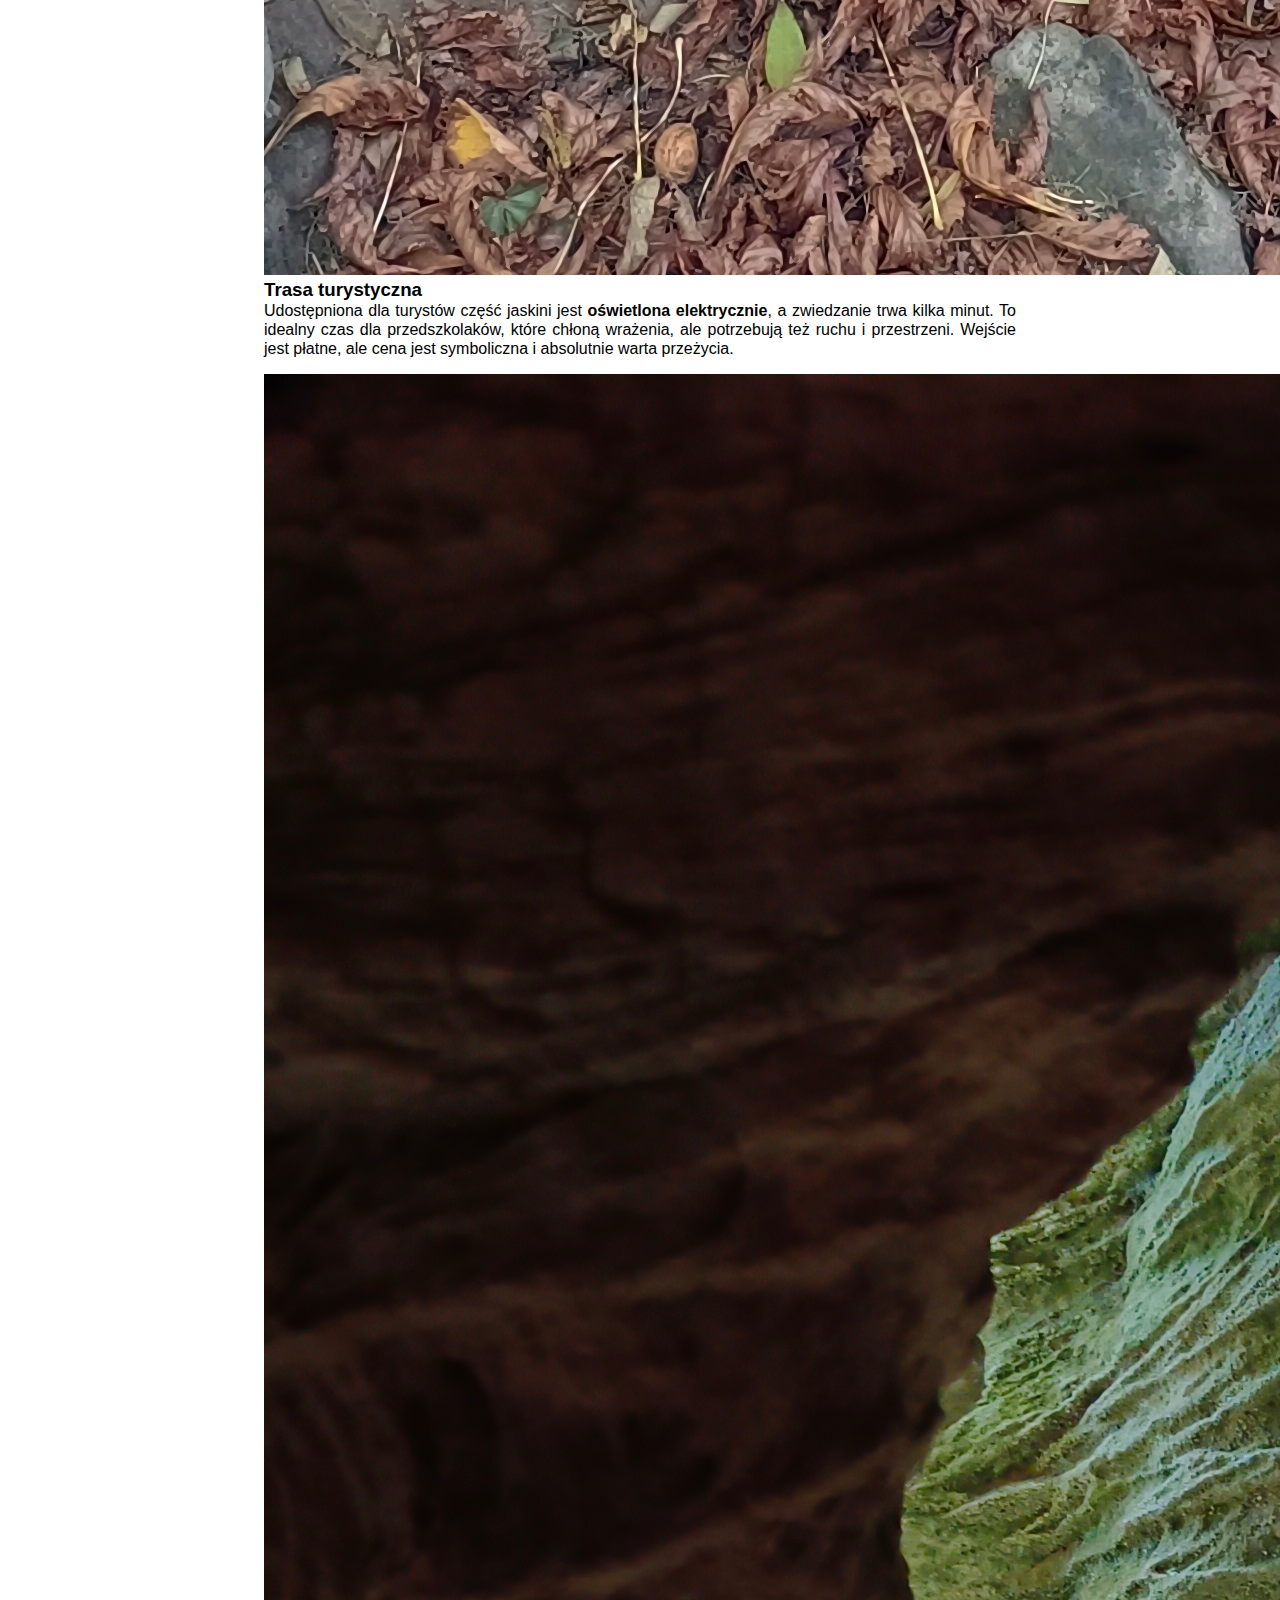
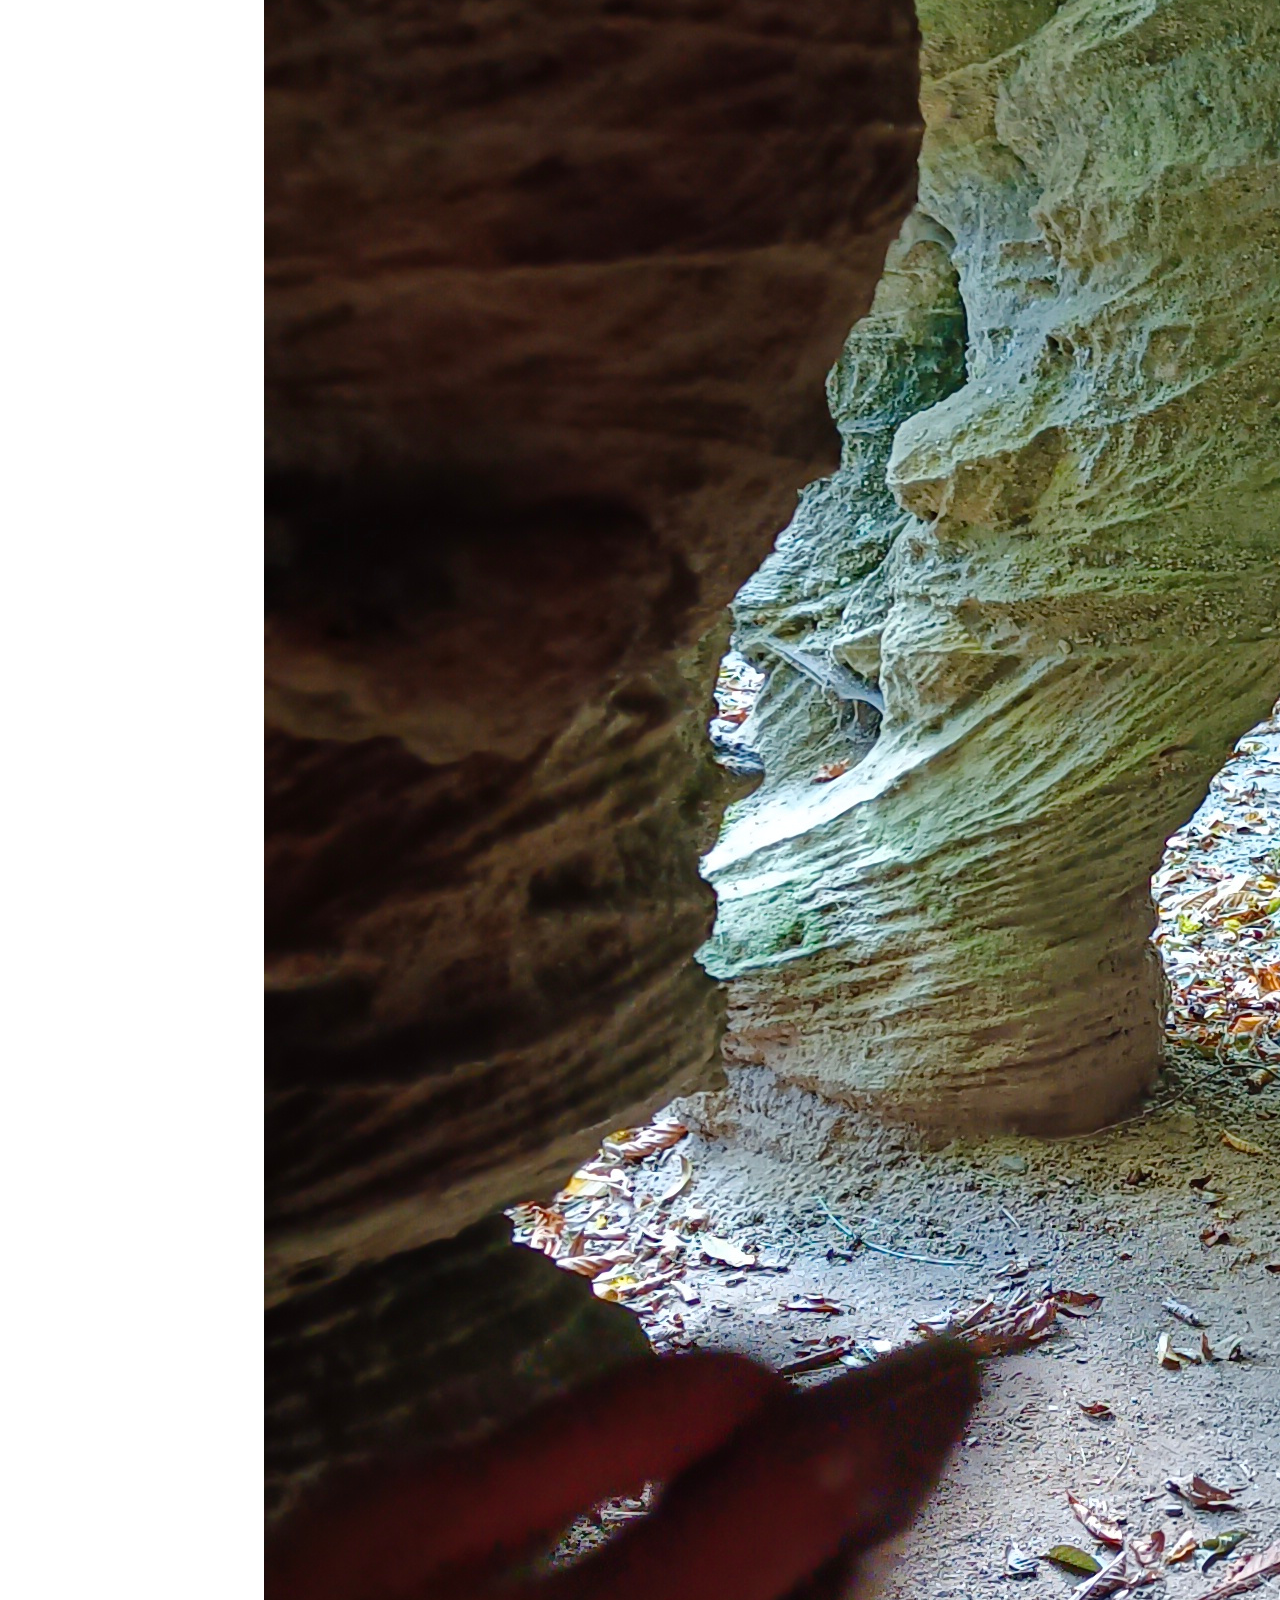
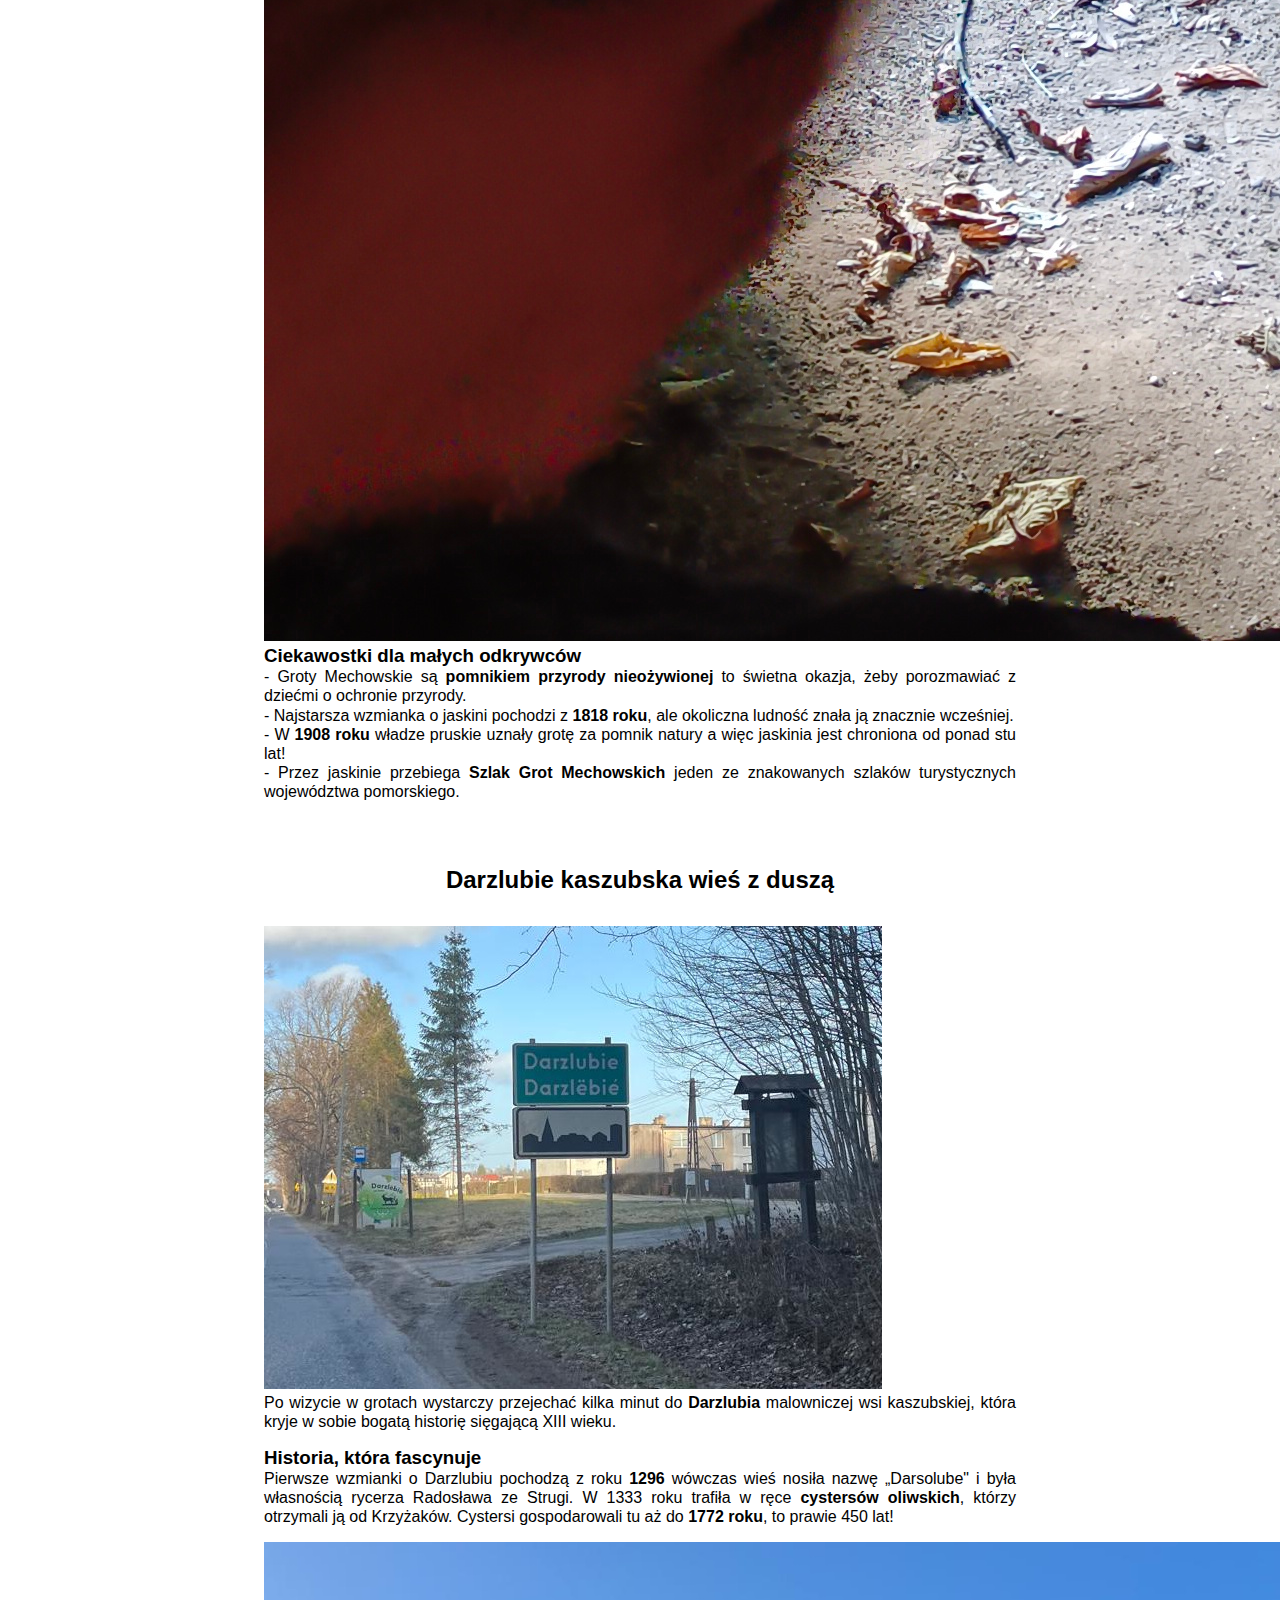
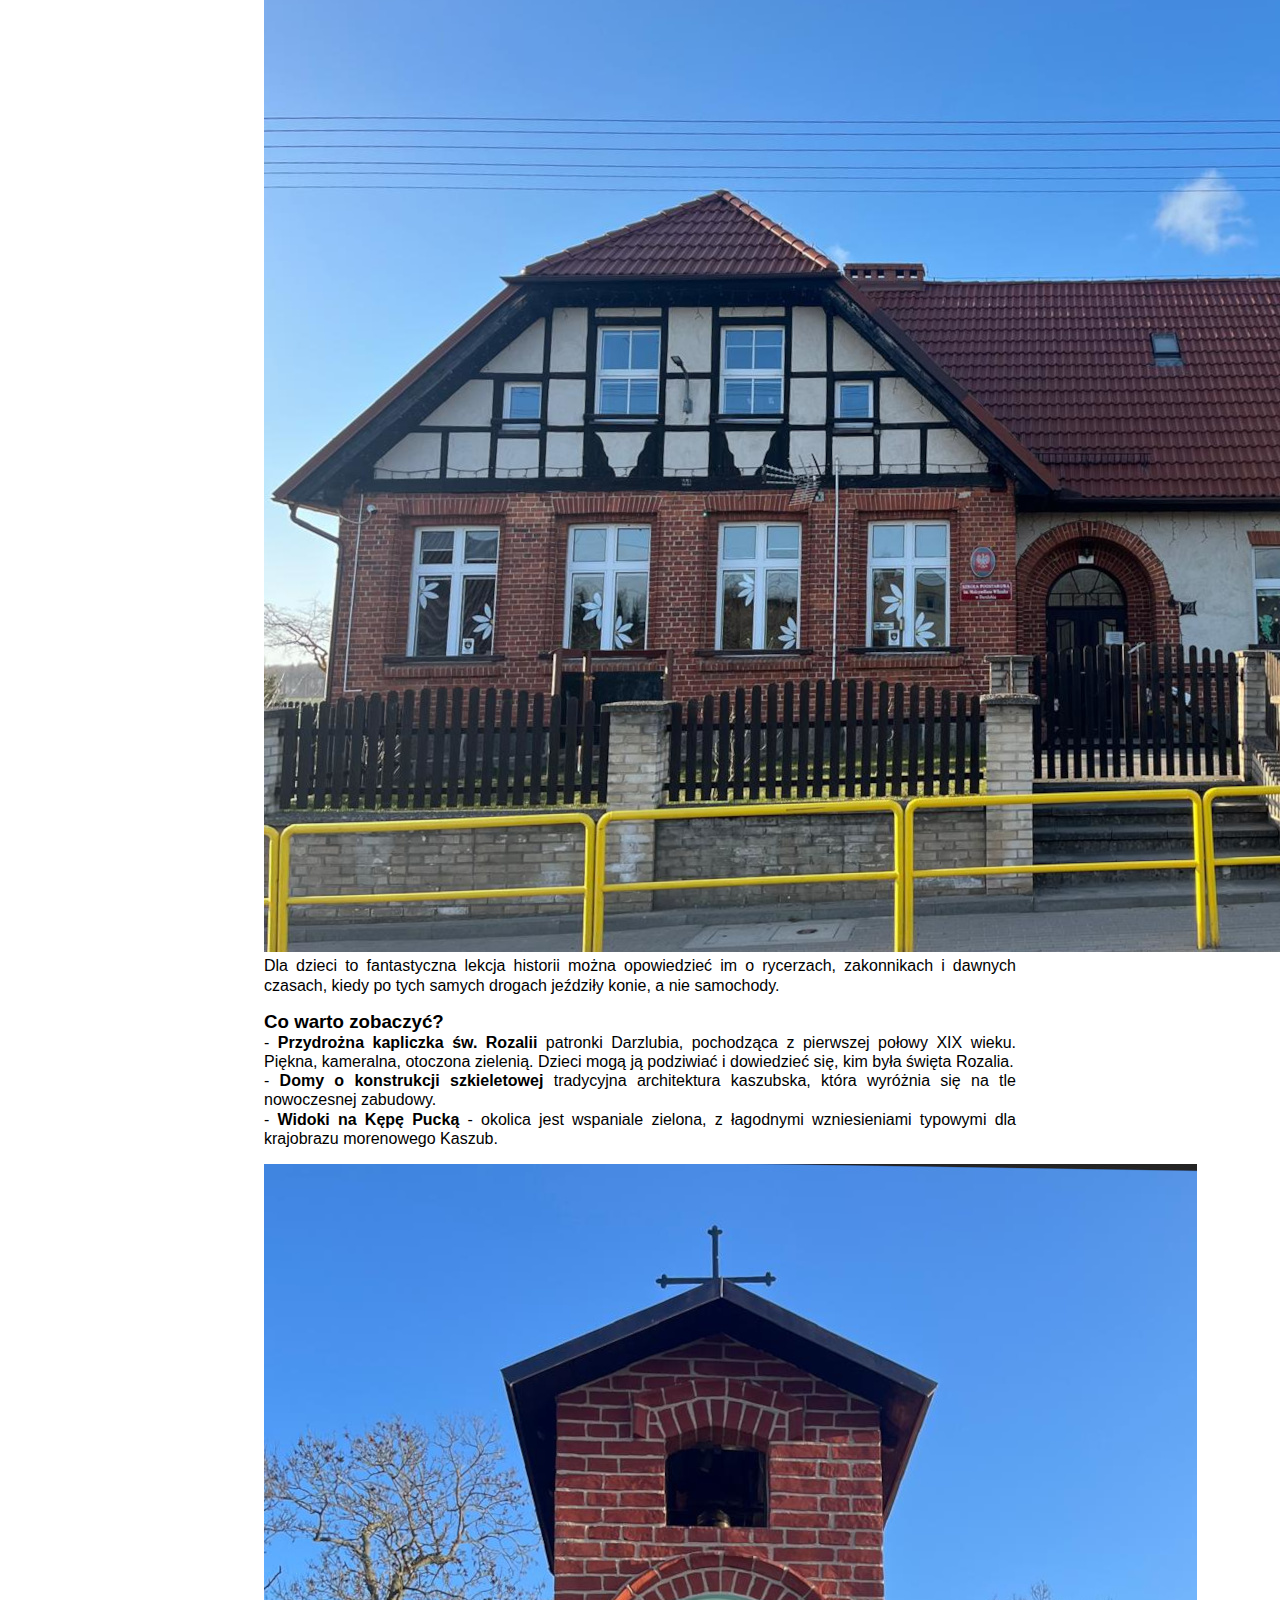
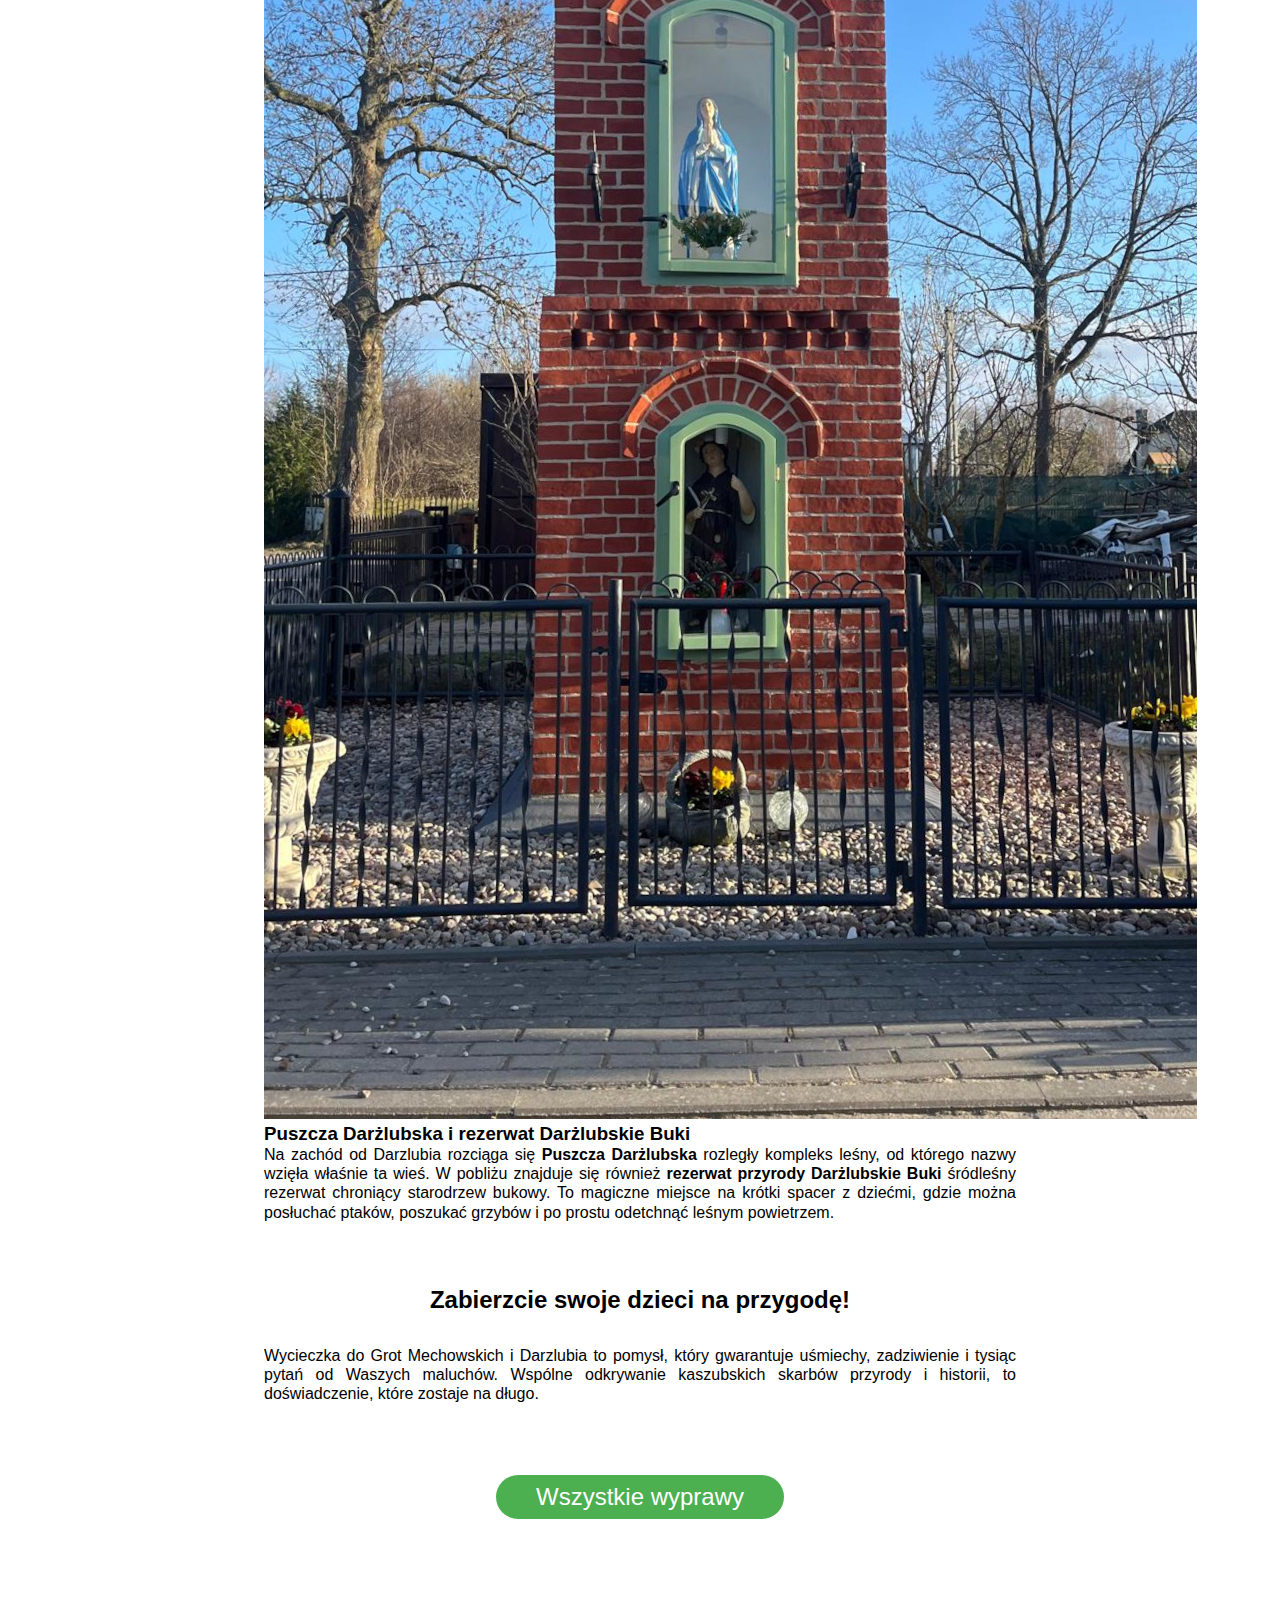
<file: wycieczka_groty_mechowskie_darzlubie.html>
<!doctype html>
<html lang="pl">
  <head>
    <meta charset="UTF-8" />
    <meta name="viewport" content="width=device-width, initial-scale=1.0" />
    <link rel="stylesheet" href="css/styles.css" />
    <link rel="stylesheet" href="css/nav.css" />
    <link rel="stylesheet" href="css/header.css" />
    <link rel="stylesheet" href="css/main.css" />
    <link rel="icon" href="images/favicon.ico" />
    <meta
      name="description"
      content="Wycieczka do Grot Mechowskich i Darzlubia — pomysł na wycieczkę z dziećmi blisko Rumii. Przedszkole Rumia."
    />
    <title>Wycieczka do Grot Mechowskich i Darzlubia - Przedszkole Rumia</title>
  </head>
  <body>
    <nav>
      <div class="openMenu">
        <img
          src="images/menu_icon.svg"
          alt="Mobile menu icon"
          width="32px"
          height="32px"
        />
      </div>
      <ul class="mainMenu">
        <li><a href="/">Przedszkole</a></li>
        <li><a href="rekrutacja.html">Rekrutacja</a></li>
        <li><a href="klub.html">Maluchy</a></li>
        <li><a href="cennik.html">Cennik</a></li>
        <li><a href="zajecia.html">Zajęcia</a></li>
        <li><a href="pliki.html">Pliki</a></li>
        <li><a href="/#contact">Kontakt</a></li>
        <li><a href="tel:509368750" id="call">509 368 750</a></li>
        <li>
          <div class="closeMenu">
            <img
              src="images/close_icon.svg"
              width="24px"
              height="24px"
              alt="Close menu icon"
            />
          </div>
        </li>
        <li>
          <span class="icons">
            <a
              href="https://www.facebook.com/people/Akademia-Mistrz%C3%B3w-Zabawy/100063579372462/"
              aria-label="Facebook"
            >
              <img
                src="images/fb.svg"
                alt="Facebook"
                width="32px"
                height="32px"
              />
            </a>
          </span>
        </li>
      </ul>
    </nav>

    <header>
      <h1>Przedszkole Rumia</h1>
      <h2 class="header__h2">Akademia Mistrzów Zabawy</h2>
    </header>

    <main>
      <section class="join">
        <h2 class="join__h2">
          Wycieczka do Grot Mechowskich i Darzlubia. Pomysł na wycieczkę z
          dziećmi blisko Rumii
        </h2>

        <p>
          Mam dla Was świetną propozycję. Nasze
          <a href="/">przedszkole Rumia</a> leży zaledwie 25–30 minut jazdy od
          dwóch wyjątkowych miejsc: <b>Groty Mechowskie</b> jedyna jaskinia
          turystyczna na Pomorzu oraz urokliwa wieś <b>Darzlubie</b> z bogatą
          historią sięgającą XIII wieku. Oba miejsca dzieli zaledwie kilka minut
          jazdy, więc to idealny pomysł na jednodniową wyprawę z dziećmi!
        </p>
      </section>

      <section class="join">
        <h2 class="join__h2">
          Groty Mechowskie prawdziwa jaskinia tuż za rogiem!
        </h2>

        <p>
          Pierwszym przystankiem wyprawy powinny być
          <b>Groty Mechowskie</b> jedyna jaskinia turystyczna na Pomorzu,
          położona we wsi Mechowo w gminie Puck. Dla przedszkolaka wejście do
          <i>prawdziwej</i> jaskini to niezapomniane przeżycie!
        </p>

        <figure class="join__image join__image--center">
          <img
            src="images/darzlubie/IMG-20260331-WA0000.jpg"
            alt="Groty Mechowskie - jaskinia"
          />
        </figure>

        <h3 class="join__h3--after-image">Co można zobaczyć?</h3>
        <p>
          Groty Mechowskie to jaskinia o długości <b>61 metrów</b>, która
          powstała w gruboziarnistych piaskowcach i zlepieńcach. Przesączające
          się wody przez tysiąclecia wymywały luźniejszy materiał, tworząc
          tajemnicze podziemne komory i korytarze. Dzieci z pewnością będą
          zachwycone <b>skalnymi kolumnami z piaskowca</b>, które wyglądają jak
          filary podtrzymujące sufit jaskini.
        </p>
        <figure class="join__image join__image--center">
          <img
            src="images/darzlubie/IMG_20241005_142004.jpg"
            alt="Groty Mechowskie - wnętrze jaskini"
          />
        </figure>
        <p>
          Szczególne wrażenie robią <b>formy naciekowe</b>, niewielkie
          stalaktyty, żebra i polewy, częściowo zabarwione na czerwono dzięki
          obecności związków żelaza. Maluchy na pewno zaczną szukać „skalnych
          sopli" i wymyślać historie o tym, kto mógł tu mieszkać tysiące lat
          temu.
        </p>
        <figure class="join__image join__image--center">
          <img
            src="images/darzlubie/IMG_20241005_141954.jpg"
            alt="Groty Mechowskie - formacje skalne"
          />
        </figure>
        <h3 class="join__h3--trasa">Trasa turystyczna</h3>
        <p>
          Udostępniona dla turystów część jaskini jest
          <b>oświetlona elektrycznie</b>, a zwiedzanie trwa kilka minut. To
          idealny czas dla przedszkolaków, które chłoną wrażenia, ale potrzebują
          też ruchu i przestrzeni. Wejście jest płatne, ale cena jest
          symboliczna i absolutnie warta przeżycia.
        </p>
        <figure class="join__image join__image--center">
          <img
            src="images/darzlubie/IMG_20241005_141655.jpg"
            alt="Groty Mechowskie - trasa zwiedzania"
          />
        </figure>
        <h3 class="join__h3--ciekawostki">Ciekawostki dla małych odkrywców</h3>
        <p>
          - Groty Mechowskie są <b>pomnikiem przyrody nieożywionej</b> to
          świetna okazja, żeby porozmawiać z dziećmi o ochronie przyrody.<br />
          - Najstarsza wzmianka o jaskini pochodzi z <b>1818 roku</b>, ale
          okoliczna ludność znała ją znacznie wcześniej.<br />
          - W <b>1908 roku</b> władze pruskie uznały grotę za pomnik natury a
          więc jaskinia jest chroniona od ponad stu lat!<br />
          - Przez jaskinie przebiega <b>Szlak Grot Mechowskich</b> jeden ze
          znakowanych szlaków turystycznych województwa pomorskiego.
        </p>
      </section>

      <section class="join">
        <h2 class="join__h2">Darzlubie kaszubska wieś z duszą</h2>
        <figure class="join__image join__image--center">
          <img
            src="images/darzlubie/IMG-20260331-WA0003.jpg"
            alt="Darzlubie - widok okolicy"
          />
        </figure>
        <p>
          Po wizycie w grotach wystarczy przejechać kilka minut do
          <b>Darzlubia</b> malowniczej wsi kaszubskiej, która kryje w sobie
          bogatą historię sięgającą XIII wieku.
        </p>

        <h3>Historia, która fascynuje</h3>
        <p>
          Pierwsze wzmianki o Darzlubiu pochodzą z roku <b>1296</b> wówczas wieś
          nosiła nazwę „Darsolube" i była własnością rycerza Radosława ze
          Strugi. W 1333 roku trafiła w ręce <b>cystersów oliwskich</b>, którzy
          otrzymali ją od Krzyżaków. Cystersi gospodarowali tu aż do
          <b>1772 roku</b>, to prawie 450 lat!
        </p>
        <figure class="join__image join__image--center">
          <img
            src="images/darzlubie/IMG-20260331-WA0004.jpg"
            alt="Darzlubie - historyczne miejsce"
          />
        </figure>
        <p>
          Dla dzieci to fantastyczna lekcja historii można opowiedzieć im o
          rycerzach, zakonnikach i dawnych czasach, kiedy po tych samych drogach
          jeździły konie, a nie samochody.
        </p>

        <h3>Co warto zobaczyć?</h3>
        <p>
          - <b>Przydrożna kapliczka św. Rozalii</b> patronki Darzlubia,
          pochodząca z pierwszej połowy XIX wieku. Piękna, kameralna, otoczona
          zielenią. Dzieci mogą ją podziwiać i dowiedzieć się, kim była święta
          Rozalia.<br />
          - <b>Domy o konstrukcji szkieletowej</b> tradycyjna architektura
          kaszubska, która wyróżnia się na tle nowoczesnej zabudowy.<br />
          - <b>Widoki na Kępę Pucką</b> - okolica jest wspaniale zielona, z
          łagodnymi wzniesieniami typowymi dla krajobrazu morenowego Kaszub.
        </p>
        <figure class="join__image join__image--center">
          <img
            src="images/darzlubie/IMG-20260331-WA0009.jpg"
            alt="Darzlubie - krajobraz"
          />
        </figure>
        <h3 class="join__h3--darzlubskie-buki">
          Puszcza Darżlubska i rezerwat Darżlubskie Buki
        </h3>
        <p>
          Na zachód od Darzlubia rozciąga się <b>Puszcza Darżlubska</b>
          rozległy kompleks leśny, od którego nazwy wzięła właśnie ta wieś. W
          pobliżu znajduje się również
          <b>rezerwat przyrody Darżlubskie Buki</b> śródleśny rezerwat chroniący
          starodrzew bukowy. To magiczne miejsce na krótki spacer z dziećmi,
          gdzie można posłuchać ptaków, poszukać grzybów i po prostu odetchnąć
          leśnym powietrzem.
        </p>
      </section>

      <section class="join">
        <h2 class="join__h2">Zabierzcie swoje dzieci na przygodę!</h2>

        <p>
          Wycieczka do Grot Mechowskich i Darzlubia to pomysł, który gwarantuje
          uśmiechy, zadziwienie i tysiąc pytań od Waszych maluchów. Wspólne
          odkrywanie kaszubskich skarbów przyrody i historii, to doświadczenie,
          które zostaje na długo.
        </p>

        <p class="button-wrapper">
          <a href="wyprawy.html"> <button>Wszystkie wyprawy</button> </a>
        </p>
      </section>
    </main>

    <footer>
      <p>&copy; Przedszkole Rumia Akademia Mistrzów Zabawy</p>
    </footer>

    <script src="js/script.js"></script>
  </body>
</html>
</file>
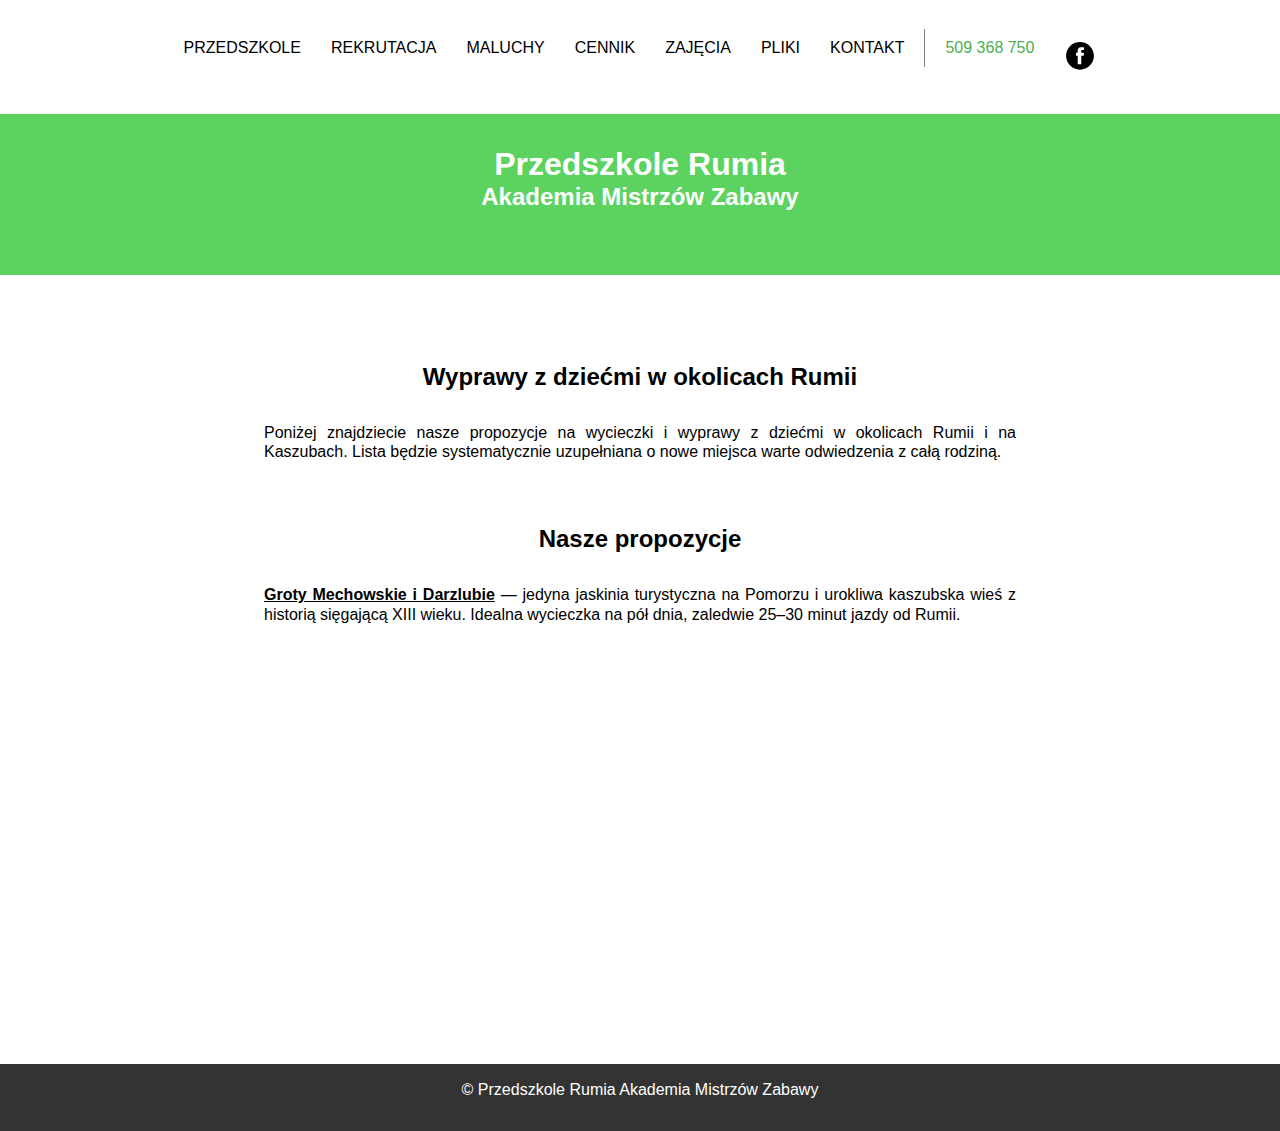
<file: wyprawy.html>
<!doctype html>
<html lang="pl">
  <head>
    <meta charset="UTF-8" />
    <meta name="viewport" content="width=device-width, initial-scale=1.0" />
    <link rel="stylesheet" href="css/styles.css" />
    <link rel="stylesheet" href="css/nav.css" />
    <link rel="stylesheet" href="css/header.css" />
    <link rel="stylesheet" href="css/main.css" />
    <link rel="icon" href="images/favicon.ico" />
    <meta
      name="description"
      content="Pomysły na wycieczki i wyprawy z dziećmi w okolicach Rumii i na Kaszubach. Przedszkole Rumia."
    />
    <title>Wyprawy z dziećmi — Przedszkole Rumia</title>
  </head>
  <body>
    <nav>
      <div class="openMenu">
        <img
          src="images/menu_icon.svg"
          alt="Mobile menu icon"
          width="32px"
          height="32px"
        />
      </div>
      <ul class="mainMenu">
        <li><a href="/">Przedszkole</a></li>
        <li><a href="rekrutacja.html">Rekrutacja</a></li>
        <li><a href="klub.html">Maluchy</a></li>
        <li><a href="cennik.html">Cennik</a></li>
        <li><a href="zajecia.html">Zajęcia</a></li>
        <li><a href="pliki.html">Pliki</a></li>
        <li><a href="/#contact">Kontakt</a></li>
        <li><a href="tel:509368750" id="call">509 368 750</a></li>
        <li>
          <div class="closeMenu">
            <img
              src="images/close_icon.svg"
              width="24px"
              height="24px"
              alt="Close menu icon"
            />
          </div>
        </li>
        <li>
          <span class="icons">
            <a
              href="https://www.facebook.com/people/Akademia-Mistrz%C3%B3w-Zabawy/100063579372462/"
              aria-label="Facebook"
            >
              <img
                src="images/fb.svg"
                alt="Facebook"
                width="32px"
                height="32px"
              />
            </a>
          </span>
        </li>
      </ul>
    </nav>

    <header>
      <h1>Przedszkole Rumia</h1>
      <h2 class="header__h2">Akademia Mistrzów Zabawy</h2>
    </header>

    <main>
      <section class="join">
        <h2 class="join__h2">Wyprawy z dziećmi w okolicach Rumii</h2>

        <p>
          Poniżej znajdziecie nasze propozycje na wycieczki i wyprawy z dziećmi
          w okolicach Rumii i na Kaszubach. Lista będzie systematycznie
          uzupełniana o nowe miejsca warte odwiedzenia z całą rodziną.
        </p>
      </section>

      <section class="join">
        <h2 class="join__h2">Nasze propozycje</h2>

        <p>
          <a
            href="wycieczka_groty_mechowskie_darzlubie.html"
            class="content__link"
          >
            <b>Groty Mechowskie i Darzlubie</b></a
          >
          — jedyna jaskinia turystyczna na Pomorzu i urokliwa kaszubska wieś z
          historią sięgającą XIII wieku. Idealna wycieczka na pół dnia, zaledwie
          25–30 minut jazdy od Rumii.
        </p>
      </section>
    </main>

    <footer>
      <p>&copy; Przedszkole Rumia Akademia Mistrzów Zabawy</p>
    </footer>

    <script src="js/script.js"></script>
  </body>
</html>
</file>
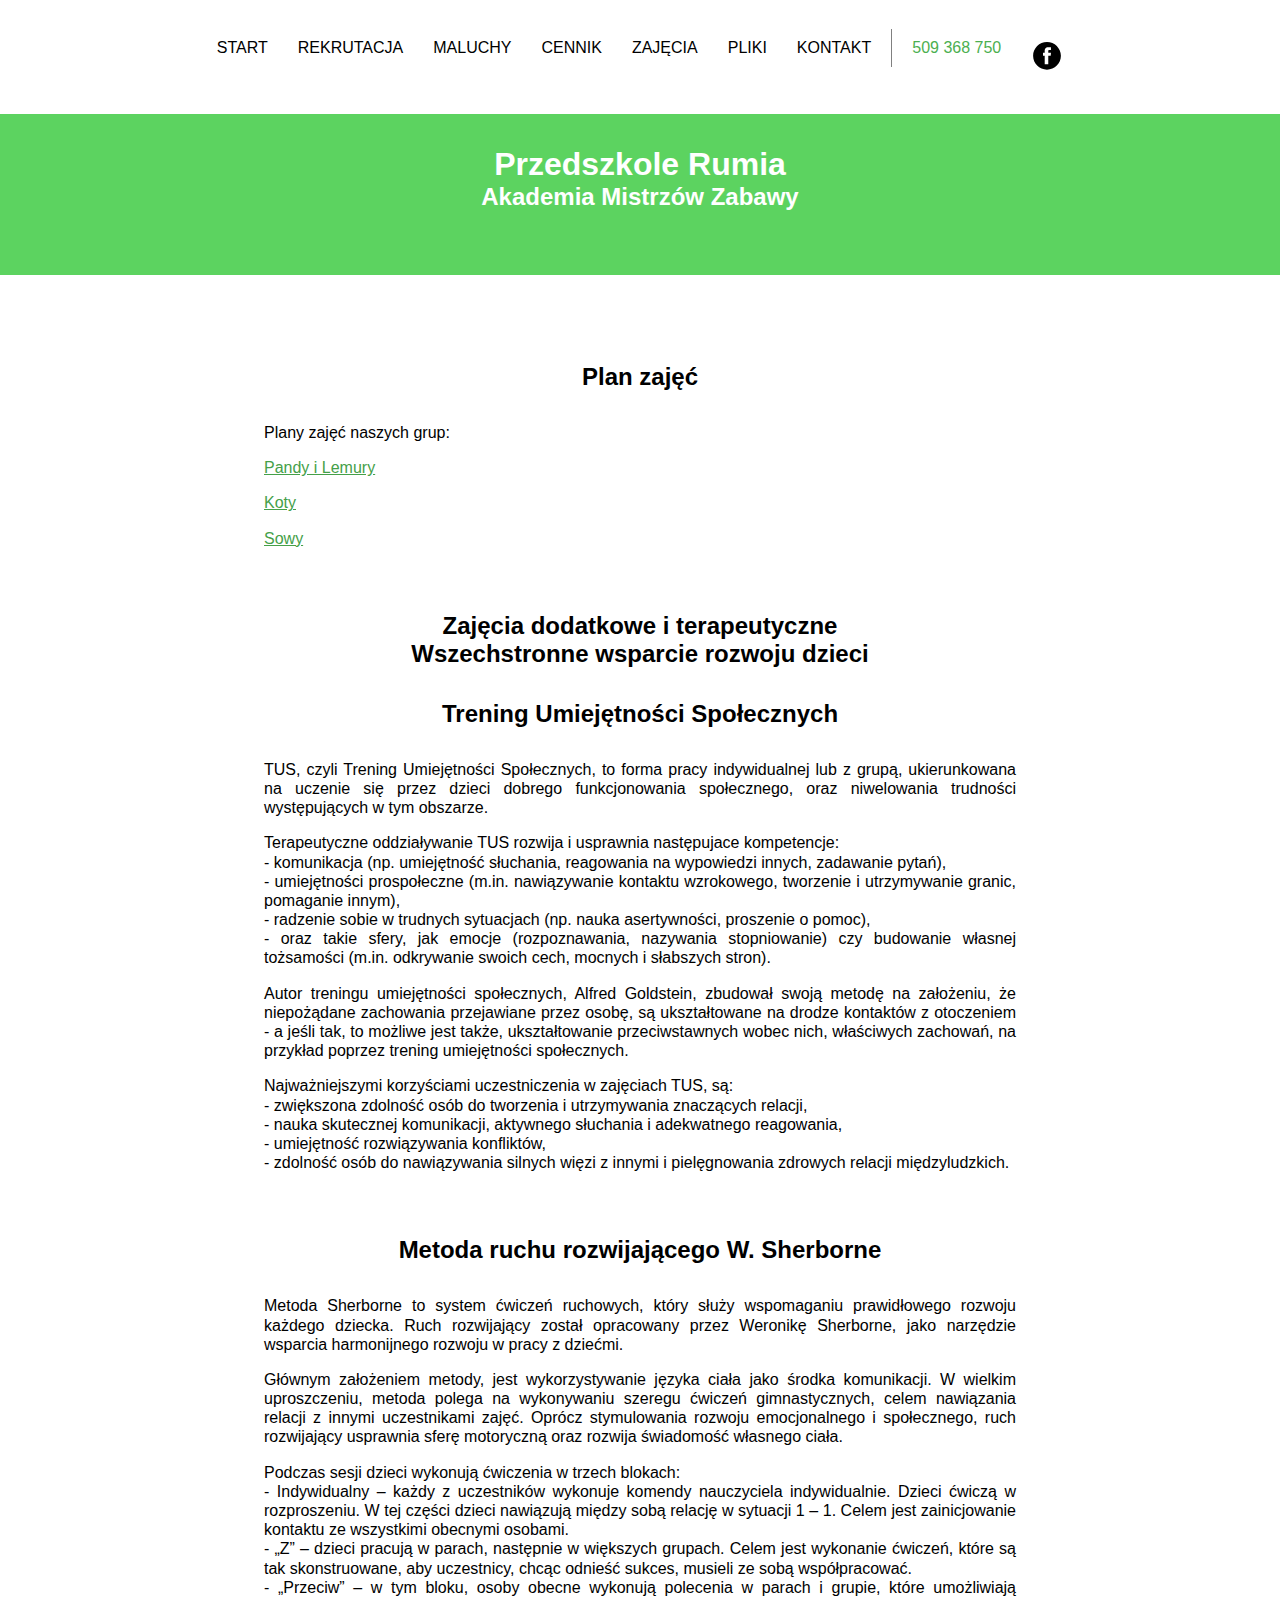
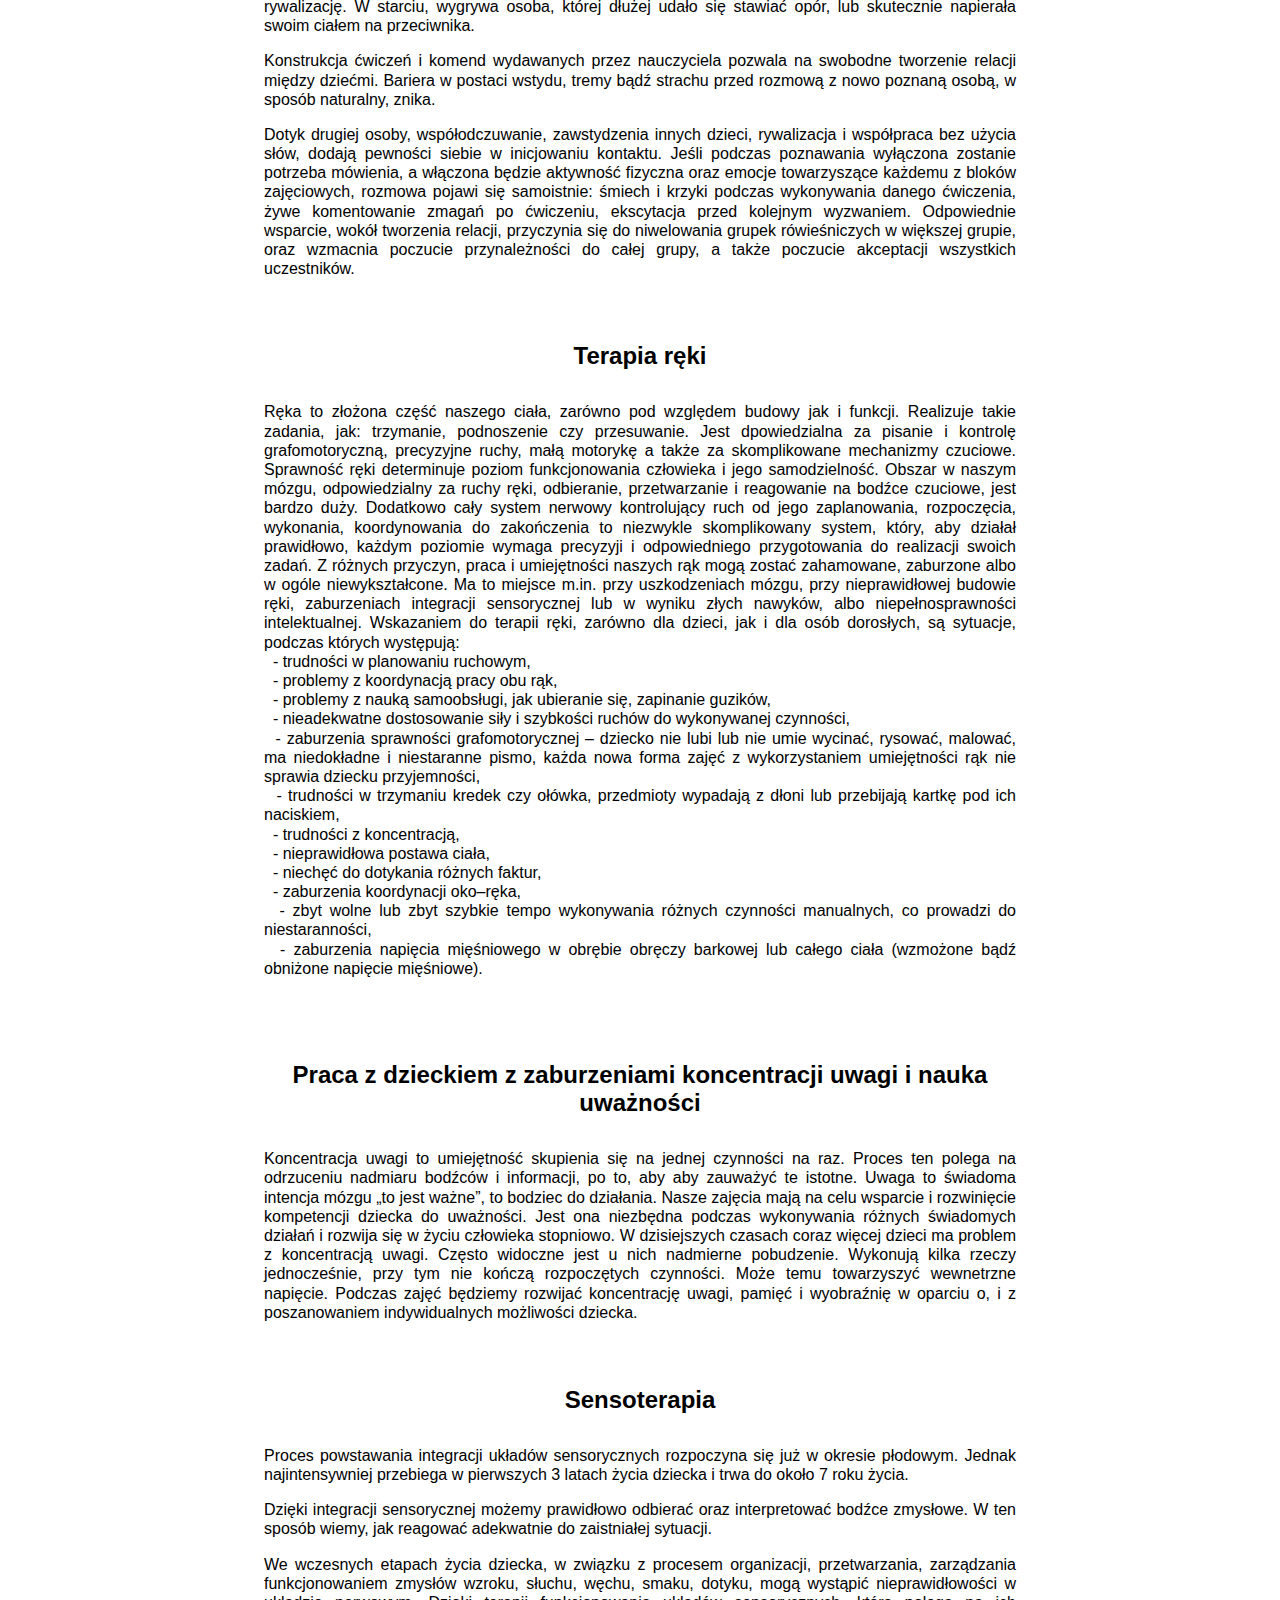
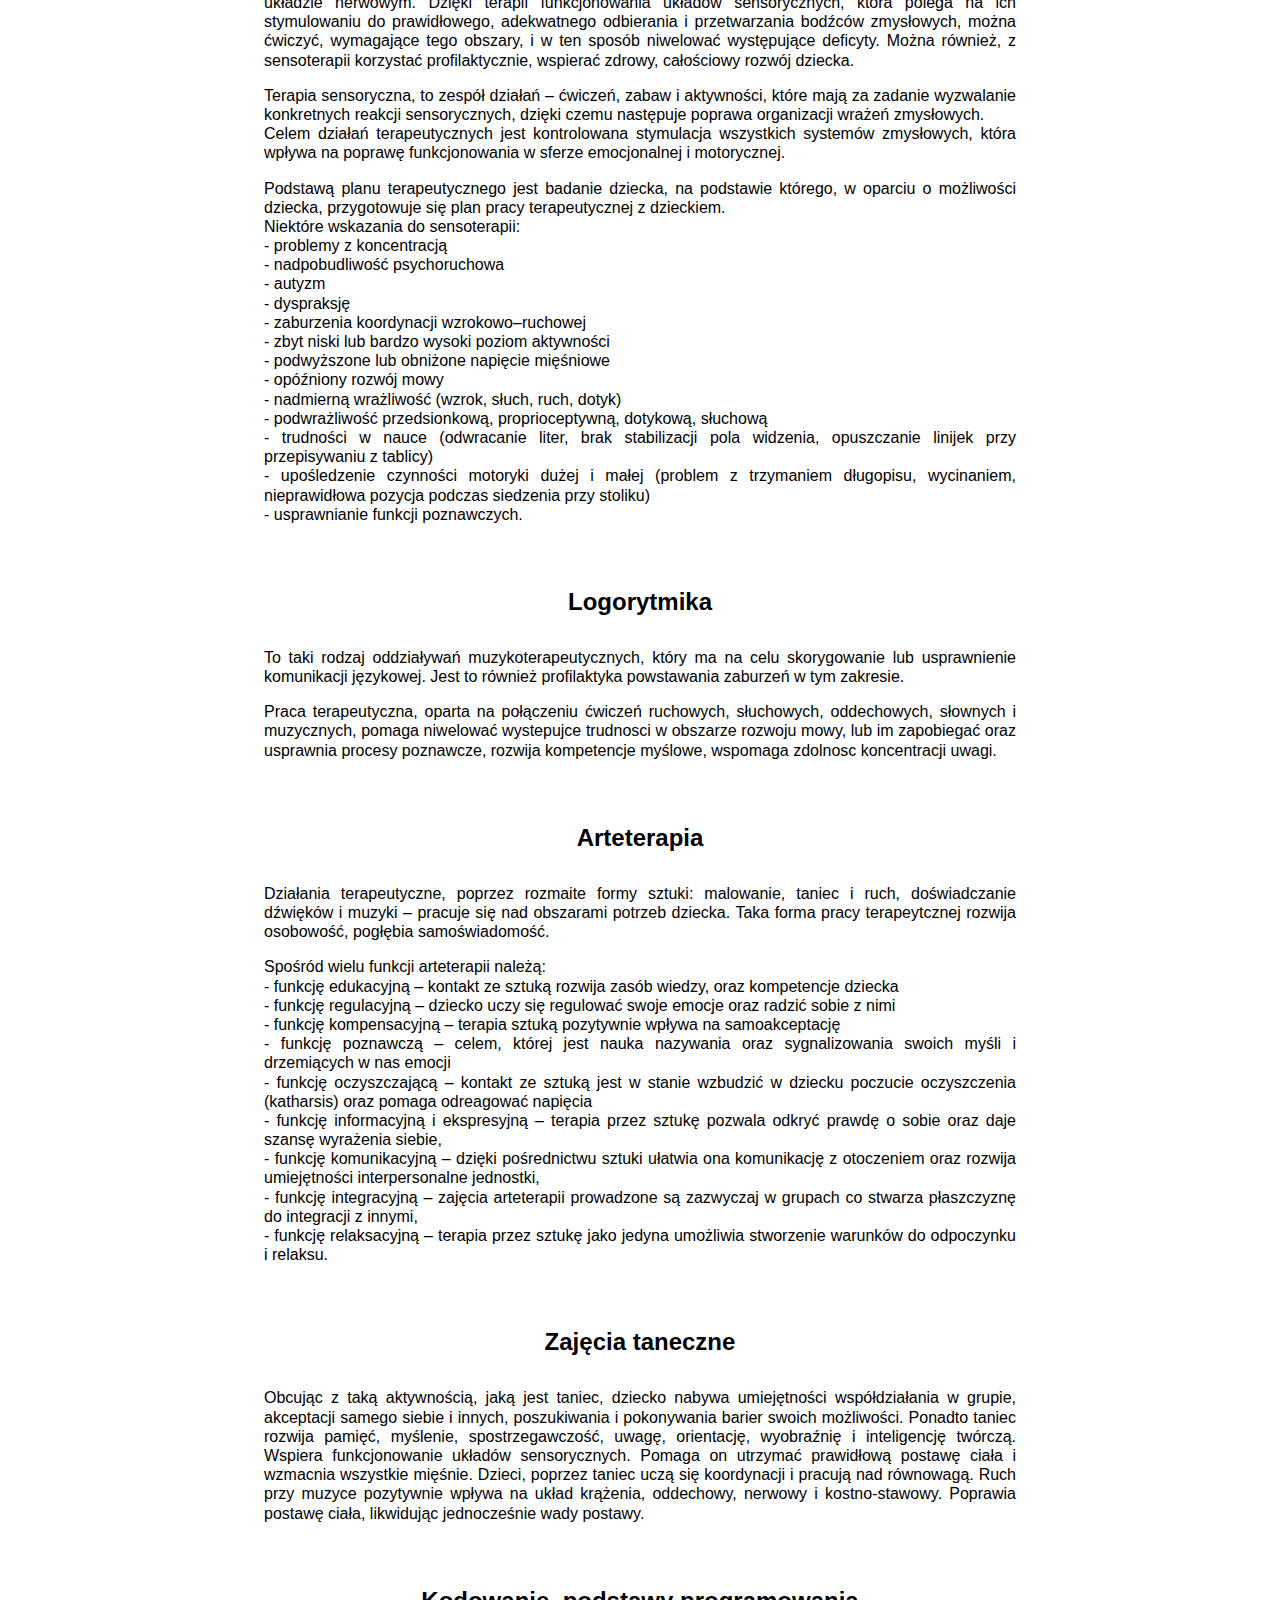
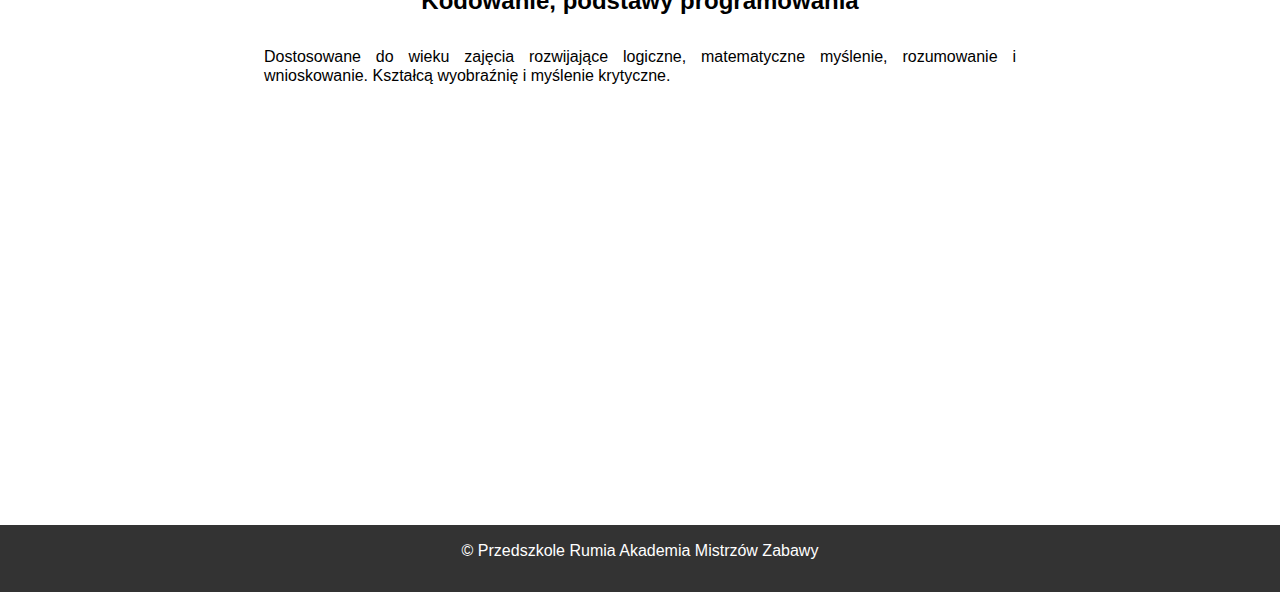
<file: zajecia.html>
<!DOCTYPE html>
<html lang="en">
    <head>
        <meta charset="UTF-8" />
        <meta name="viewport" content="width=device-width, initial-scale=1.0" />
        <link rel="stylesheet" href="css/styles.css" />
        <link rel="stylesheet" href="css/nav.css" />
        <link rel="stylesheet" href="css/header.css" />
        <link rel="stylesheet" href="css/main.css" />
        <link rel="icon" href="images/favicon.ico" />
        <meta
            name="description"
            content="Przegląd zajęć w przedszkolu Akademia Mistrzów Zabawy w Rumi."
        />
        <title>Zajęcia Przedszkole Rumia</title>
    </head>
    <body>
        <nav>
            <div class="openMenu">
                <img
                    src="images/menu_icon.svg"
                    alt="Mobile menu icon"
                    width="32px"
                    height="32px"
                />
            </div>
            <ul class="mainMenu">
                <li><a href="/">Start</a></li>
                <li><a href="rekrutacja.html">Rekrutacja</a></li>
                <li><a href="klub.html">Maluchy</a></li>
                <li><a href="cennik.html">Cennik</a></li>
                <li><a href="zajecia.html">Zajęcia</a></li>
                <li><a href="pliki.html">Pliki</a></li>
                <li><a href="/#contact">Kontakt</a></li>
                <li><a href="tel:509368750" id="call">509 368 750</a></li>
                <li>
                    <div class="closeMenu"><img src="images/close_icon.svg" width="24px" height="24px" alt="Close menu icon"></i></div>
                </li>
                <li>
                    <span class="icons">
                        <a
                            href="https://www.facebook.com/people/Akademia-Mistrz%C3%B3w-Zabawy/100063579372462/"
                            aria-label="Facebook"
                        >
                            <img src="images/fb.svg" alt="Facebook" width="32px" height="32px">
                        </a>
                    </span>
                </li>
            </ul>
        </nav>

        <header>
            <h1>Przedszkole Rumia</h1>
            <h2 class="header__h2">Akademia Mistrzów Zabawy</h2>
        </header>

        <main>

            
             <section class="join">
                <h2 class="join__h2">Plan zajęć</h2>
                <p>Plany zajęć naszych grup:</p>
                <p>
                    <a
                        class="link"
                        target="_blank"
                        href="pliki/Plan dnia Pandy i Lemury.pdf"
                    >
                        Pandy i Lemury
                    </a>
                </p>
                <p>
                    <a
                        class="link"
                        target="_blank"
                        href="pliki/Plan dnia Koty.pdf"
                    >
                        Koty
                    </a>
                </p>
                <p>
                    <a
                        class="link"
                        target="_blank"
                        href="/pliki/Plan dnia Sowy.pdf"
                    >
                        Sowy
                    </a>
                </p>
            </section>           
            
            <section class="join">
                <h2 class="join__h2">Zajęcia dodatkowe i terapeutyczne<br> 
                 Wszechstronne wsparcie rozwoju dzieci<br></h2>
                
                   <h2 class="join__h2">Trening Umiejętności Społecznych</h2>
                
                <p>
                    TUS, czyli Trening Umiejętności Społecznych, to forma pracy indywidualnej lub z grupą, 
                    ukierunkowana na uczenie się przez dzieci dobrego funkcjonowania społecznego,
                    oraz niwelowania trudności występujących w tym obszarze. 
                </p>
                <p> Terapeutyczne oddziaływanie TUS rozwija i usprawnia 
                    następujace kompetencje:<br> 
                    - komunikacja (np. umiejętność słuchania, reagowania na wypowiedzi innych, 
                    zadawanie pytań),<br> 
                    - umiejętności prospołeczne (m.in. nawiązywanie kontaktu wzrokowego, tworzenie 
                    i utrzymywanie granic, pomaganie innym),<br> 
                    - radzenie sobie w trudnych sytuacjach (np. nauka asertywności, proszenie o pomoc),<br>
                    - oraz takie sfery, jak emocje (rozpoznawania, nazywania stopniowanie) 
                    czy budowanie własnej tożsamości (m.in. odkrywanie swoich cech, mocnych 
                    i słabszych stron).
                </p>
                <p>
                    Autor treningu umiejętności społecznych, Alfred Goldstein, zbudował swoją 
                    metodę na założeniu, że niepożądane zachowania przejawiane przez osobę, 
                    są ukształtowane na drodze kontaktów z otoczeniem - a jeśli tak, 
                    to możliwe jest także, ukształtowanie przeciwstawnych wobec nich, 
                    właściwych zachowań, na przykład poprzez trening umiejętności społecznych.
                </p>
                <p>
                    Najważniejszymi korzyściami uczestniczenia w zajęciach TUS, są:<br> 
                    - zwiększona zdolność osób do tworzenia i utrzymywania znaczących relacji,<br> 
                    - nauka skutecznej komunikacji, aktywnego słuchania i adekwatnego reagowania,<br>
                    - umiejętność rozwiązywania konfliktów,<br>
                    - zdolność osób do nawiązywania silnych więzi z innymi i pielęgnowania 
                    zdrowych relacji międzyludzkich.
                </p>
            </section> 
            
            <section class="join">
                    <h2 class="join__h2">Metoda ruchu rozwijającego W. Sherborne</h2>
                <p>
                    Metoda Sherborne to system ćwiczeń ruchowych, który służy wspomaganiu
                    prawidłowego rozwoju każdego dziecka. Ruch rozwijający został opracowany 
                    przez Weronikę Sherborne, jako narzędzie wsparcia harmonijnego rozwoju 
                    w pracy z dziećmi. 
                </p>
                <p>
                    Głównym założeniem metody, jest wykorzystywanie języka 
                    ciała jako środka komunikacji. W wielkim uproszczeniu, metoda polega na 
                    wykonywaniu szeregu ćwiczeń gimnastycznych, celem nawiązania relacji z innymi 
                    uczestnikami zajęć. Oprócz stymulowania rozwoju emocjonalnego i społecznego, 
                    ruch rozwijający usprawnia sferę motoryczną oraz rozwija świadomość własnego ciała.
                </p>
                <p>
                    Podczas sesji dzieci wykonują ćwiczenia w trzech blokach:<br>
                    - Indywidualny – każdy z uczestników wykonuje komendy nauczyciela indywidualnie. 
                    Dzieci ćwiczą w rozproszeniu. W tej części dzieci nawiązują między sobą relację 
                    w sytuacji 1 – 1. Celem jest zainicjowanie kontaktu ze wszystkimi obecnymi osobami.<br>
                    - „Z” – dzieci pracują w parach, następnie w większych grupach. Celem jest wykonanie ćwiczeń, 
                    które są tak skonstruowane, aby uczestnicy, chcąc odnieść sukces, musieli ze sobą współpracować.<br>
                    - „Przeciw” – w tym bloku, osoby obecne wykonują polecenia w parach i grupie, które umożliwiają 
                    rywalizację. W starciu, wygrywa osoba, której dłużej udało się stawiać opór, lub skutecznie 
                    napierała swoim ciałem na przeciwnika.
                </p>
                <p>
                    Konstrukcja ćwiczeń i komend wydawanych przez nauczyciela pozwala na swobodne tworzenie relacji 
                    między dziećmi. Bariera w postaci wstydu, tremy bądź strachu przed rozmową z nowo poznaną osobą, 
                    w sposób naturalny, znika. 
                </p>
                <p>
                    Dotyk drugiej osoby, współodczuwanie, zawstydzenia innych dzieci, 
                    rywalizacja i współpraca bez użycia słów, dodają pewności siebie w inicjowaniu kontaktu. 
                    Jeśli podczas poznawania wyłączona zostanie potrzeba mówienia, a włączona będzie aktywność 
                    fizyczna oraz emocje towarzyszące każdemu z bloków zajęciowych, rozmowa pojawi się samoistnie: 
                    śmiech i krzyki podczas wykonywania danego ćwiczenia, żywe komentowanie zmagań po ćwiczeniu, 
                    ekscytacja przed kolejnym wyzwaniem. Odpowiednie wsparcie, wokół tworzenia relacji, 
                    przyczynia się do niwelowania grupek rówieśniczych w większej grupie, oraz wzmacnia poczucie 
                    przynależności do całej grupy, a także poczucie akceptacji wszystkich uczestników.
                </p>
            </section>

           <section class="join">
            <h2 class="join__h2">Terapia ręki </h2>
                <p>          
               Ręka to złożona część naszego ciała, zarówno pod względem budowy jak i funkcji. Realizuje takie zadania, 
                    jak: trzymanie, podnoszenie czy przesuwanie. Jest dpowiedzialna za pisanie i kontrolę grafomotoryczną, precyzyjne ruchy, 
                    małą motorykę a także za skomplikowane mechanizmy czuciowe. Sprawność ręki determinuje poziom funkcjonowania człowieka 
                    i jego samodzielność. Obszar w naszym mózgu, odpowiedzialny za ruchy ręki, odbieranie, przetwarzanie i reagowanie 
                    na bodźce czuciowe, jest bardzo duży. Dodatkowo cały system nerwowy kontrolujący ruch od jego zaplanowania, 
                    rozpoczęcia, wykonania, koordynowania do zakończenia to niezwykle skomplikowany system, który, aby działał prawidłowo, 
                    każdym poziomie wymaga precyzyji i odpowiedniego przygotowania do realizacji swoich zadań. 
                    Z różnych przyczyn, praca i umiejętności naszych rąk mogą zostać zahamowane, zaburzone albo w ogóle niewykształcone. 
                    Ma to miejsce m.in. przy uszkodzeniach mózgu, przy nieprawidłowej budowie ręki, zaburzeniach integracji sensorycznej 
                    lub w wyniku złych nawyków, albo niepełnosprawności intelektualnej. 
                    Wskazaniem do terapii ręki, zarówno dla dzieci, jak i dla osób dorosłych, są sytuacje, podczas których występują:<br> 
                    - trudności w planowaniu ruchowym,<br> 
                    - problemy z koordynacją pracy obu rąk,<br> 
                    - problemy z nauką samoobsługi, jak ubieranie się, zapinanie guzików,<br> 
                    - nieadekwatne dostosowanie siły i szybkości ruchów do wykonywanej czynności,<br> 
                    - zaburzenia sprawności grafomotorycznej – dziecko nie lubi lub nie umie wycinać,
                    rysować, malować, ma niedokładne i niestaranne pismo, każda nowa forma zajęć 
                    z wykorzystaniem umiejętności rąk nie sprawia dziecku przyjemności,<br> 
                    - trudności w trzymaniu kredek czy ołówka, przedmioty wypadają z dłoni lub przebijają kartkę pod ich naciskiem,<br> 
                    - trudności z koncentracją,<br> 
                    - nieprawidłowa postawa ciała,<br> 
                    - niechęć do dotykania różnych faktur,<br> 
                    - zaburzenia koordynacji oko–ręka,<br> 
                    - zbyt wolne lub zbyt szybkie tempo wykonywania różnych czynności manualnych, co prowadzi do niestaranności,<br> 
                    - zaburzenia napięcia mięśniowego w obrębie obręczy barkowej lub całego ciała (wzmożone bądź obniżone napięcie mięśniowe).<br> 
                </p>  
                </section>    
               
               <section class="join">
                   <h2 class="join__h2">Praca z dzieckiem z zaburzeniami koncentracji uwagi i nauka uważności </h2>   
                   <p>
                    Koncentracja uwagi to umiejętność skupienia się na jednej czynności na raz. Proces ten 
                    polega na odrzuceniu nadmiaru bodźców i informacji, po to, aby aby zauważyć te istotne.
                    Uwaga to świadoma intencja mózgu „to jest ważne”, to bodziec do działania. Nasze zajęcia mają na celu 
                    wsparcie i rozwinięcie kompetencji dziecka do uważności. Jest ona niezbędna podczas wykonywania 
                    różnych świadomych działań i rozwija się w życiu człowieka stopniowo. W dzisiejszych czasach 
                    coraz więcej dzieci ma problem z koncentracją uwagi. Często widoczne jest u nich nadmierne 
                    pobudzenie. Wykonują kilka rzeczy jednocześnie, przy tym nie kończą rozpoczętych czynności. 
                    Może temu towarzyszyć wewnetrzne napięcie.
                    Podczas zajęć będziemy rozwijać koncentrację uwagi, pamięć i wyobraźnię w oparciu o, i z poszanowaniem 
                    indywidualnych możliwości dziecka.
                </p>
                </section>  
                   
                <section class="join">                     
                    <h2 class="join__h2">Sensoterapia </h2>
                <p>
                    Proces powstawania integracji układów sensorycznych rozpoczyna się już w
                    okresie płodowym. Jednak najintensywniej przebiega w pierwszych 3
                    latach życia dziecka i trwa do około 7 roku życia.
                </p>
                <p>
                    Dzięki integracji sensorycznej możemy prawidłowo odbierać oraz 
                    interpretować bodźce zmysłowe. W ten sposób wiemy, jak reagować adekwatnie 
                    do zaistniałej sytuacji.
                </p>
                <p>
                    We wczesnych etapach życia dziecka, w związku z procesem 
                    organizacji, przetwarzania, zarządzania funkcjonowaniem zmysłów wzroku, 
                    słuchu, węchu, smaku, dotyku, mogą wystąpić nieprawidłowości w układzie 
                    nerwowym. Dzięki terapii funkcjonowania układów sensorycznych, która 
                    polega na ich stymulowaniu do prawidłowego, adekwatnego odbierania 
                    i przetwarzania bodźców zmysłowych, można ćwiczyć, wymagające tego obszary, 
                    i w ten sposób niwelować występujące deficyty. Można również, z sensoterapii 
                    korzystać profilaktycznie, wspierać zdrowy, całościowy rozwój dziecka.
                </p>
                <p>    
                    Terapia sensoryczna, to zespół działań – ćwiczeń, zabaw i aktywności, 
                    które mają za zadanie wyzwalanie konkretnych reakcji sensorycznych, 
                    dzięki czemu następuje poprawa organizacji wrażeń zmysłowych.<br> 
                    Celem działań terapeutycznych jest kontrolowana stymulacja wszystkich 
                    systemów zmysłowych, która wpływa na poprawę funkcjonowania w sferze 
                    emocjonalnej i motorycznej.
                </p><p>
                    Podstawą planu terapeutycznego jest badanie dziecka, na podstawie którego, 
                    w oparciu o możliwości dziecka, przygotowuje się plan pracy terapeutycznej z dzieckiem.<br>
                    Niektóre wskazania do sensoterapii:<br>
                    - problemy z koncentracją<br>
                    - nadpobudliwość psychoruchowa<br>
                    - autyzm<br>
                    - dyspraksję<br>
                    - zaburzenia koordynacji wzrokowo–ruchowej<br>
                    - zbyt niski lub bardzo wysoki poziom aktywności<br>
                    - podwyższone lub obniżone napięcie mięśniowe<br>
                    - opóźniony rozwój mowy<br>
                    - nadmierną wrażliwość (wzrok, słuch, ruch, dotyk)<br>
                    - podwrażliwość przedsionkową, proprioceptywną, dotykową, słuchową<br>
                    - trudności w nauce (odwracanie liter, brak stabilizacji pola widzenia, 
                    opuszczanie linijek przy przepisywaniu z tablicy)<br>
                    - upośledzenie czynności motoryki dużej i małej (problem z trzymaniem długopisu, 
                    wycinaniem, nieprawidłowa pozycja podczas siedzenia przy stoliku)<br>
                    - usprawnianie funkcji poznawczych.
                     </p>
                </section>
            
            <section class="join">
                    <h2 class="join__h2">Logorytmika </h2>
                 <p>
                    To taki rodzaj oddziaływań muzykoterapeutycznych, który ma na celu 
                    skorygowanie lub usprawnienie komunikacji językowej. Jest to również 
                    profilaktyka powstawania zaburzeń w tym zakresie.
                </p>
                <p>
                    Praca terapeutyczna, oparta na połączeniu ćwiczeń ruchowych, słuchowych, oddechowych, 
                    słownych i muzycznych, pomaga niwelować wystepujce trudnosci w obszarze rozwoju mowy,
                    lub im zapobiegać oraz usprawnia procesy poznawcze, rozwija kompetencje myślowe, wspomaga 
                    zdolnosc koncentracji uwagi.
                </p>
            </section>
            
            <section class="join">
                    <h2 class="join__h2">Arteterapia </h2>
                <p>
                    Działania terapeutyczne, poprzez rozmaite formy sztuki: malowanie, taniec i ruch, 
                    doświadczanie dźwięków i muzyki – pracuje się nad obszarami potrzeb dziecka.
                    Taka forma pracy terapeytcznej rozwija osobowość, pogłębia samoświadomość. 
                </p> 
                <p>
                    Spośród wielu funkcji arteterapii należą: <br>
                    - funkcję edukacyjną – kontakt ze sztuką rozwija zasób wiedzy, oraz kompetencje dziecka <br>
                    - funkcję regulacyjną – dziecko uczy się regulować swoje emocje oraz radzić sobie z nimi<br>
                    - funkcję kompensacyjną – terapia sztuką pozytywnie wpływa na samoakceptację <br>
                    - funkcję poznawczą – celem, której jest nauka nazywania oraz sygnalizowania swoich 
                    myśli i drzemiących w nas emocji<br>
                    - funkcję oczyszczającą – kontakt ze sztuką jest w stanie wzbudzić w dziecku poczucie 
                    oczyszczenia (katharsis) oraz pomaga odreagować napięcia<br>
                    - funkcję informacyjną i ekspresyjną – terapia przez sztukę pozwala odkryć prawdę o sobie 
                    oraz daje szansę wyrażenia siebie,<br>
                    - funkcję komunikacyjną – dzięki pośrednictwu sztuki ułatwia ona komunikację z otoczeniem 
                    oraz rozwija umiejętności interpersonalne jednostki,<br>
                    - funkcję integracyjną – zajęcia arteterapii prowadzone są zazwyczaj w grupach co stwarza 
                    płaszczyznę do integracji z innymi,<br>
                    - funkcję relaksacyjną – terapia przez sztukę jako jedyna umożliwia stworzenie warunków do 
                    odpoczynku i relaksu.
                </p>
            </section>
            
            <section class="join">       
            <h2 class="join__h2">Zajęcia taneczne</h2>
             <p>
             Obcując z taką aktywnością, jaką jest taniec, dziecko nabywa umiejętności współdziałania w grupie, 
             akceptacji samego siebie i innych, poszukiwania i pokonywania barier swoich możliwości. 
             Ponadto taniec rozwija pamięć, myślenie, spostrzegawczość, uwagę, orientację, wyobraźnię
             i inteligencję twórczą. Wspiera funkcjonowanie układów sensorycznych. Pomaga on utrzymać 
             prawidłową postawę ciała i wzmacnia wszystkie mięśnie. Dzieci, poprzez taniec uczą się 
             koordynacji i pracują nad równowagą. Ruch przy muzyce pozytywnie 
             wpływa na układ krążenia, oddechowy, nerwowy i kostno-stawowy. Poprawia postawę ciała, likwidując 
             jednocześnie wady postawy.
            </section>
            
            <section class="join">                      
                <h2 class="join__h2">Kodowanie, podstawy programowania</h2>
                <p>                 

                Dostosowane do wieku zajęcia rozwijające logiczne, matematyczne myślenie, rozumowanie i wnioskowanie. 
                Kształcą wyobraźnię i myślenie krytyczne. 
            </section>        
                

        </main>

        <footer>
            <p>&copy; Przedszkole Rumia Akademia Mistrzów Zabawy</p>
        </footer>

        <script src="js/script.js"></script>
    </body>
</html>
</file>
<file: css/styles.css>
* {
  box-sizing: border-box;
  margin: 0;
  padding: 0;
}

body {
  font-family: "Arial", sans-serif;
}

footer {
  margin-top: 400px;
  background-color: #333;
  color: white;
  text-align: center;
  padding: 1em;
  bottom: 0;
  width: 100%;
}
</file>
<file: css/nav.css>
nav {
  background: white;
  color: #fff;
  display: flex;
  justify-content: center;
  margin: 1.5rem;
}

nav .mainMenu {
  display: flex;
  list-style: none;
}
nav .mainMenu li a {
  display: inline-block;
  margin: 5px;
  padding: 10px;
  text-decoration: none;
  text-transform: uppercase;
  color: black;
  font-size: 1rem;
}
nav .mainMenu li a:hover {
  color: #4caf50;
}

#call {
  padding-left: 20px;
  border-left: 1px solid gray;
  color: #4caf50;
}

#call:hover {
    color: black;
}

nav .openMenu {
  font-size: 2rem;
  margin: 20px;
  display: none;
  cursor: pointer;
  color: black;
}
nav .mainMenu .closeMenu,
.icons i {
  font-size: 2rem;
  display: none;
  cursor: pointer;
  color: black;
}
.fa-facebook:hover {
  color: rgb(0, 110, 255);
}

nav .logo {
  margin: 6px;
  font-size: 25px;
  cursor: pointer;
}
@media (max-width: 800px) {
  nav {
    margin: 0;
  }
  nav .mainMenu {
    height: 120vh;
    position: fixed;
    top: -5rem;
    right: 0;
    left: 0;
    z-index: 10;
    flex-direction: column;
    justify-content: center;
    align-items: center;
    background: rgb(243, 238, 238);
    transition: top 1s ease;
    display: none;
  }
  nav .mainMenu .closeMenu {
    display: block;
    position: absolute;
    top: 7rem;
    right: 1.5rem;
  }
  nav .openMenu {
    width: 100%;
    display: flex;
    align-items: center;
    justify-content: center;
  }
  nav .mainMenu li a:hover {
    background: none;
    color: #5cd360;
    font-size: 1.6rem;
  }
  .icons i {
    display: inline-block;
    padding: 12px;
    color: black;
  }

  #call {
    padding-left: 15px;
    border-left: 0px solid gray;
    color: #4caf50;
  }
}
</file>
<file: css/header.css>
header {
  background-color: #5cd360;
  color: white;
  text-align: center;
  padding: 2rem;
}
</file>
<file: css/main.css>
main {
    margin-top: 2rem;
    padding-top: 2rem;
}

section {
    padding: 1.5rem;
    text-align: center;
    max-width: 800px;
    margin: auto;
    margin-bottom: 3rem;
}

.content {
    display: flex;
    width: 100%;
    height: 100%;
    text-align: justify;
    gap: 1rem;
}

.content__img {
    width: 320px;
    height: 100%;
    min-width: 320px;
    min-height: 320px;
    padding-bottom: 1rem;
    cursor: zoom-in;
}

.content__link {
    color: black;
}

.offer {
    display: grid;
    grid-template-columns: 1fr;
    gap: 1rem;
}

.offer__bullet {
    display: flex;
    width: 100%;
    height: 100%;
    text-align: justify;
    gap: 1rem;
}

.offer__h2 {
    margin-bottom: 1rem;
}

.offer__h3 {
    margin-bottom: 1rem;
}

h2 {
    margin-bottom: 2rem;
}

p {
    margin-bottom: 1rem;
    line-height: 1.2;
}

.groups {
    display: grid;
    grid-template-columns: 2fr 2fr;
    row-gap: 3rem;
}

.groups__name {
    font-size: 1.5rem;
    font-weight: bold;
}

.subgroups__name {
    margin-top: 1rem;
}

#contact {
    display: flex;
    flex-direction: column;
    align-items: center;
    text-align: center;
}

.button-wrapper {
    text-align: center;
}

button {
    background-color: #4caf50;
    color: white;
    padding: 0.5rem 2.5rem;
    border: none;
    border-radius: 2.5rem;
    cursor: pointer;
    font-size: 1.5rem;
    margin-top: 3.5rem;
}

button:hover {
    background-color: #45a049;
}

.join {
    text-align: justify;
    gap: 1rem;
    margin-bottom: 0rem;
}

.join__h2 {
    text-align: center;
}

.link {
    color: #45a049;
}

.images-container {
    display: grid;
    grid-template-columns: 1fr 1fr 1fr;
    gap: 1rem;
    margin-top: 1rem;
}

.images-container__single-image {
    max-width: 240px;
    cursor: zoom-in;
}

@media (max-width: 800px) {
    main {
        margin-top: 0;
    }
    section {
        margin-bottom: 0.5rem;
    }

    .content {
        flex-direction: column;
    }

    .content__img {
        width: 100%;
    }

    .groups {
        grid-template-columns: 1fr;
        row-gap: 3rem;
    }

    #contact iframe {
        height: 300px;
    }

    .offer__h3 {
        text-align: center;
    }

    .offer__img {
        display: none;
    }

    .images-container {
        display: grid;
        grid-template-columns: 1fr 1fr;
    }

    .images-container__single-image {
        max-width: 170px;
    }
}
</file>
